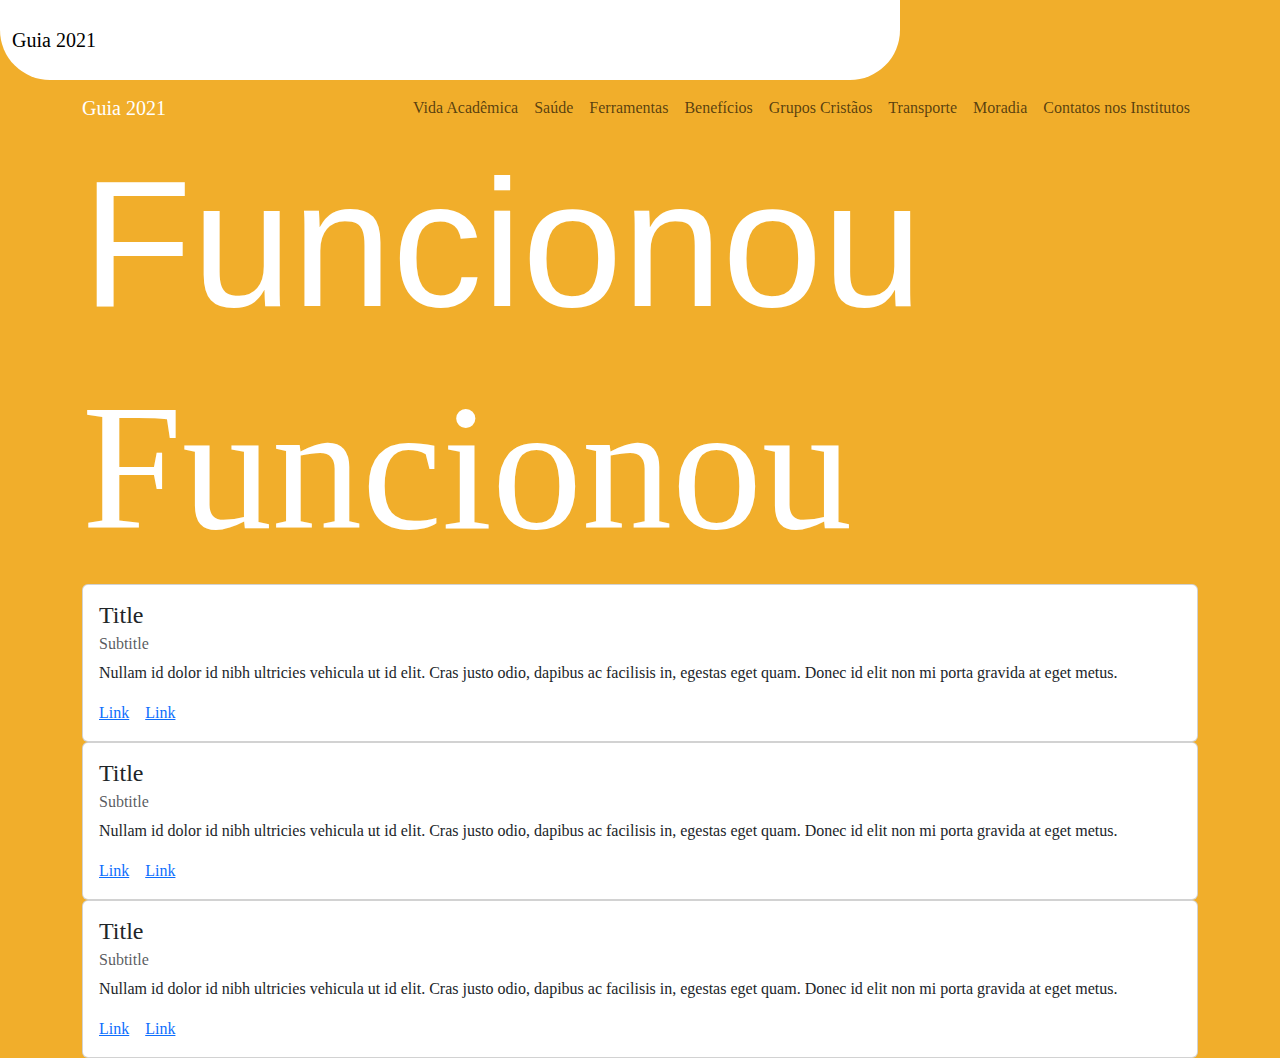
<file: pagina.html>
<!DOCTYPE html>
<html lang="en" style="background: var(--bs-gray-100);">
    <head>
        <meta charset="utf-8"><meta name="viewport" content="width=device-width, initial-scale=1.0, shrink-to-fit=no">
        <title>GuiaDoBixo</title>
        
        <link rel="stylesheet" href="https://cdn.jsdelivr.net/npm/bootstrap@5.1.3/dist/css/bootstrap.min.css">
        <link rel="stylesheet" href="./assets/css/navbar.css" >
        <link rel="stylesheet" href="./assets/css/main.css" >
        <link rel="stylesheet" href="./assets/css/wrapper.css" >
        <link rel="stylesheet" href="./assets/css/titulo.css" >
        <link rel="stylesheet" href="./assets/css/body.css" >

        <script src="./assets/js/navbar-li-dividers.js"></script>
        
        <script src="https://cdn.jsdelivr.net/npm/bootstrap@5.1.3/dist/js/bootstrap.bundle.min.js"></script>
        <script src="https://ajax.googleapis.com/ajax/libs/jquery/3.5.1/jquery.min.js"></script>
    </head>
    <body>
        <header>
            <!-- Start: Navigation Clean -->
            <nav class="navbar navbar-light navbar-expand-lg navigation-clean" id="navbar">
                <div class="container">
                    <a class="navbar-brand" href="#">Guia 2021</a>
                    <button onclick="callNavbarDividers()" data-bs-toggle="collapse" class="navbar-toggler" data-bs-target="#navcol-1">
                        <span class="visually-hidden">Toggle navigation</span>
                        <span>Menu&nbsp;&nbsp;</span>
                        <span class="navbar-toggler-icon"></span>
                    </button>
                    <div class="collapse navbar-collapse" id="navcol-1">
                        <ul class="navbar-nav ms-auto">
                            <li class="nav-item">
                                <a class="nav-link" href="#">Vida Acadêmica<br></a>
                            </li>
                            <li class="nav-item">
                                <a class="nav-link" href="#">Saúde</a>
                            </li>
                            <li class="nav-item">
                                <a class="nav-link" href="#">Ferramentas</a>
                            </li>
                            <li class="nav-item">
                                <a class="nav-link" href="#">Benefícios</a>
                            </li>
                            <li class="nav-item">
                                <a class="nav-link" href="#">Grupos Cristãos</a>
                            </li>
                            <li class="nav-item">
                                <a class="nav-link" href="#">Transporte</a>
                            </li>
                            <li class="nav-item">
                                <a class="nav-link" href="#">Moradia</a>
                            </li>
                            <li class="nav-item">
                                <a class="nav-link" href="#">Contatos nos Institutos</a>
                            </li>
                        </ul>
                    </div>
                </div>
            </nav>
            <!-- End: Navigation Clean -->
        </header>
        <header>
            <nav class="navbar navbar-light navbar-expand-lg navigation-clean" id="navbar2">
                <div class="container">
                    <a class="navbar-brand" href="#" style="color:white">Guia 2021</a>
                    <button onclick="callNavbarDividers()" data-bs-toggle="collapse" class="navbar-toggler" data-bs-target="#navcol-1">
                        <span class="visually-hidden">Toggle navigation</span>
                        <span>Menu&nbsp;&nbsp;</span>
                        <span class="navbar-toggler-icon"></span>
                    </button>
                    <div class="collapse navbar-collapse" id="navcol-1">
                        <ul class="navbar-nav ms-auto">
                            <li class="nav-item">
                                <a class="nav-link" href="#">Vida Acadêmica<br></a>
                            </li>
                            <li class="nav-item">
                                <a class="nav-link" href="#">Saúde</a>
                            </li>
                            <li class="nav-item">
                                <a class="nav-link" href="#">Ferramentas</a>
                            </li>
                            <li class="nav-item">
                                <a class="nav-link" href="#">Benefícios</a>
                            </li>
                            <li class="nav-item">
                                <a class="nav-link" href="#">Grupos Cristãos</a>
                            </li>
                            <li class="nav-item">
                                <a class="nav-link" href="#">Transporte</a>
                            </li>
                            <li class="nav-item">
                                <a class="nav-link" href="#">Moradia</a>
                            </li>
                            <li class="nav-item">
                                <a class="nav-link" href="#">Contatos nos Institutos</a>
                            </li>
                        </ul>
                    </div>
                </div>
            </nav>
            <!-- End: Navigation Clean -->
        </header>
        <main id="wrapper" class="container-fluid">
            <div class="container">
                <div>
                    <h1 id="titulo">
                        Funcionou
                    </h1>
                </div>
                <div>
                    <h1 id="titulo" style="font-family:Knewave">
                        Funcionou
                    </h1>
                </div>
                <div class="card">
                    <div class="card-body">
                        <h4 class="card-title">Title</h4>
                        <h6 class="text-muted card-subtitle mb-2">Subtitle</h6>
                        <p class="card-text">Nullam id dolor id nibh ultricies vehicula ut id elit. Cras justo odio, dapibus ac facilisis in, egestas eget quam. Donec id elit non mi porta gravida at eget metus.</p><a class="card-link" href="#">Link</a><a class="card-link" href="#">Link</a>
                    </div>
                </div>
                <div class="card">
                    <div class="card-body">
                        <h4 class="card-title">Title</h4>
                        <h6 class="text-muted card-subtitle mb-2">Subtitle</h6>
                        <p class="card-text">Nullam id dolor id nibh ultricies vehicula ut id elit. Cras justo odio, dapibus ac facilisis in, egestas eget quam. Donec id elit non mi porta gravida at eget metus.</p><a class="card-link" href="#">Link</a><a class="card-link" href="#">Link</a>
                    </div>
                </div>
                <div class="card">
                    <div class="card-body">
                        <h4 class="card-title">Title</h4>
                        <h6 class="text-muted card-subtitle mb-2">Subtitle</h6>
                        <p class="card-text">Nullam id dolor id nibh ultricies vehicula ut id elit. Cras justo odio, dapibus ac facilisis in, egestas eget quam. Donec id elit non mi porta gravida at eget metus.</p><a class="card-link" href="#">Link</a><a class="card-link" href="#">Link</a>
                    </div>
                </div>
            </div>
        </main>
    </body>
</html>
</file>
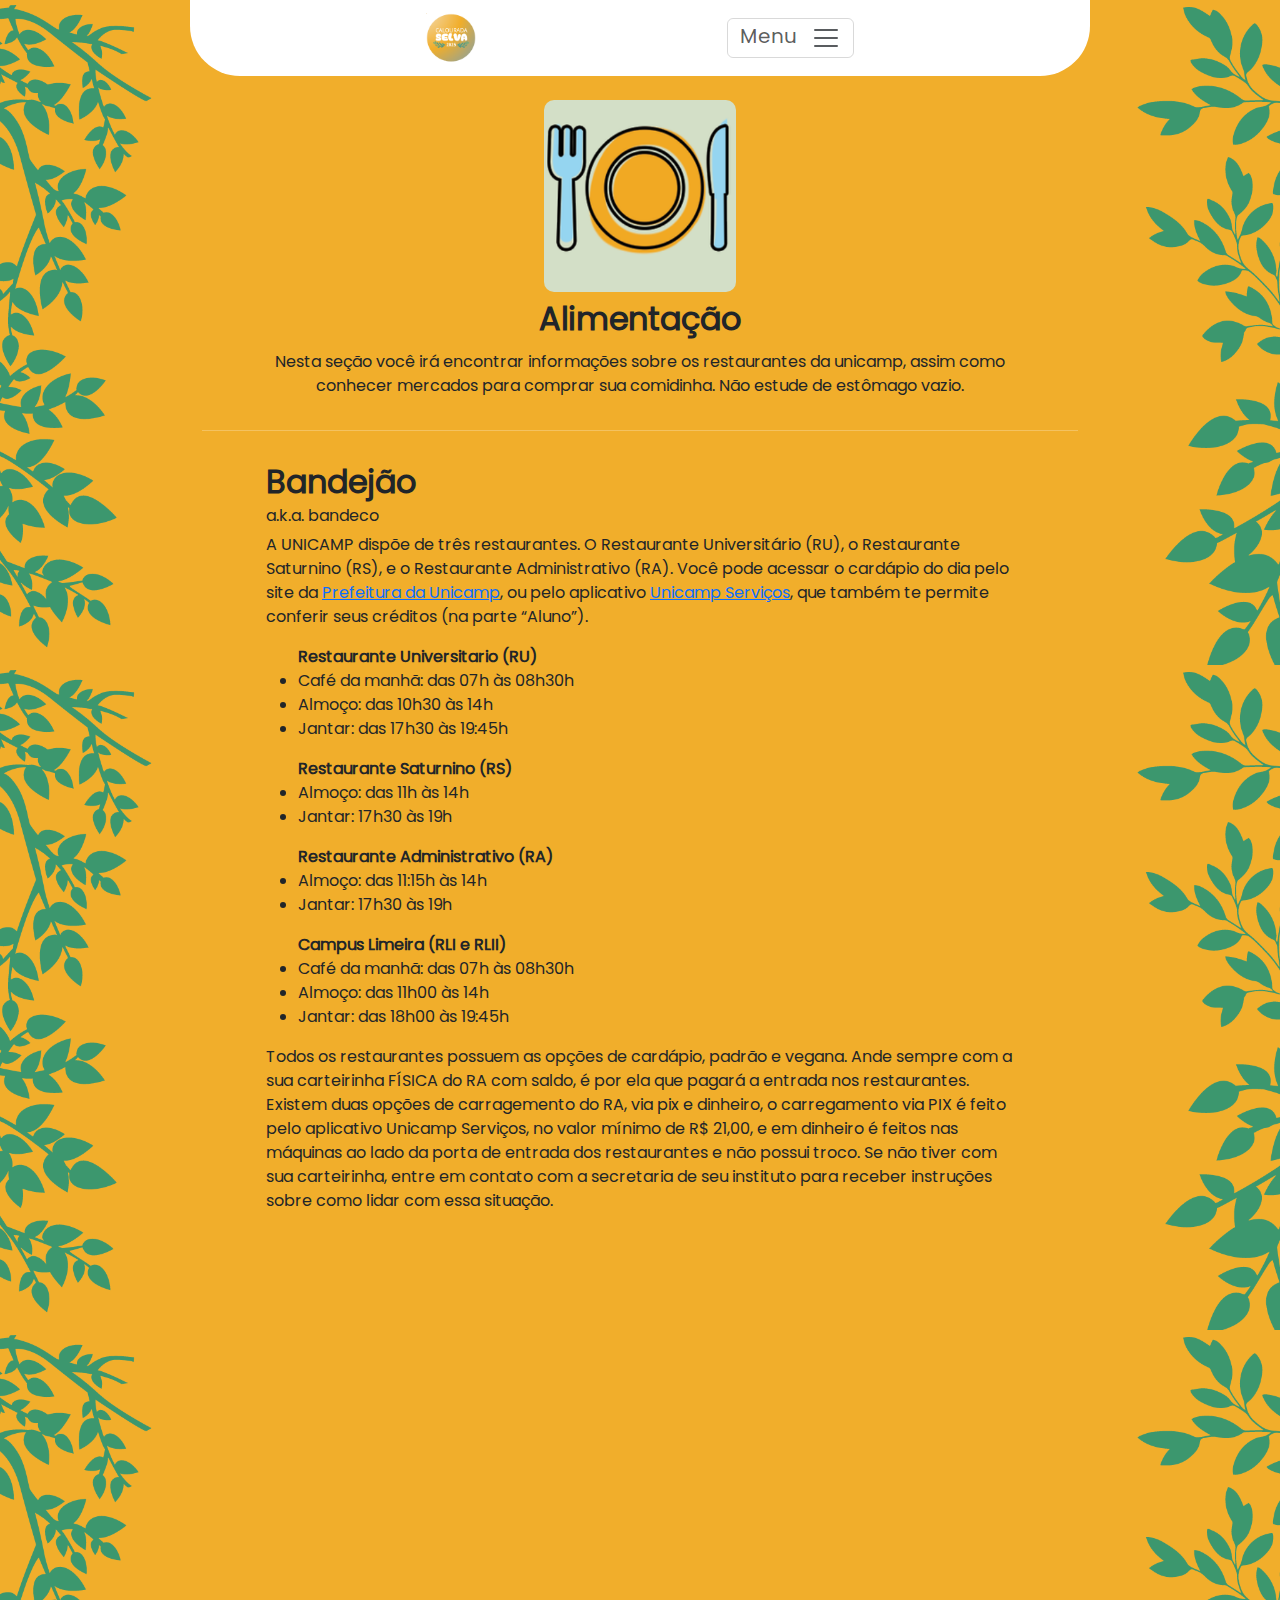
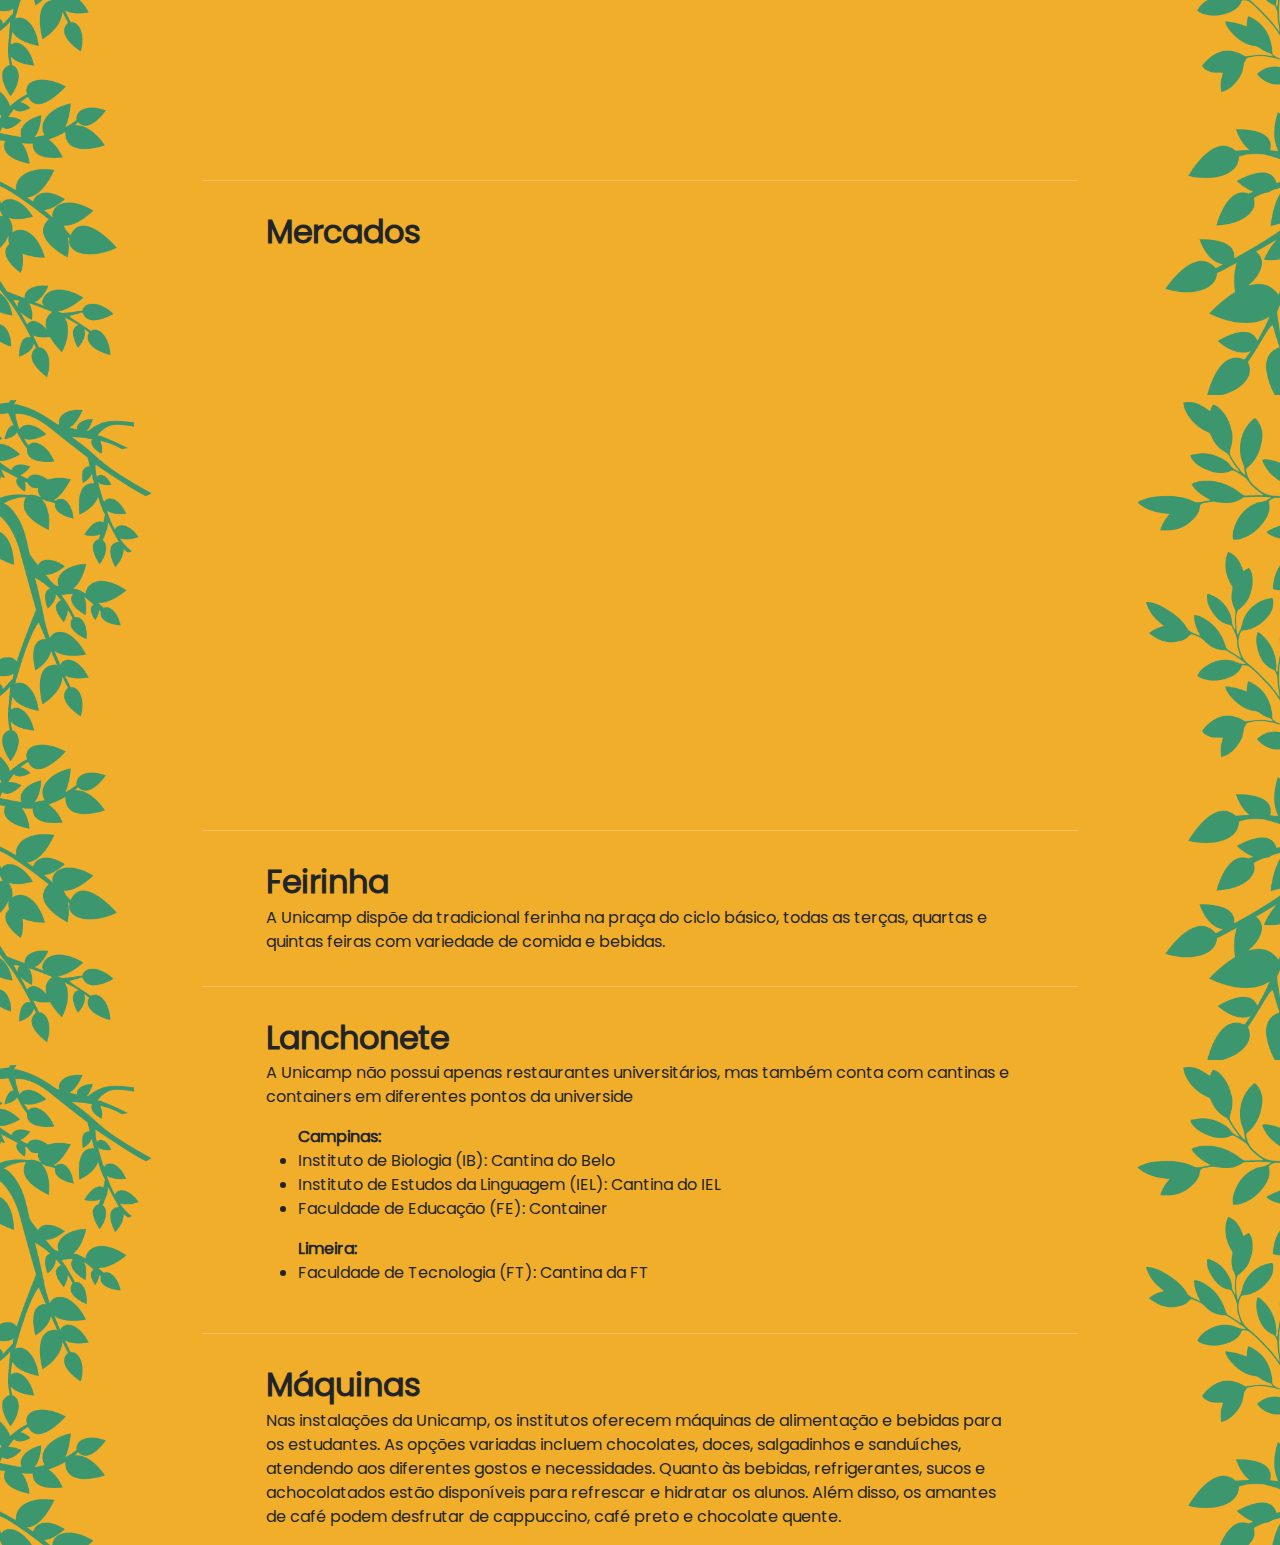
<file: content/alimentacao.html>
<!DOCTYPE html>
<html>
    <head>
        <meta charset="utf-8"><meta name="viewport" content="width=device-width, initial-scale=1.0, shrink-to-fit=no">
        <title>GuiaDoBixo</title>
        
        <link rel="stylesheet" href="https://cdn.jsdelivr.net/npm/bootstrap@5.1.3/dist/css/bootstrap.min.css">

        <link rel="stylesheet" href="../assets/css/navbar.css" >
        <link rel="stylesheet" href="../assets/css/main.css" >
        <link rel="stylesheet" href="../assets/css/wrapper.css" >
        <link rel="stylesheet" href="../assets/css/body.css" >
        <link rel="stylesheet" href="../assets/css/menu.css" >
        <link rel="stylesheet" href="../assets/css/card-content.css" >
        <link rel="stylesheet" href="../assets/css/logo.css" >
        <link rel="stylesheet" href="../assets/css/mapa.css" >
        <link rel="stylesheet" href="../assets/css/geral.css" >
        
        <script src="https://cdn.jsdelivr.net/npm/bootstrap@5.1.3/dist/js/bootstrap.bundle.min.js"></script>
        <script src="https://ajax.googleapis.com/ajax/libs/jquery/3.5.1/jquery.min.js"></script>
    </head>
    <body>
        <div id="wrapper-principal">
            <header id="wrapper-header">
                <nav id="navbar" class="navbar navbar-light navigation-clean mx-auto">
                    <div class="navbar-margin"></div>
                    <a class="navbar-brand" href="../index.html">
                        <img src="../assets/img/logo.png" id="logo-minimal"/>
                    </a>
                    <button data-bs-toggle="collapse" class="navbar-toggler" data-bs-target="#menu">
                        <span class="visually-hidden">Toggle navigation</span>
                        <span>Menu&nbsp;&nbsp;</span>
                        <span class="navbar-toggler-icon"></span>
                    </button>
                    <div class="navbar-margin"></div>
                    <div id="menu" class="collapse navbar-collapse list-group list-group-flush mb-2">
                        <a href="./vida-academica.html" class="list-group-item list-group-item-action text-center">Vida Acadêmica</a>
                        <a href="./siglas_telefones.html" class="list-group-item list-group-item-action text-center">Siglas e Telefones</a>
                        <a href="./saude.html" class="list-group-item list-group-item-action text-center">Saúde</a>
                        <a href="./alimentacao.html" class="list-group-item list-group-item-action text-center">Alimentação</a>
                        <a href="./transporte.html" class="list-group-item list-group-item-action text-center">Transporte</a>
                        <a href="./ferramentas.html" class="list-group-item list-group-item-action text-center">Ferramentas Úteis</a>
                        <a href="./beneficios.html" class="list-group-item list-group-item-action text-center">Benefícios por ser Aluno</a>
                        <a href="./moradia.html" class="list-group-item list-group-item-action text-center">Moradia</a>
                        <a href="./gruposcristaos.html" class="list-group-item list-group-item-action text-center">Grupos Cristãos</a>
                        <a href="./contatosinstitutos.html" class="list-group-item list-group-item-action text-center">Contatos nos Institutos</a>
                    </div>
                </nav>
            </header>
            <main id="wrapper-main-principal" class="mx-auto">
                <div class="container-fluid">
                    <div class="row m-0 p-0">
                        <div class="col my-0 mx-5 p-0">
                            <div class="card bg-transparent border-success card-content">
                                <div class="card-body">
                                    <div class="d-flex justify-content-center">
                                        <img class="session-header-logo m-2" src="../assets/img/bandecologo.png" />
                                    </div>
                                    <div class="d-flex justify-content-center">
                                        <h2 class="card-title text-center fw-bolder">Alimentação</h2>
                                    </div>
                                    <h6 class="card-subtitle mb-2"></h6>
                                    <p class="card-text text-center">
                                        Nesta seção você irá encontrar informações sobre os restaurantes da unicamp, assim como conhecer mercados para comprar sua comidinha. Não estude de estômago vazio.
                                    </p>
                                </div>
                            </div>
                        </div>
                    </div>
                    <hr />
                    <div class="row m-0 p-0">
                        <div class="col my-0 mx-5 p-0">
                            <div class="card bg-transparent border-success card-content">
                                <div class="card-body">
                                    <h2 class="card-title fw-bolder fs-2">Bandejão</h2>
                                    <h6 class="card-subtitle mb-2">a.k.a. bandeco</h6>
                                    <p class="card-text">
                                        A UNICAMP dispõe de três restaurantes. O Restaurante Universitário (RU), o Restaurante Saturnino (RS), e o Restaurante Administrativo (RA). Você pode acessar o cardápio do dia pelo site da <a href="https://www.prefeitura.unicamp.br/cardapio/">Prefeitura da Unicamp</a>, ou pelo aplicativo <a href="https://play.google.com/store/apps/details?id=br.unicamp.ccuec.unicampservicos">Unicamp Serviços</a>, que também te permite conferir seus créditos (na parte “Aluno”).
                                        <ul>
                                            <span class="fw-bold">
                                            Restaurante Universitario (RU)
                                            </span>
                                            <li>
                                                Café da manhã: das 07h às 08h30h
                                            </li>
                                            <li>
                                                Almoço: das 10h30 às 14h
                                            </li>
                                            <li>    
                                                Jantar: das 17h30 às 19:45h
                                            </li>
                                        </ul>
                                        <ul>
                                            <span class="fw-bold">
                                                Restaurante Saturnino (RS)
                                            </span>
                                            <li>
                                                Almoço: das 11h às 14h
                                            </li>
                                            <li>    
                                                Jantar: 17h30 às 19h
                                            </li>
                                        </ul>
                                        <ul>
                                            <span class="fw-bold">
                                            Restaurante Administrativo (RA)
                                            </span>
                                            <li>
                                                Almoço: das 11:15h às 14h
                                            </li>
                                            <li>
                                                Jantar: 17h30 às 19h
                                            </li>
                                        </ul>
                                        <ul>
                                            <span class="fw-bold">
                                            Campus Limeira (RLI e RLII)
                                            </span>
                                            <li>
                                                Café da manhã: das 07h às 08h30h
                                            </li>
                                            <li>
                                                Almoço: das 11h00 às 14h
                                            </li>
                                            <li>
                                                Jantar: das 18h00 às 19:45h
                                            </li>
                                        </ul>
                                        Todos os restaurantes possuem as opções de cardápio, padrão e vegana. Ande sempre com a sua carteirinha FÍSICA do RA com saldo, é por ela que pagará a entrada nos restaurantes. Existem duas opções de carragemento do RA, via pix e dinheiro, o carregamento via PIX é feito pelo aplicativo Unicamp Serviços, no valor mínimo de R$ 21,00, e em dinheiro é feitos nas máquinas ao lado da porta de entrada dos restaurantes e não possui troco. Se não tiver com sua carteirinha, entre em contato com a secretaria de seu instituto para receber instruções sobre como lidar com essa situação.
                                    </p>
                                    <div>
                                        <iframe class="mapa" src="https://www.google.com/maps/d/u/0/embed?mid=1sHr9vVT7v39_9WzVl54QKBYoVqT3dP6Z&ehbc=2E312F"></iframe>
                                    </div>
                                </div>
                            </div>
                        </div>
                    </div>
                    <hr />
                    <div class="row m-0 p-0">
                        <div class="col my-0 mx-5 p-0">
                            <div class="card bg-transparent border-success card-content">
                                <div class="card-body">
                                    <h2 class="card-title fw-bolder fs-2">Mercados</h2>
                                    <h6 class="card-subtitle mb-2"></h6>
                                    <p class="card-text">
                                        <div>
                                            <iframe class="mapa" src="https://www.google.com/maps/d/u/0/embed?mid=1xZekP8Vv6x70lY4DexGYdQYNgfvIBeaf&ehbc=2E312F"></iframe>
                                        </div>
                                    </p>
                                </div>
                            </div>
                        </div>
                    </div>
                    <hr />
                    <div class="row m-0 p-0">
                        <div class="col my-0 mx-5 p-0">
                            <div class="card bg-transparent border-success card-content">
                                <div class="card-body">
                                    <h2 class="card-title fw-bolder fs-2">Feirinha</h2>
                                    <h6 class="card-subtitle mb-2"></h6>
                                    <p class="card-text">
                                        A Unicamp dispõe da tradicional ferinha na praça do ciclo básico, todas as terças, quartas e quintas feiras com variedade de comida e bebidas.  
                                    </p>
                                </div>
                            </div>
                        </div>
                    </div>
                    <hr />
                    <div class="row m-0 p-0">
                        <div class="col my-0 mx-5 p-0">
                            <div class="card bg-transparent border-success card-content">
                                <div class="card-body">
                                    <h2 class="card-title fw-bolder fs-2">Lanchonete</h2>
                                    <h6 class="card-subtitle mb-2"></h6>
                                    <p class="card-text">
                                        A Unicamp não possui apenas restaurantes universitários, mas também conta com cantinas e containers em diferentes pontos da universide

                                        <ul>
                                            <span class="fw-bold">
                                                Campinas: 
                                            </span>
                                            <li>
                                                Instituto de Biologia (IB): Cantina do Belo
                                            </li>
                                            <li>
                                                Instituto de Estudos da Linguagem (IEL): Cantina do IEL
                                            </li>
                                            <li>
                                                Faculdade de Educação (FE): Container
                                            </li>
                                        </ul>
                                        <ul>
                                            <span class="fw-bold">
                                                Limeira: 
                                            </span>
                                            <li>
                                                Faculdade de Tecnologia (FT): Cantina da FT
                                            </li>
                                        </ul>
                                    </p>
                                </div>
                            </div>
                        </div>
                    </div>
                    <hr />
                    <div class="row m-0 p-0">
                        <div class="col my-0 mx-5 p-0">
                            <div class="card bg-transparent border-success card-content">
                                <div class="card-body">
                                    <h2 class="card-title fw-bolder fs-2">Máquinas</h2>
                                    <h6 class="card-subtitle mb-2"></h6>
                                    <p class="card-text">
                                        Nas instalações da Unicamp, os institutos oferecem máquinas de alimentação e bebidas para os estudantes. As opções variadas incluem chocolates, doces, salgadinhos e sanduíches, atendendo aos diferentes gostos e necessidades. Quanto às bebidas, refrigerantes, sucos e achocolatados estão disponíveis para refrescar e hidratar os alunos. Além disso, os amantes de café podem desfrutar de cappuccino, café preto e chocolate quente.
                                    </p>
                                </div>
                            </div>
                        </div>
                    </div>
                </div>
            </main>
        </div> 
    </body>
</html>
</file>
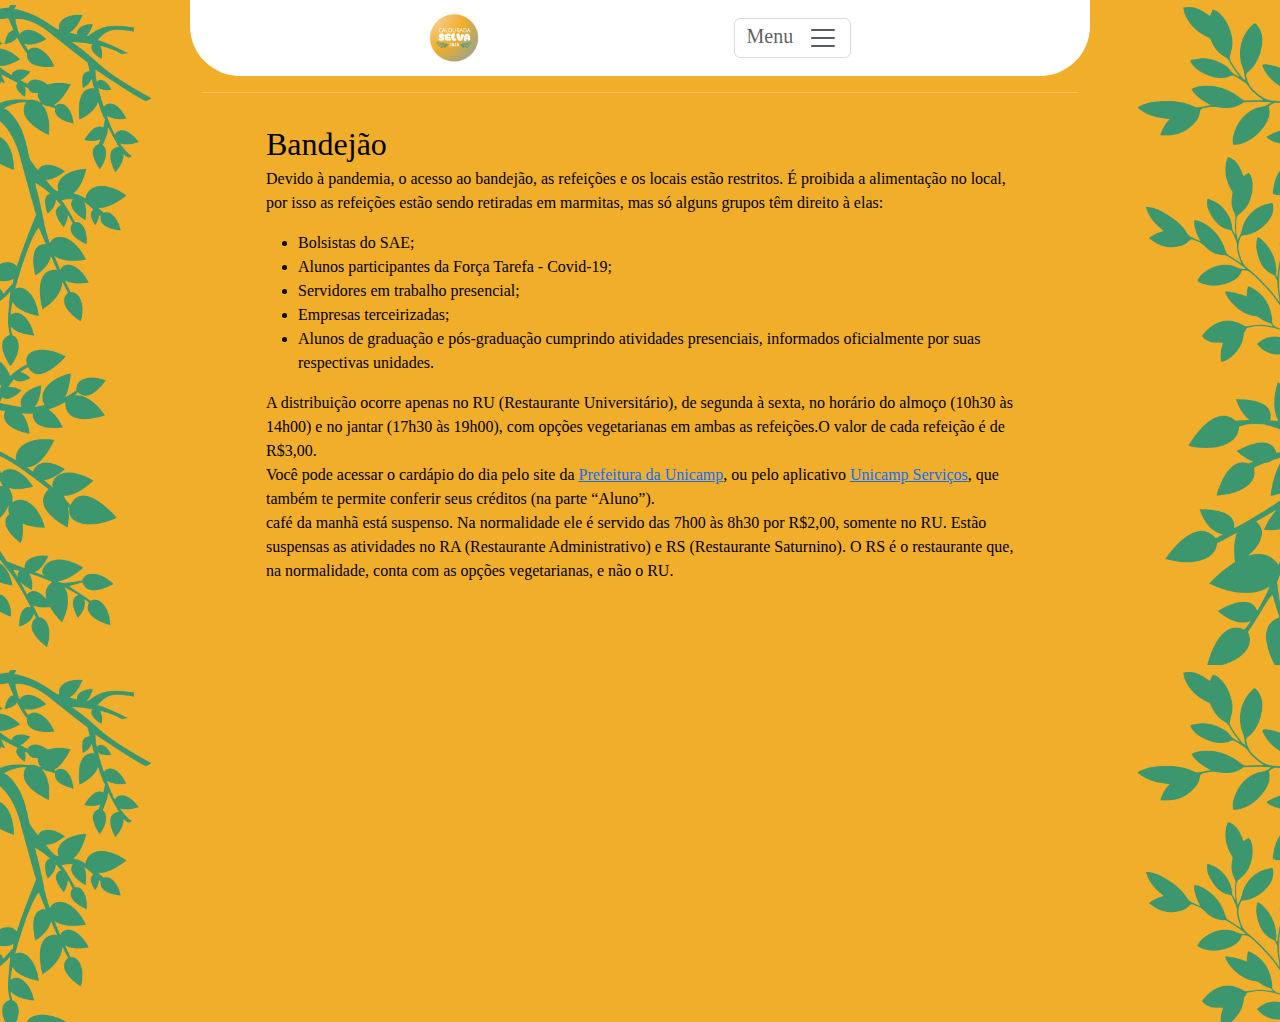
<file: content/bandejao.html>
<!DOCTYPE html>
<html>
    <head>
        <meta charset="utf-8"><meta name="viewport" content="width=device-width, initial-scale=1.0, shrink-to-fit=no">
        <title>GuiaDoBixo</title>
        
        <link rel="stylesheet" href="https://cdn.jsdelivr.net/npm/bootstrap@5.1.3/dist/css/bootstrap.min.css">

        <link rel="stylesheet" href="../assets/css/navbar.css" >
        <link rel="stylesheet" href="../assets/css/main.css" >
        <link rel="stylesheet" href="../assets/css/wrapper.css" >
        <link rel="stylesheet" href="../assets/css/body.css" >
        <link rel="stylesheet" href="../assets/css/menu.css" >
        <link rel="stylesheet" href="../assets/css/card-content.css" >
        <link rel="stylesheet" href="../assets/css/logo.css" >
        
        <script src="https://cdn.jsdelivr.net/npm/bootstrap@5.1.3/dist/js/bootstrap.bundle.min.js"></script>
        <script src="https://ajax.googleapis.com/ajax/libs/jquery/3.5.1/jquery.min.js"></script>
    </head>
    <body>
        <div id="wrapper-principal">
            <header id="wrapper-header">
                <nav id="navbar" class="navbar navbar-light navigation-clean mx-auto">
                    <div class="navbar-margin"></div>
                    <a class="navbar-brand" href="../index.html">
                        <img src="../assets/img/logo.png" id="logo-minimal"/>
                    </a>
                    <button data-bs-toggle="collapse" class="navbar-toggler" data-bs-target="#menu">
                        <span class="visually-hidden">Toggle navigation</span>
                        <span>Menu&nbsp;&nbsp;</span>
                        <span class="navbar-toggler-icon"></span>
                    </button>
                    <div class="navbar-margin"></div>
                    <div id="menu" class="collapse navbar-collapse list-group list-group-flush mb-2">
                        <a href="./vida-academica.html" class="list-group-item list-group-item-action text-center">Vida Acadêmica</a>
                        <a href="./saude.html" class="list-group-item list-group-item-action text-center">Saúde</a>
                        <a href="./bandejao.html" class="list-group-item list-group-item-action text-center">Bandejão</a>
                        <a href="./transporte.html" class="list-group-item list-group-item-action text-center">Transporte</a>
                        <a href="./infos-dicas.html" class="list-group-item list-group-item-action text-center">Informações e Dicas</a>
                        <a href="./moradia.html" class="list-group-item list-group-item-action text-center">Moradia</a>
                        <a href="#" class="list-group-item list-group-item-action text-center">Grupos Cristãos</a>
                        <a href="#" class="list-group-item list-group-item-action text-center">Contatos nos Institutos</a>
                    </div>
                </nav>
            </header>
            <main id="wrapper-main-principal" class="mx-auto">
                <div class="container-fluid">
                    <hr />
                    <div class="row m-0 p-0">
                        <div class="col my-0 mx-5 p-0">
                            <div class="card text-black bg-transparent border-success card-content">
                                <div class="card-body">
                                    <h2 class="card-title">Bandejão</h2>
                                    <h6 class="card-subtitle mb-2"></h6>
                                    <p class="card-text">
                                        Devido à pandemia, o acesso ao bandejão, as refeições e os locais estão restritos. É proibida a alimentação no local, por isso as refeições estão sendo retiradas em marmitas, mas só alguns grupos têm direito à elas:
                                        <ul>
                                            <li>Bolsistas do SAE;</li>
                                            <li>Alunos participantes da Força Tarefa - Covid-19;</li>
                                            <li>Servidores em trabalho presencial;</li>
                                            <li>Empresas terceirizadas;</li>
                                            <li>Alunos de graduação e pós-graduação cumprindo atividades presenciais, informados oficialmente por suas respectivas unidades.</li>
                                        </ul>
                                        A distribuição ocorre apenas no RU (Restaurante Universitário), de segunda à sexta, no horário do almoço (10h30 às 14h00) e no jantar (17h30 às 19h00), com opções vegetarianas em ambas as refeições.O valor de cada refeição é de R$3,00.
                                        <br />
                                        Você pode acessar o cardápio do dia pelo site da <a href="https://www.canva.com/link?target=https%3A%2F%2Fwww.prefeitura.unicamp.br%2Fservicos%2Fdivisao-de-alimentacao%2Fcardapio-dos-restaurantes&design=DAEXGfkl0qs">Prefeitura da Unicamp</a>, ou pelo aplicativo <a href="https://www.canva.com/link?target=https%3A%2F%2Fplay.google.com%2Fstore%2Fapps%2Fdetalis%3Fid%3Dbr.unicamp.ccuec.unicampservicos&design=DAEXGfkl0qs">Unicamp Serviços</a>, que também te permite conferir seus créditos (na parte “Aluno”).
                                        <br />
                                        café da manhã está suspenso. Na normalidade ele é servido das 7h00 às 8h30 por R$2,00, somente no RU. Estão suspensas as atividades no RA (Restaurante Administrativo) e RS (Restaurante Saturnino). O RS é o restaurante que, na normalidade, conta com as opções vegetarianas, e não o RU.
                                    </p>
                                </div>
                            </div>
                        </div>
                    </div>
                    <div>
                        <iframe width="100%" height="400vh" src="https://www.google.com/maps/d/u/0/embed?mid=13tVdnNuMlQjIxJ6NjOcej_jaEaglhjZO&ehbc=2E312F"></iframe>
                    </div>
                </div>
            </main>
        </div> 
    </body>
</html>
</file>
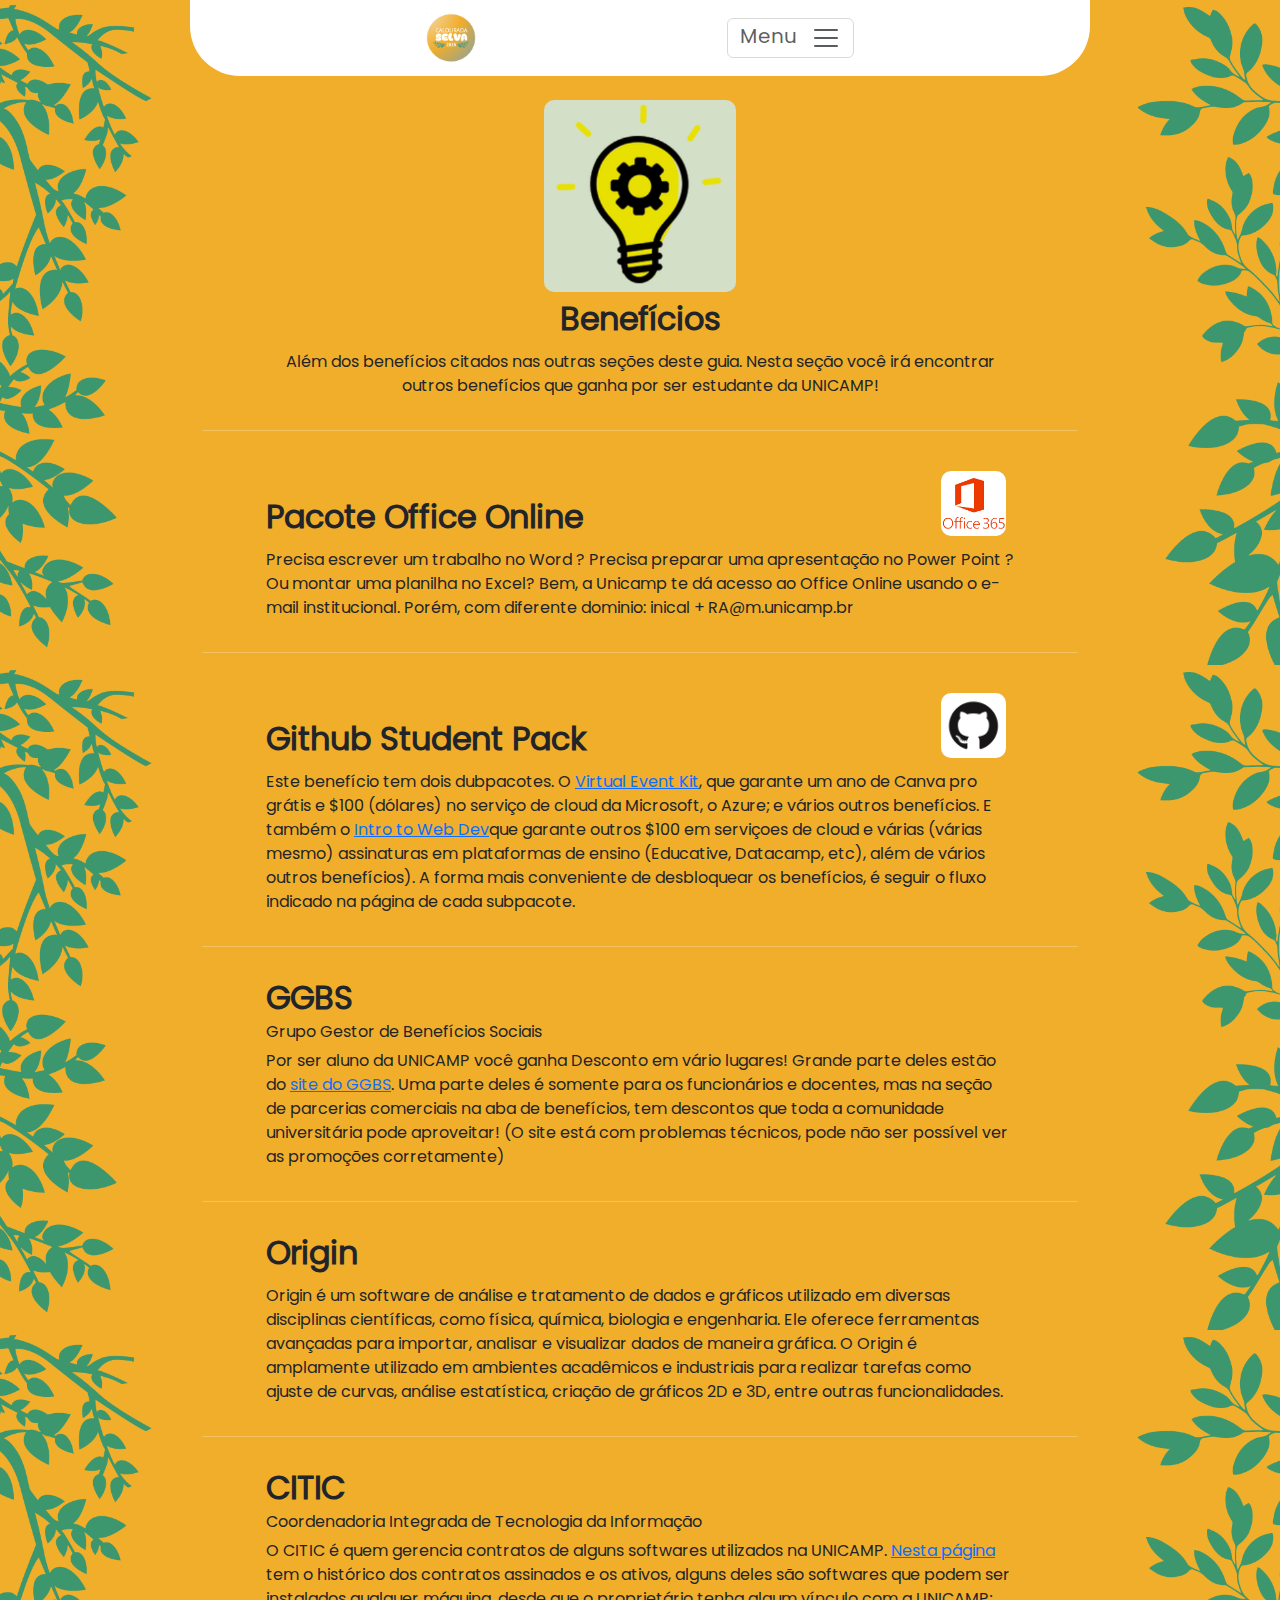
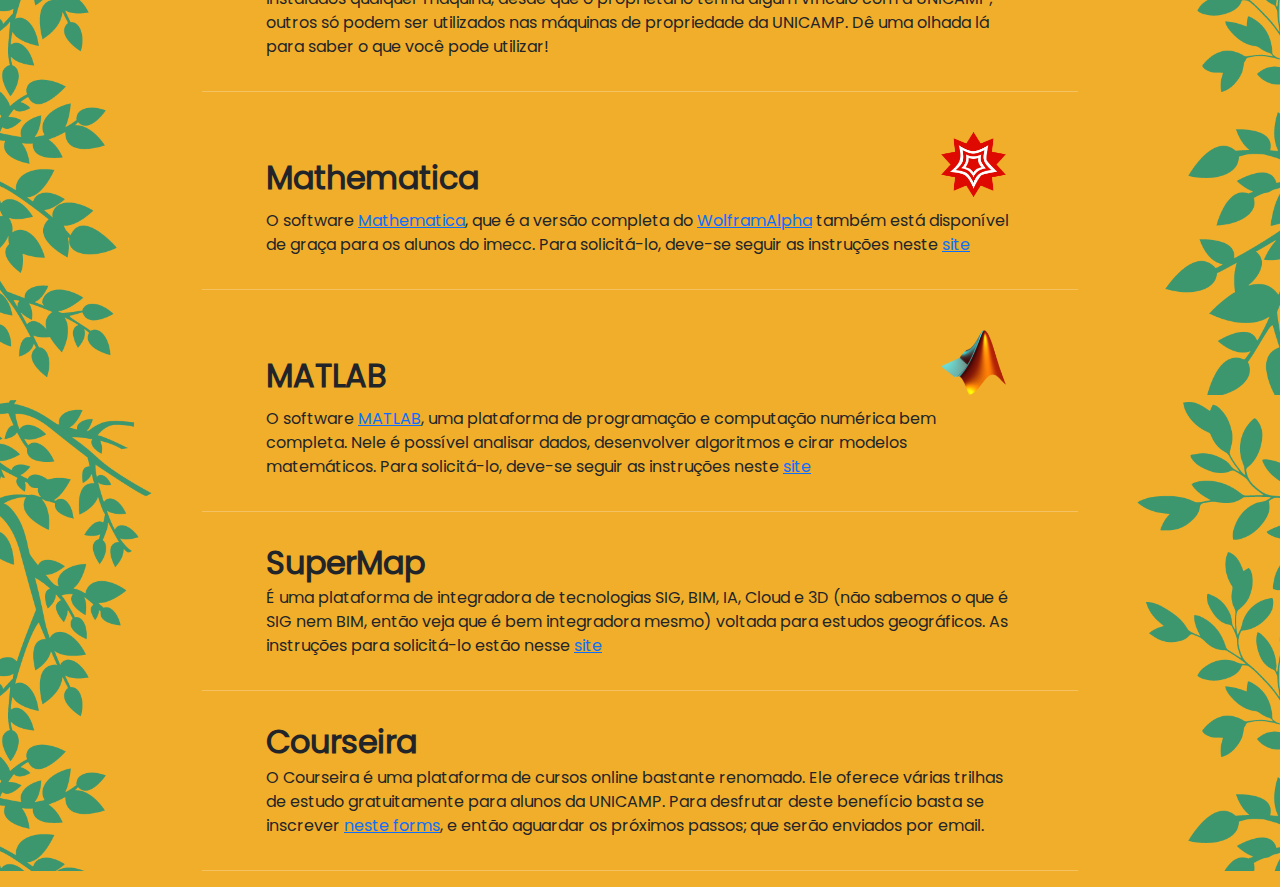
<file: content/beneficios.html>
<!DOCTYPE html>
<html>
    <head>
        <meta charset="utf-8"><meta name="viewport" content="width=device-width, initial-scale=1.0, shrink-to-fit=no">
        <title>GuiaDoBixo</title>
        
        <link rel="stylesheet" href="https://cdn.jsdelivr.net/npm/bootstrap@5.1.3/dist/css/bootstrap.min.css">

        <link rel="stylesheet" href="../assets/css/navbar.css" >
        <link rel="stylesheet" href="../assets/css/main.css" >
        <link rel="stylesheet" href="../assets/css/wrapper.css" >
        <link rel="stylesheet" href="../assets/css/body.css" >
        <link rel="stylesheet" href="../assets/css/menu.css" >
        <link rel="stylesheet" href="../assets/css/card-content.css" >
        <link rel="stylesheet" href="../assets/css/logo.css" >
        <link rel="stylesheet" href="../assets/css/mapa.css" >
        <link rel="stylesheet" href="../assets/css/geral.css" >
        
        <script src="https://cdn.jsdelivr.net/npm/bootstrap@5.1.3/dist/js/bootstrap.bundle.min.js"></script>
        <script src="https://ajax.googleapis.com/ajax/libs/jquery/3.5.1/jquery.min.js"></script>
    </head>
    <body>
        <div id="wrapper-principal">
            <header id="wrapper-header">
                <nav id="navbar" class="navbar navbar-light navigation-clean mx-auto">
                    <div class="navbar-margin"></div>
                    <a class="navbar-brand" href="../index.html">
                        <img src="../assets/img/logo.png" id="logo-minimal"/>
                    </a>
                    <button data-bs-toggle="collapse" class="navbar-toggler" data-bs-target="#menu">
                        <span class="visually-hidden">Toggle navigation</span>
                        <span>Menu&nbsp;&nbsp;</span>
                        <span class="navbar-toggler-icon"></span>
                    </button>
                    <div class="navbar-margin"></div>
                    <div id="menu" class="collapse navbar-collapse list-group list-group-flush mb-2">
                        <a href="./vida-academica.html" class="list-group-item list-group-item-action text-center">Vida Acadêmica</a>
                        <a href="./siglas_telefones.html" class="list-group-item list-group-item-action text-center">Siglas e Telefones</a>
                        <a href="./saude.html" class="list-group-item list-group-item-action text-center">Saúde</a>
                        <a href="./alimentacao.html" class="list-group-item list-group-item-action text-center">Alimentação</a>
                        <a href="./transporte.html" class="list-group-item list-group-item-action text-center">Transporte</a>
                        <a href="./ferramentas.html" class="list-group-item list-group-item-action text-center">Ferramentas Úteis</a>
                        <a href="./beneficios.html" class="list-group-item list-group-item-action text-center">Benefícios por ser Aluno</a>
                        <a href="./moradia.html" class="list-group-item list-group-item-action text-center">Moradia</a>
                        <a href="./gruposcristaos.html" class="list-group-item list-group-item-action text-center">Grupos Cristãos</a>
                        <a href="./contatosinstitutos.html" class="list-group-item list-group-item-action text-center">Contatos nos Institutos</a>
                    </div>
                </nav>
            </header>
            <main id="wrapper-main-principal" class="mx-auto">
                <div class="container-fluid">
                    <div class="row m-0 p-0">
                        <div class="col my-0 mx-5 p-0">
                            <div class="card bg-transparent border-success card-content">
                                <div class="card-body">
                                    <div class="d-flex justify-content-center">
                                        <img class="session-header-logo m-2" src="../assets/img/discaslogo.png" />
                                    </div>
                                    <div class="d-flex justify-content-center">
                                        <h2 class="card-title text-center fw-bolder fs-2">Benefícios</h2>
                                    </div>
                                    <h6 class="card-subtitle mb-2"></h6>
                                    <p class="card-text text-center">
                                        Além dos benefícios citados nas outras seções deste guia. Nesta seção você irá encontrar outros benefícios que ganha por ser estudante da UNICAMP!
                                    </p>
                                </div>
                            </div>
                        </div>
                    </div>
                    <hr />
                    <div class="row m-0 p-0">
                        <div class="col my-0 mx-5 p-0">
                            <div class="card bg-transparent border-success card-content">
                                <div class="card-body">
                                    <div class="d-flex justify-content-between align-items-end">
                                        <h2 class="card-title fw-bolder fs-2">Pacote Office Online</h2>
                                        <img class="m-2 logo-brand" src="../assets/img/officelogo.png" />
                                    </div>
                                    <h6 class="card-subtitle mb-2"></h6>
                                    <p class="card-text">
                                        Precisa escrever um trabalho no Word ? Precisa preparar uma apresentação no Power Point ? Ou montar uma planilha no Excel? Bem, a Unicamp te dá acesso ao  Office Online usando o e-mail institucional. Porém, com diferente dominio: inical + RA@m.unicamp.br
                                    </p>
                                </div>
                            </div>
                        </div>
                    </div>
                    <hr />
                    <div class="row m-0 p-0">
                        <div class="col my-0 mx-5 p-0">
                            <div class="card bg-transparent border-success card-content">
                                <div class="card-body">
                                    <div class="d-flex justify-content-between align-items-end">
                                        <h2 class="card-title fw-bolder fs-2">Github Student Pack</h2>
                                        <img class="m-2 logo-brand" src="../assets/img/githublogo.png" />
                                    </div>
                                    <h6 class="card-subtitle mb-2"></h6>
                                    <p class="card-text">
                                        Este benefício tem dois dubpacotes. O <a href="https://education.github.com/experiences/virtual_event_kit">Virtual Event Kit</a>, que garante um ano de Canva pro grátis e $100 (dólares) no serviço de cloud da Microsoft, o Azure; e vários outros benefícios. E também o <a href="https://education.github.com/experiences/intro_to_web_dev">Intro to Web Dev</a>que garante outros $100 em serviçoes de cloud e várias (várias mesmo) assinaturas em plataformas de ensino (Educative, Datacamp, etc), além de vários outros benefícios). A forma mais conveniente de desbloquear os benefícios, é seguir o fluxo indicado na página de cada subpacote.
                                    </p>
                                </div>
                            </div>
                        </div>
                    </div>
                    <hr />
                    <div class="row m-0 p-0">
                        <div class="col my-0 mx-5 p-0">
                            <div class="card bg-transparent border-success card-content">
                                <div class="card-body">
                                    <div class="d-flex justify-content-between align-items-end">
                                        <h2 class="card-title fw-bolder fs-2">GGBS</h2>
                                        <!--<img class="m-2 logo-brand" src="../assets/img/ggbslogo.png" />-->
                                    </div>
                                    <h6 class="card-subtitle mb-2">Grupo Gestor de Benefícios Sociais</h6>
                                    <p class="card-text">
                                        Por ser aluno da UNICAMP você ganha Desconto em vário lugares! Grande parte deles estão do <a href="https://www.ggbs.gr.unicamp.br/index.php">site do GGBS</a>. Uma parte deles é somente para os funcionários e docentes, mas na seção de parcerias comerciais na aba de benefícios, tem descontos que toda a comunidade universitária pode aproveitar! (O site está com problemas técnicos, pode não ser possível ver as promoções corretamente)
                                    </p>
                                </div>
                            </div>
                        </div>
                    </div>
                    <hr />
                    <div class="row m-0 p-0">
                        <div class="col my-0 mx-5 p-0">
                            <div class="card bg-transparent border-success card-content">
                                <div class="card-body">
                                    <div class="d-flex justify-content-between align-items-end">
                                        <h2 class="card-title fw-bolder fs-2">Origin</h2>
                                        <!--<img class="m-2 logo-brand" src="../assets/img/ggbslogo.png" />-->
                                    </div>
                                    <h6 class="card-subtitle mb-2"></h6>
                                    <p class="card-text">
                                        Origin é um software de análise e tratamento de dados e gráficos utilizado em diversas disciplinas científicas, como física, química, biologia e engenharia. Ele oferece ferramentas avançadas para importar, analisar e visualizar dados de maneira gráfica. O Origin é amplamente utilizado em ambientes acadêmicos e industriais para realizar tarefas como ajuste de curvas, análise estatística, criação de gráficos 2D e 3D, entre outras funcionalidades.
                                    </p>
                                </div>
                            </div>
                        </div>
                    </div>
                    <hr />
                    <div class="row m-0 p-0">
                        <div class="col my-0 mx-5 p-0">
                            <div class="card bg-transparent border-success card-content">
                                <div class="card-body">
                                    <div class="d-flex justify-content-between align-items-end">
                                        <h2 class="card-title fw-bolder fs-2">CITIC</h2>
                                        <!--<img class="m-2 logo-brand" src="../assets/img/ggbslogo.png" />-->
                                    </div>
                                    <h6 class="card-subtitle mb-2">Coordenadoria Integrada de Tecnologia da Informação</h6>
                                    <p class="card-text">
                                        O CITIC é quem gerencia contratos de alguns softwares utilizados na UNICAMP. <a href="https://www.citic.unicamp.br/softwares">Nesta página</a> tem o histórico dos contratos assinados e os ativos, alguns deles são softwares que podem ser instalados qualquer máquina, desde que o proprietário tenha algum vínculo com a UNICAMP; outros só podem ser utilizados nas máquinas de propriedade da UNICAMP. Dê uma olhada lá para saber o que você pode utilizar!
                                    </p>
                                </div>
                            </div>
                        </div>
                    </div>
                    <hr />
                    <div class="row m-0 p-0">
                        <div class="col my-0 mx-5 p-0">
                            <div class="card bg-transparent border-success card-content">
                                <div class="card-body">
                                    <div class="d-flex justify-content-between align-items-end">
                                        <h2 class="card-title fw-bolder fs-2">Mathematica</h2>
                                        <img class="m-2 logo-brand" src="../assets/img/mathematicalogo.png" />
                                    </div>
                                    <h6 class="card-subtitle mb-2"></h6>
                                    <p class="card-text">
                                        O software <a href="https://www.wolfram.com/mathematica/">Mathematica</a>, que é a versão completa do <a href="https://www.wolframalpha.com/">WolframAlpha</a> também está disponível de graça para os alunos do imecc. Para solicitá-lo, deve-se seguir as instruções neste <a href="https://www.citic.unicamp.br/mathematica">site</a>
                                    </p>
                                </div>
                            </div>
                        </div>
                    </div>
                    <hr />
                    <div class="row m-0 p-0">
                        <div class="col my-0 mx-5 p-0">
                            <div class="card bg-transparent border-success card-content">
                                <div class="card-body">
                                    <div class="d-flex justify-content-between align-items-end">
                                        <h2 class="card-title fw-bolder fs-2">MATLAB</h2>
                                        <img class="m-2 logo-brand" src="../assets/img/matlablogo.png" />
                                    </div>
                                    <h6 class="card-subtitle mb-2"></h6>
                                    <p class="card-text">
                                        O software <a href="https://www.mathworks.com/products/matlab.html">MATLAB</a>, uma plataforma de programação e computação numérica bem completa. Nele é possível analisar dados, desenvolver algoritmos e cirar modelos matemáticos. Para solicitá-lo, deve-se seguir as instruções neste <a href="https://www.citic.unicamp.br/matlab">site</a>
                                    </p>
                                </div>
                            </div>
                        </div>
                    </div>
                    <hr />
                    <div class="row m-0 p-0">
                        <div class="col my-0 mx-5 p-0">
                            <div class="card bg-transparent border-success card-content">
                                <div class="card-body">
                                    <h2 class="card-title fw-bolder fs-2">SuperMap</h2>
                                    <h6 class="card-subtitle mb-2"></h6>
                                    <p class="card-text">
                                        É uma plataforma de integradora de tecnologias SIG, BIM, IA, Cloud e 3D (não sabemos o que é SIG nem BIM, então veja que é bem integradora mesmo) voltada para estudos geográficos. As instruções para solicitá-lo estão nesse <a href=" https://www.citic.unicamp.br/SuperMap">site</a>
                                    </p>
                                </div>
                            </div>
                        </div>
                    </div>
                    <hr />
                    <div class="row m-0 p-0">
                        <div class="col my-0 mx-5 p-0">
                            <div class="card bg-transparent border-success card-content">
                                <div class="card-body">
                                    <h2 class="card-title fw-bolder fs-2">Courseira</h2>
                                    <h6 class="card-subtitle mb-2"></h6>
                                    <p class="card-text">
                                        O Courseira é uma plataforma de cursos online bastante renomado. Ele oferece várias trilhas de estudo gratuitamente para alunos da UNICAMP. Para desfrutar deste benefício basta se inscrever <a href="https://forms.gle/ErmNKsXonUSFMJcp8">neste forms</a>, e então aguardar os próximos passos; que serão enviados por email.
                                    </p>
                                </div>
                            </div>
                        </div>
                    </div>
                    <hr />
                </div>
            </main>
        </div> 
    </body>
</html>
</file>
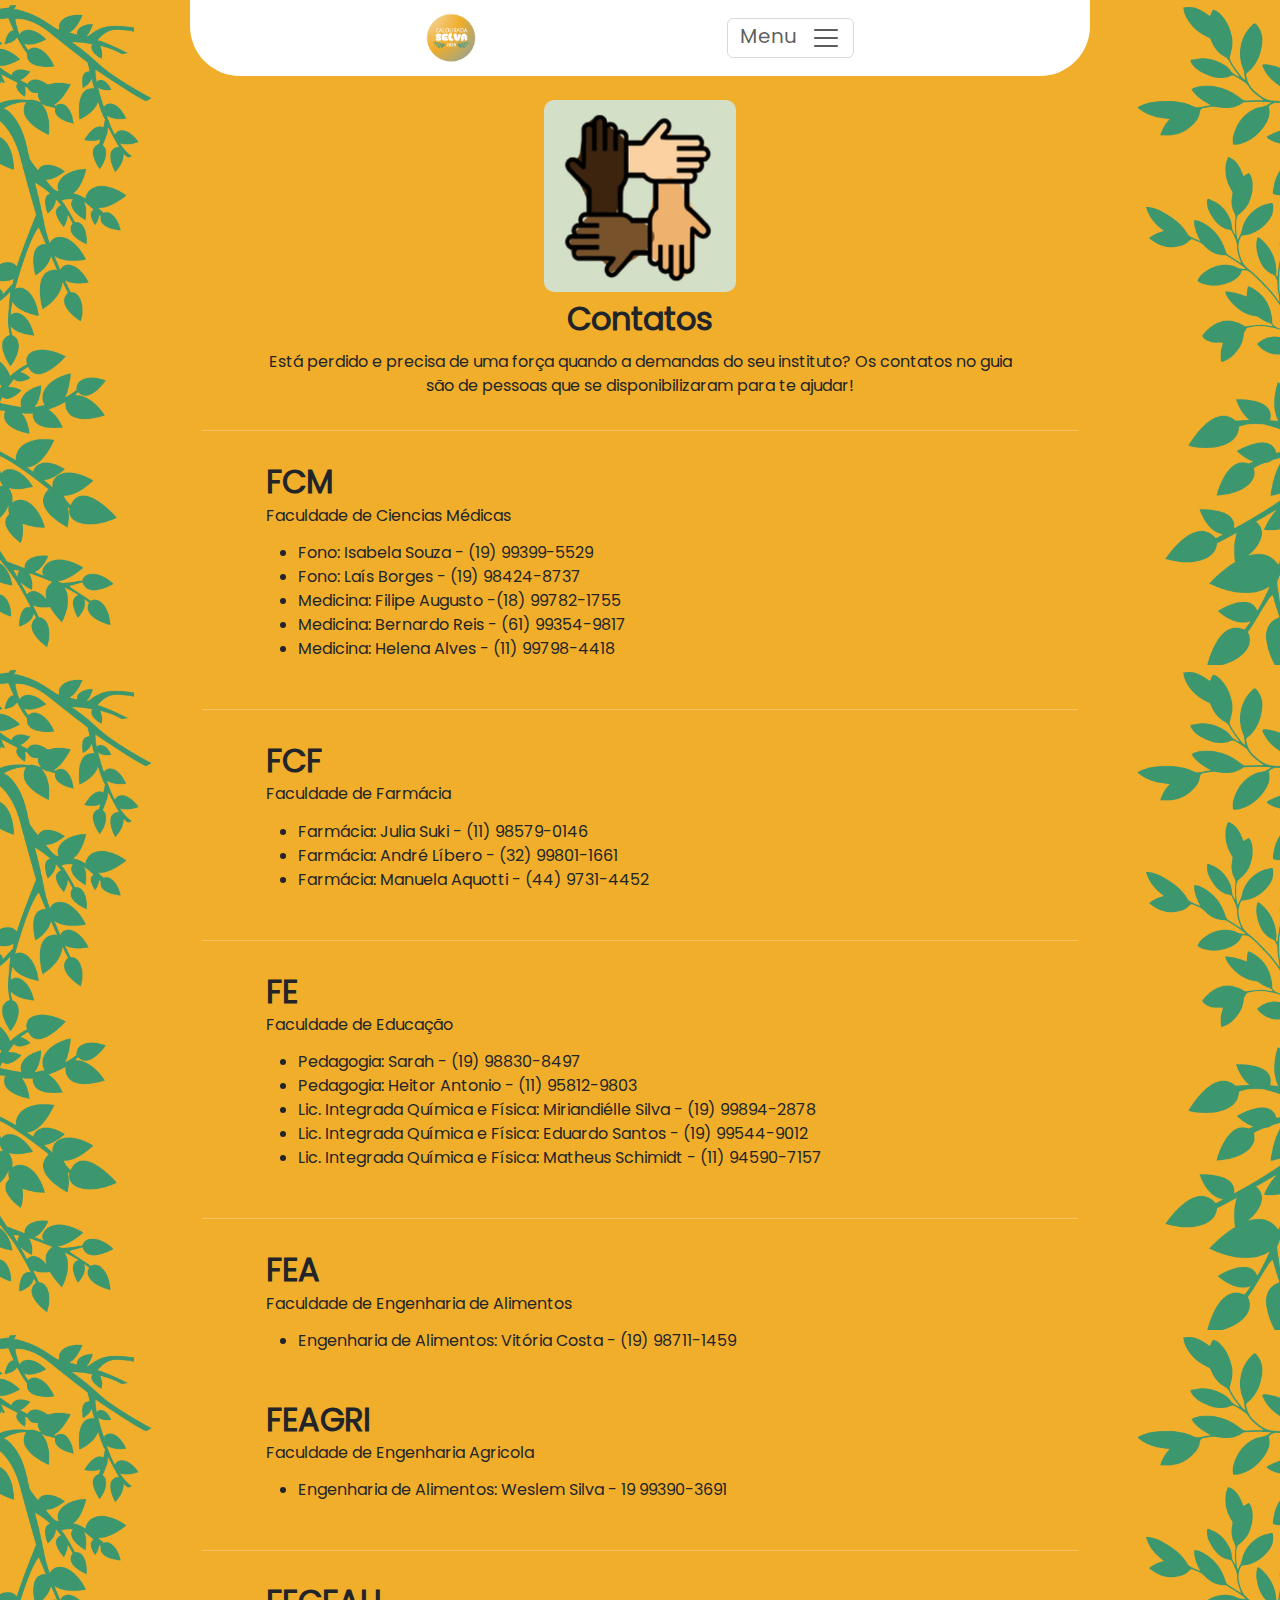
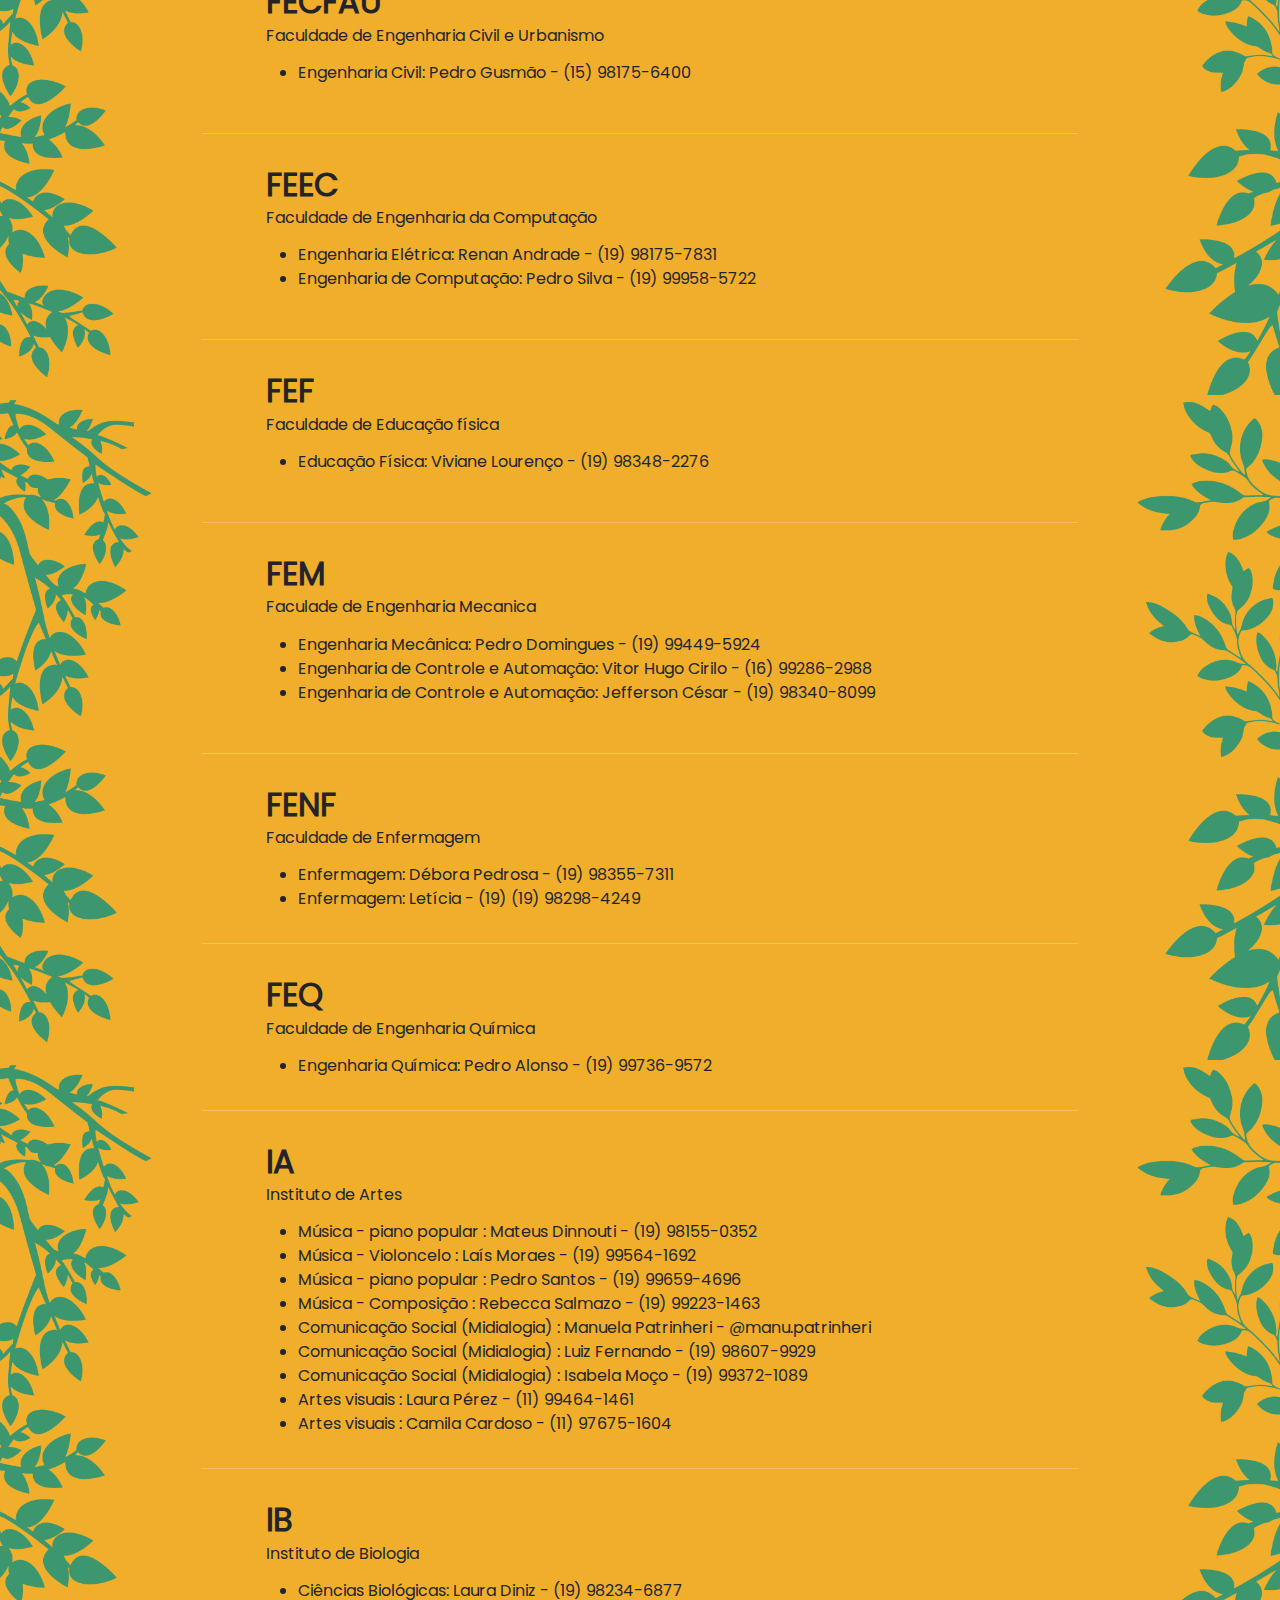
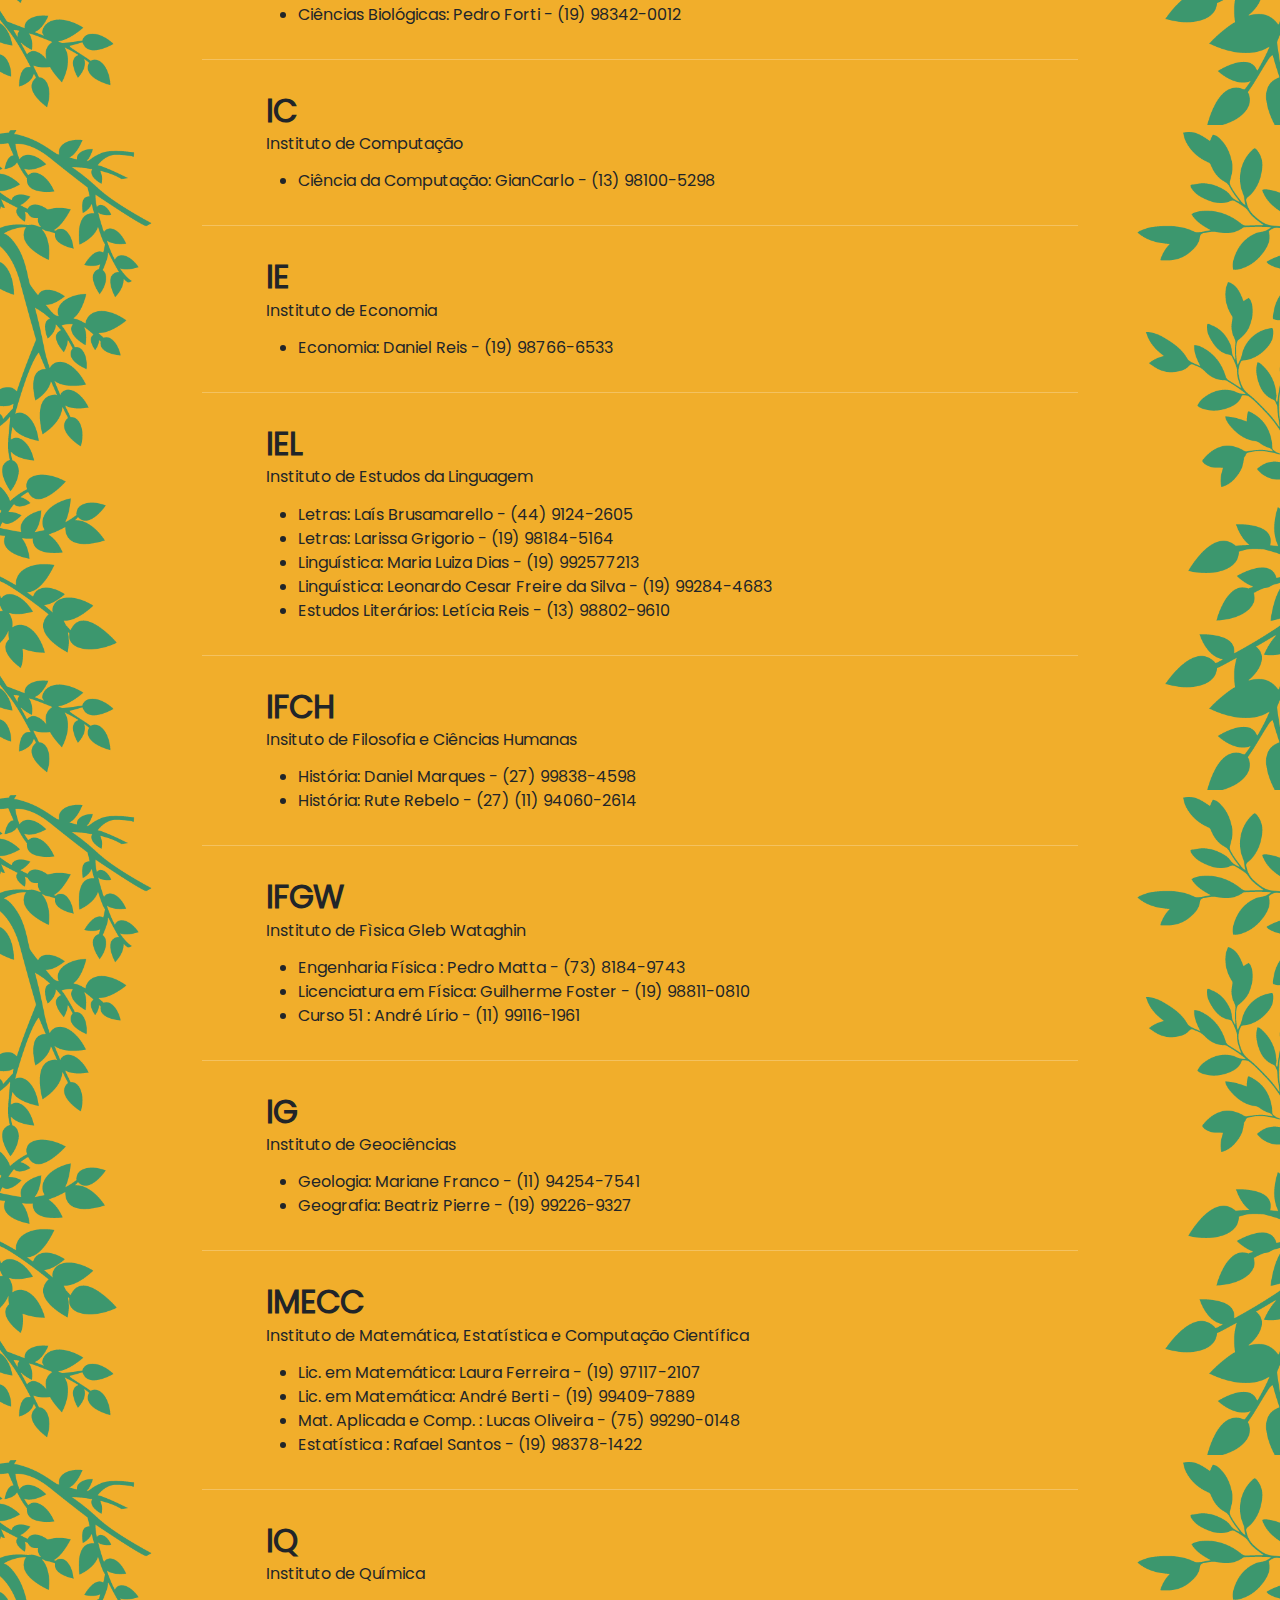
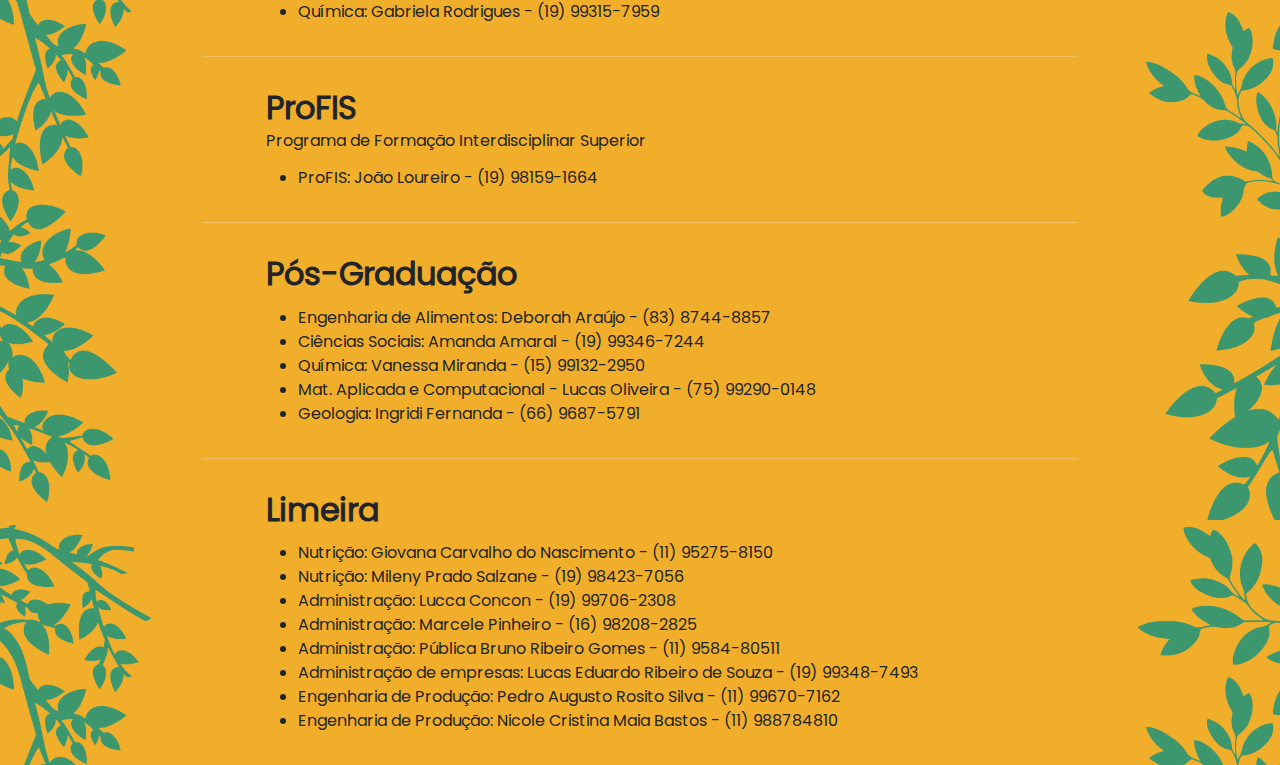
<file: content/contatosinstitutos.html>
<!DOCTYPE html>
<html>
    <head>
        <meta charset="utf-8"><meta name="viewport" content="width=device-width, initial-scale=1.0, shrink-to-fit=no">
        <title>GuiaDoBixo</title>
        
        <link rel="stylesheet" href="https://cdn.jsdelivr.net/npm/bootstrap@5.1.3/dist/css/bootstrap.min.css">

        <link rel="stylesheet" href="../assets/css/navbar.css" >
        <link rel="stylesheet" href="../assets/css/main.css" >
        <link rel="stylesheet" href="../assets/css/wrapper.css" >
        <link rel="stylesheet" href="../assets/css/body.css" >
        <link rel="stylesheet" href="../assets/css/menu.css" >
        <link rel="stylesheet" href="../assets/css/card-content.css" >
        <link rel="stylesheet" href="../assets/css/logo.css" >
        <link rel="stylesheet" href="../assets/css/mapa.css" >
        <link rel="stylesheet" href="../assets/css/geral.css" >
        
        <script src="https://cdn.jsdelivr.net/npm/bootstrap@5.1.3/dist/js/bootstrap.bundle.min.js"></script>
        <script src="https://ajax.googleapis.com/ajax/libs/jquery/3.5.1/jquery.min.js"></script>
    </head>
    <body>
        <div id="wrapper-principal">
            <header id="wrapper-header">
                <nav id="navbar" class="navbar navbar-light navigation-clean mx-auto">
                    <div class="navbar-margin"></div>
                    <a class="navbar-brand" href="../index.html">
                        <img src="../assets/img/logo.png" id="logo-minimal"/>
                    </a>
                    <button data-bs-toggle="collapse" class="navbar-toggler" data-bs-target="#menu">
                        <span class="visually-hidden">Toggle navigation</span>
                        <span>Menu&nbsp;&nbsp;</span>
                        <span class="navbar-toggler-icon"></span>
                    </button>
                    <div class="navbar-margin"></div>
                    <div id="menu" class="collapse navbar-collapse list-group list-group-flush mb-2">
                        <a href="./vida-academica.html" class="list-group-item list-group-item-action text-center">Vida Acadêmica</a>
                        <a href="./siglas_telefones.html" class="list-group-item list-group-item-action text-center">Siglas e Telefones</a>
                        <a href="./saude.html" class="list-group-item list-group-item-action text-center">Saúde</a>
                        <a href="./alimentacao.html" class="list-group-item list-group-item-action text-center">Alimentação</a>
                        <a href="./transporte.html" class="list-group-item list-group-item-action text-center">Transporte</a>
                        <a href="./ferramentas.html" class="list-group-item list-group-item-action text-center">Ferramentas Úteis</a>
                        <a href="./beneficios.html" class="list-group-item list-group-item-action text-center">Benefícios por ser Aluno</a>
                        <a href="./moradia.html" class="list-group-item list-group-item-action text-center">Moradia</a>
                        <a href="./gruposcristaos.html" class="list-group-item list-group-item-action text-center">Grupos Cristãos</a>
                        <a href="./contatosinstitutos.html" class="list-group-item list-group-item-action text-center">Contatos nos Institutos</a>
                    </div>
                </nav>
            </header>
            <main id="wrapper-main-principal" class="mx-auto">
                <div class="container-fluid">
                    <div class="row m-0 p-0">
                        <div class="col my-0 mx-5 p-0">
                            <div class="card bg-transparent border-success card-content">
                                <div class="card-body">
                                    <div class="d-flex justify-content-center">
                                        <img class="session-header-logo m-2" src="../assets/img/contatoslogo.png" />
                                    </div>
                                    <div class="d-flex justify-content-center">
                                        <h2 class="card-title text-center fw-bolder fs-2">Contatos</h2>
                                    </div>
                                    <h6 class="card-subtitle mb-2"></h6>
                                    <p class="card-text text-center">
                                        Está perdido e precisa de uma força quando a demandas do seu instituto? Os contatos no guia são de pessoas que se disponibilizaram para te ajudar!
                                    </p>
                                </div>
                            </div>
                        </div>
                    </div>
                    <hr />
                    <div class="row m-0 p-0">
                        <div class="col my-0 mx-5 p-0">
                            <div class="card bg-transparent border-success card-content">
                                <div class="card-body">
                                    <h2 class="card-title fw-bolder fs-2">FCM</h2>
                                    <h6 class="card-subtitle mb-2">Faculdade de Ciencias Médicas</h6>
                                    <p class="card-text">
                                        <ul>
                                            <li>
                                                Fono: Isabela Souza - (19) 99399-5529
                                            </li>
                                            <li>
                                                Fono: Laís Borges - (19) 98424-8737
                                            </li>
                                            <li>
                                                Medicina: Filipe Augusto -(18) 99782-1755
                                            </li>
                                            <li>
                                                Medicina: Bernardo Reis - (61) 99354-9817
                                            </li>
                                            <li>
                                                Medicina: Helena Alves - (11) 99798-4418
                                            </li>
                                        </ul>
                                    </p>
                                </div>
                            </div>
                        </div>
                    </div>
                    <hr />
                    <div class="row m-0 p-0">
                        <div class="col my-0 mx-5 p-0">
                            <div class="card bg-transparent border-success card-content">
                                <div class="card-body">
                                    <h2 class="card-title fw-bolder fs-2">FCF</h2>
                                    <h6 class="card-subtitle mb-2">Faculdade de Farmácia</h6>
                                    <p class="card-text">
                                        <ul>
                                            <li>
                                                Farmácia: Julia Suki - (11) 98579-0146
                                            </li>
                                            <li>
                                                Farmácia: André Líbero - (32) 99801-1661
                                            </li>
                                            <li>
                                                Farmácia: Manuela Aquotti - (44) 9731-4452
                                            </li>
                                        </ul>
                                    </p>
                                </div>
                            </div>
                        </div>
                    </div>
                    <hr />
                    <div class="row m-0 p-0">
                        <div class="col my-0 mx-5 p-0">
                            <div class="card bg-transparent border-success card-content">
                                <div class="card-body">
                                    <h2 class="card-title fw-bolder fs-2">FE</h2>
                                    <h6 class="card-subtitle mb-2">Faculdade de Educação</h6>
                                    <p class="card-text">
                                        <ul>
                                            <li>
                                                Pedagogia: Sarah - (19) 98830-8497
                                            </li>
                                            <li>
                                                Pedagogia: Heitor Antonio - (11) 95812-9803
                                            </li>
                                            <li>
                                                Lic. Integrada Química e Física: Miriandiélle Silva - (19) 99894-2878
                                            </li>
                                            <li>
                                                Lic. Integrada Química e Física: Eduardo Santos - (19) 99544-9012
                                            </li>
                                            <li>
                                                Lic. Integrada Química e Física: Matheus Schimidt - (11) 94590-7157
                                            </li>
                                        </ul>
                                    </p>
                                </div>
                            </div>
                        </div>
                    </div>
                    <hr />
                    <div class="row m-0 p-0">
                        <div class="col my-0 mx-5 p-0">
                            <div class="card bg-transparent border-success card-content">
                                <div class="card-body">
                                    <h2 class="card-title fw-bolder fs-2">FEA</h2>
                                    <h6 class="card-subtitle mb-2">Faculdade de Engenharia de Alimentos</h6>
                                    <p class="card-text">
                                        <ul>
                                            <li>
                                                Engenharia de Alimentos: Vitória Costa - (19) 98711-1459
                                            </li>
                                        </ul>
                                    </p>
                                </div>
                            </div>
                        </div>
                    </div>
                    <div class="row m-0 p-0">
                        <div class="col my-0 mx-5 p-0">
                            <div class="card bg-transparent border-success card-content">
                                <div class="card-body">
                                    <h2 class="card-title fw-bolder fs-2">FEAGRI</h2>
                                    <h6 class="card-subtitle mb-2">Faculdade de Engenharia Agricola</h6>
                                    <p class="card-text">
                                        <ul>
                                            <li>
                                                Engenharia de Alimentos: Weslem Silva -  19 99390-3691
                                            </li>
                                        </ul>
                                    </p>
                                </div>
                            </div>
                        </div>
                    </div>
                    <hr />
                    <div class="row m-0 p-0">
                        <div class="col my-0 mx-5 p-0">
                            <div class="card bg-transparent border-success card-content">
                                <div class="card-body">
                                    <h2 class="card-title fw-bolder fs-2">FECFAU</h2>
                                    <h6 class="card-subtitle mb-2">Faculdade de Engenharia Civil e Urbanismo</h6>
                                    <p class="card-text">
                                        <ul>
                                            <li>
                                                Engenharia Civil: Pedro Gusmão - (15) 98175-6400
                                            </li>
                                        </ul>
                                    </p>
                                </div>
                            </div>
                        </div>
                    </div>
                    <hr />
                    <div class="row m-0 p-0">
                        <div class="col my-0 mx-5 p-0">
                            <div class="card bg-transparent border-success card-content">
                                <div class="card-body">
                                    <h2 class="card-title fw-bolder fs-2">FEEC</h2>
                                    <h6 class="card-subtitle mb-2">Faculdade de Engenharia da Computação</h6>
                                    <p class="card-text">
                                        <ul>
                                            <li>
                                                Engenharia Elétrica: Renan Andrade - (19) 98175-7831
                                            </li>
                                            <li>
                                                Engenharia de Computação: Pedro Silva - (19) 99958-5722
                                            </li>
                                        </ul>
                                    </p>
                                </div>
                            </div>
                        </div>
                    </div>
                    <hr />
                    <div class="row m-0 p-0">
                        <div class="col my-0 mx-5 p-0">
                            <div class="card bg-transparent border-success card-content">
                                <div class="card-body">
                                    <h2 class="card-title fw-bolder fs-2">FEF</h2>
                                    <h6 class="card-subtitle mb-2">Faculdade de Educação física</h6>
                                    <p class="card-text">
                                        <ul>
                                            <li>
                                                Educação Física: Viviane Lourenço - (19) 98348-2276
                                            </li>
                                        </ul>
                                    </p>
                                </div>
                            </div>
                        </div>
                    </div>
                    <hr />
                    <div class="row m-0 p-0">
                        <div class="col my-0 mx-5 p-0">
                            <div class="card bg-transparent border-success card-content">
                                <div class="card-body">
                                    <h2 class="card-title fw-bolder fs-2">FEM</h2>
                                    <h6 class="card-subtitle mb-2">Faculade de Engenharia Mecanica</h6>
                                    <p class="card-text">
                                        <ul>
                                            <li>
                                                Engenharia Mecânica: Pedro Domingues - (19) 99449-5924
                                            </li>
                                            <li>
                                                Engenharia de Controle e Automação: Vitor Hugo Cirilo - (16) 99286-2988
                                            </li>
                                            <li>
                                                Engenharia de Controle e Automação: Jefferson César -  (19) 98340-8099
                                            </li>
                                        </ul>
                                    </p>
                                </div>
                            </div>
                        </div>
                    </div>
                    <hr />
                    <div class="row m-0 p-0">
                        <div class="col my-0 mx-5 p-0">
                            <div class="card bg-transparent border-success card-content">
                                <div class="card-body">
                                    <h2 class="card-title fw-bolder fs-2">FENF</h2>
                                    <h6 class="card-subtitle mb-2">Faculdade de Enfermagem</h6>
                                    <p class="card-text">
                                        <ul>
                                            <li>
                                                Enfermagem: Débora Pedrosa - (19) 98355-7311
                                            </li>
                                            <li>
                                                Enfermagem: Letícia - (19) (19) 98298-4249
                                            </li>
                                        </ul>
                                    </p>
                                </div>
                            </div>
                        </div>
                    <hr />
                    <div class="row m-0 p-0">
                        <div class="col my-0 mx-5 p-0">
                            <div class="card bg-transparent border-success card-content">
                                <div class="card-body">
                                    <h2 class="card-title fw-bolder fs-2">FEQ</h2>
                                    <h6 class="card-subtitle mb-2">Faculdade de Engenharia Química</h6>
                                    <p class="card-text">
                                        <ul>
                                            <li>
                                                Engenharia Química: Pedro Alonso - (19) 99736-9572
                                            </li>
                                        </ul>
                                    </p>
                                </div>
                            </div>
                        </div>
                    <hr />
                    <div class="row m-0 p-0">
                        <div class="col my-0 mx-5 p-0">
                            <div class="card bg-transparent border-success card-content">
                                <div class="card-body">
                                    <h2 class="card-title fw-bolder fs-2">IA</h2>
                                    <h6 class="card-subtitle mb-2">Instituto de Artes</h6>
                                    <p class="card-text">
                                        <ul>
                                            <li>
                                                Música - piano popular : Mateus Dinnouti - (19) 98155-0352
                                            </li>
                                            <li>
                                                Música - Violoncelo : Laís Moraes - (19) 99564-1692
                                            </li>
                                            <li>
                                                Música - piano popular : Pedro Santos - (19) 99659-4696
                                            </li>
                                            <li>
                                                Música - Composição : Rebecca Salmazo - (19) 99223-1463
                                            </li>
                                            <li>
                                                Comunicação Social (Midialogia) : Manuela Patrinheri - @manu.patrinheri
                                            </li>
                                            <li>
                                                Comunicação Social (Midialogia) : Luiz Fernando - (19) 98607-9929
                                            </li>
                                            <li>
                                                Comunicação Social (Midialogia) : Isabela Moço - (19) 99372-1089
                                            </li>
                                            <li>
                                                Artes visuais : Laura Pérez - (11) 99464-1461
                                            </li>
                                            <li>
                                                Artes visuais : Camila Cardoso - (11) 97675-1604
                                            </li>
                                        </ul>
                                    </p>
                                </div>
                            </div>
                        </div>
                    <hr />
                    <div class="row m-0 p-0">
                        <div class="col my-0 mx-5 p-0">
                            <div class="card bg-transparent border-success card-content">
                                <div class="card-body">
                                    <h2 class="card-title fw-bolder fs-2">IB</h2>
                                    <h6 class="card-subtitle mb-2">Instituto de Biologia</h6>
                                    <p class="card-text">
                                        <ul>
                                            <li>
                                                Ciências Biológicas: Laura Diniz - (19) 98234-6877
                                            </li>
                                            <li>
                                                Ciências Biológicas: Pedro Forti - (19) 98342-0012
                                            </li>
                                        </ul>
                                    </p>
                                </div>
                            </div>
                        </div>
                    <hr />
                    <div class="row m-0 p-0">
                        <div class="col my-0 mx-5 p-0">
                            <div class="card bg-transparent border-success card-content">
                                <div class="card-body">
                                    <h2 class="card-title fw-bolder fs-2">IC</h2>
                                    <h6 class="card-subtitle mb-2">Instituto de Computação</h6>
                                    <p class="card-text">
                                        <ul>
                                            <li>
                                                Ciência da Computação: GianCarlo - (13) 98100-5298
                                            </li>
                                        </ul>
                                    </p>
                                </div>
                            </div>
                        </div>
                    <hr /> 
                    <div class="row m-0 p-0">
                        <div class="col my-0 mx-5 p-0">
                            <div class="card bg-transparent border-success card-content">
                                <div class="card-body">
                                    <h2 class="card-title fw-bolder fs-2">IE</h2>
                                    <h6 class="card-subtitle mb-2">Instituto de Economia</h6>
                                    <p class="card-text">
                                        <ul>
                                            <li>
                                                Economia: Daniel Reis - (19) 98766-6533
                                            </li>
                                        </ul>
                                    </p>
                                </div>
                            </div>
                        </div>
                    <hr />
                    <div class="row m-0 p-0">
                        <div class="col my-0 mx-5 p-0">
                            <div class="card bg-transparent border-success card-content">
                                <div class="card-body">
                                    <h2 class="card-title fw-bolder fs-2">IEL</h2>
                                    <h6 class="card-subtitle mb-2">Instituto de Estudos da Linguagem</h6>
                                    <p class="card-text">
                                        <ul>
                                            <li>
                                                Letras: Laís Brusamarello - (44) 9124-2605
                                            </li>
                                            <li>
                                                Letras: Larissa Grigorio - (19) 98184-5164
                                            </li>
                                            <li>
                                                Linguística: Maria Luiza Dias - (19) 992577213
                                            </li>
                                            <li>
                                                Linguística: Leonardo Cesar Freire da Silva - (19) 99284-4683
                                            </li>
                                            <li>
                                                Estudos Literários: Letícia Reis - (13) 98802-9610
                                            </li>
                                        </ul>
                                    </p>
                                </div>
                            </div>
                        </div>
                    </div>
                    <hr />
                    <div class="row m-0 p-0">
                        <div class="col my-0 mx-5 p-0">
                            <div class="card bg-transparent border-success card-content">
                                <div class="card-body">
                                    <h2 class="card-title fw-bolder fs-2">IFCH</h2>
                                    <h6 class="card-subtitle mb-2">Insituto de Filosofia e Ciências Humanas</h6>
                                    <p class="card-text">
                                        <ul>
                                            <li>
                                                História: Daniel Marques - (27) 99838-4598
                                            </li>
                                            <li>
                                                História: Rute Rebelo - (27) (11) 94060-2614
                                            </li>
                                        </ul>
                                    </p>
                                </div>
                            </div>
                        </div>
                    </div>
                    <hr />
                    <div class="row m-0 p-0">
                        <div class="col my-0 mx-5 p-0">
                            <div class="card bg-transparent border-success card-content">
                                <div class="card-body">
                                    <h2 class="card-title fw-bolder fs-2">IFGW</h2>
                                    <h6 class="card-subtitle mb-2">Instituto de Fìsica Gleb Wataghin </h6>
                                    <p class="card-text">
                                        <ul>
                                            <li>
                                                Engenharia Física : Pedro Matta - (73) 8184-9743
                                            </li>
                                            <li>
                                                Licenciatura em Física: Guilherme Foster - (19) 98811-0810
                                            </li>
                                            <li>
                                                Curso 51 : André Lírio - (11) 99116-1961
                                            </li>
                                        </ul>
                                    </p>
                                </div>
                            </div>
                        </div>
                    </div>
                    <hr />
                    <div class="row m-0 p-0">
                        <div class="col my-0 mx-5 p-0">
                            <div class="card bg-transparent border-success card-content">
                                <div class="card-body">
                                    <h2 class="card-title fw-bolder fs-2">IG</h2>
                                    <h6 class="card-subtitle mb-2">Instituto de Geociências</h6>
                                    <p class="card-text">
                                        <ul>
                                            <li>
                                                Geologia: Mariane Franco - (11) 94254-7541
                                            </li>
                                            <li>
                                                Geografia: Beatriz Pierre - (19) 99226-9327
                                            </li>
                                        </ul>
                                    </p>
                                </div>
                            </div>
                        </div>
                    </div>
                    <hr />
                    <div class="row m-0 p-0">
                        <div class="col my-0 mx-5 p-0">
                            <div class="card bg-transparent border-success card-content">
                                <div class="card-body">
                                    <h2 class="card-title fw-bolder fs-2">IMECC</h2>
                                    <h6 class="card-subtitle mb-2">Instituto de Matemática, Estatística e Computação Científica</h6>
                                    <p class="card-text">
                                        <ul>
                                            <li>
                                                Lic. em Matemática: Laura Ferreira - (19) 97117-2107
                                            </li>
                                            <li>
                                                Lic. em Matemática: André Berti - (19) 99409-7889
                                            </li>
                                            <li>
                                                Mat. Aplicada e Comp. : Lucas Oliveira - (75) 99290-0148
                                            </li>
                                            <li>
                                                Estatística : Rafael Santos - (19) 98378-1422
                                            </li>
                                        </ul>
                                    </p>
                                </div>
                            </div>
                        </div>
                    </div>
                    <hr />
                    <div class="row m-0 p-0">
                        <div class="col my-0 mx-5 p-0">
                            <div class="card bg-transparent border-success card-content">
                                <div class="card-body">
                                    <h2 class="card-title fw-bolder fs-2">IQ</h2>
                                    <h6 class="card-subtitle mb-2">Instituto de Química</h6>
                                    <p class="card-text">
                                        <ul>
                                            <li>
                                                Química: Gabriela Rodrigues - (19) 99315-7959
                                            </li>
                                        </ul>
                                    </p>
                                </div>
                            </div>
                        </div>
                    </div>
                    <hr />
                    <div class="row m-0 p-0">
                        <div class="col my-0 mx-5 p-0">
                            <div class="card bg-transparent border-success card-content">
                                <div class="card-body">
                                    <h2 class="card-title fw-bolder fs-2">ProFIS</h2>
                                    <h6 class="card-subtitle mb-2"> Programa de Formação Interdisciplinar Superior</h6>
                                    <p class="card-text">
                                        <ul>
                                            <li>
                                                ProFIS: João Loureiro - (19) 98159-1664
                                            </li>
                                        </ul>
                                    </p>
                                </div>
                            </div>
                        </div>
                    </div>
                    <hr />
                    <div class="row m-0 p-0">
                        <div class="col my-0 mx-5 p-0">
                            <div class="card bg-transparent border-success card-content">
                                <div class="card-body">
                                    <h2 class="card-title fw-bolder fs-2">Pós-Graduação</h2>
                                    <h6 class="card-subtitle mb-2"></h6>
                                    <p class="card-text">
                                        <ul>
                                            <li>
                                                Engenharia de Alimentos: Deborah Araújo - (83) 8744-8857
                                            </li>
                                            <li>
                                                Ciências Sociais: Amanda Amaral - (19) 99346-7244
                                            </li>
                                            <li>
                                                Química: Vanessa Miranda - (15) 99132-2950
                                            </li>
                                            <li>
                                                Mat. Aplicada e Computacional - Lucas Oliveira - (75) 99290-0148
                                            </li>
                                            <li>
                                                Geologia: Ingridi Fernanda - (66) 9687-5791
                                            </li>
                                        </ul>
                                    </p>
                                </div>
                            </div>
                        </div>
                    </div>
                    <hr />
                    <div class="row m-0 p-0">
                        <div class="col my-0 mx-5 p-0">
                            <div class="card bg-transparent border-success card-content">
                                <div class="card-body">
                                    <h2 class="card-title fw-bolder fs-2">Limeira</h2>
                                    <h6 class="card-subtitle mb-2"></h6>
                                    <p class="card-text">
                                        <ul>
                                            <li>
                                                Nutrição: Giovana Carvalho do Nascimento - (11) 95275-8150
                                            </li>
                                            <li>
                                                Nutrição: Mileny Prado Salzane - (19) 98423-7056
                                            </li>
                                            <li>
                                                Administração: Lucca Concon - (19) 99706-2308
                                            </li>
                                            <li>
                                                Administração: Marcele Pinheiro  - (16) 98208-2825
                                            </li>
                                            <li>
                                                Administração: Pública Bruno Ribeiro Gomes - (11) 9584-80511
                                            </li>
                                            <li>
                                                Administração de empresas: Lucas Eduardo Ribeiro de Souza  - (19) 99348-7493
                                            </li>
                                            <li>
                                                Engenharia de Produção: Pedro Augusto Rosito Silva - (11) 99670-7162
                                            </li>
                                            <li>
                                                Engenharia de Produção: Nicole Cristina Maia Bastos - (11) 988784810
                                            </li>
                                        </ul>
                                    </p>
                                </div>
                            </div>
                        </div>
                    </div>
                </div>
            </main>
        </div> 
    </body>

</html>
</file>
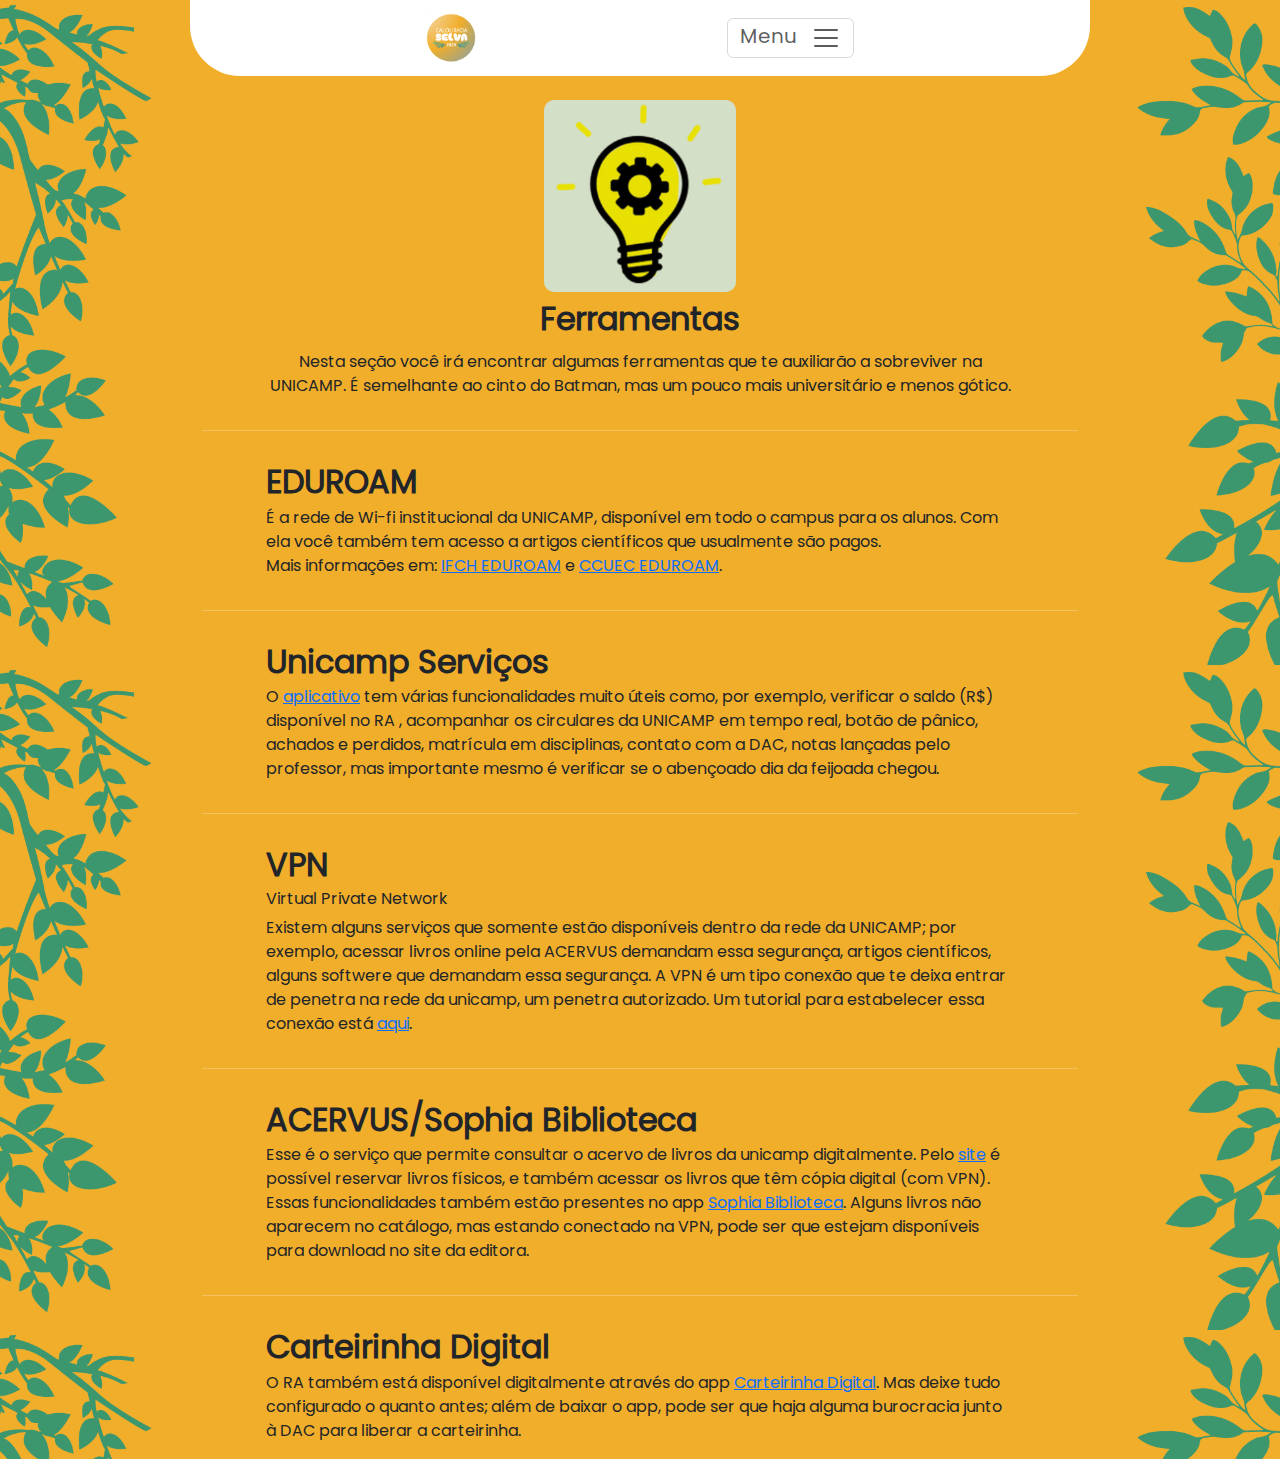
<file: content/ferramentas.html>
<!DOCTYPE html>
<html>
    <head>
        <meta charset="utf-8"><meta name="viewport" content="width=device-width, initial-scale=1.0, shrink-to-fit=no">
        <title>GuiaDoBixo</title>
        
        <link rel="stylesheet" href="https://cdn.jsdelivr.net/npm/bootstrap@5.1.3/dist/css/bootstrap.min.css">

        <link rel="stylesheet" href="../assets/css/navbar.css" >
        <link rel="stylesheet" href="../assets/css/main.css" >
        <link rel="stylesheet" href="../assets/css/wrapper.css" >
        <link rel="stylesheet" href="../assets/css/body.css" >
        <link rel="stylesheet" href="../assets/css/menu.css" >
        <link rel="stylesheet" href="../assets/css/card-content.css" >
        <link rel="stylesheet" href="../assets/css/logo.css" >
        <link rel="stylesheet" href="../assets/css/geral.css" >
        
        <script src="https://cdn.jsdelivr.net/npm/bootstrap@5.1.3/dist/js/bootstrap.bundle.min.js"></script>
        <script src="https://ajax.googleapis.com/ajax/libs/jquery/3.5.1/jquery.min.js"></script>
    </head>
    <body>
        <div id="wrapper-principal">
            <header id="wrapper-header">
                <nav id="navbar" class="navbar navbar-light navigation-clean mx-auto">
                    <div class="navbar-margin"></div>
                    <a class="navbar-brand" href="../index.html">
                        <img src="../assets/img/logo.png" id="logo-minimal"/>
                    </a>
                    <button data-bs-toggle="collapse" class="navbar-toggler" data-bs-target="#menu">
                        <span class="visually-hidden">Toggle navigation</span>
                        <span>Menu&nbsp;&nbsp;</span>
                        <span class="navbar-toggler-icon"></span>
                    </button>
                    <div class="navbar-margin"></div>
                    <div id="menu" class="collapse navbar-collapse list-group list-group-flush mb-2">
                        <a href="./vida-academica.html" class="list-group-item list-group-item-action text-center">Vida Acadêmica</a>
                        <a href="./siglas_telefones.html" class="list-group-item list-group-item-action text-center">Siglas e Telefones</a>
                        <a href="./saude.html" class="list-group-item list-group-item-action text-center">Saúde</a>
                        <a href="./alimentacao.html" class="list-group-item list-group-item-action text-center">Alimentação</a>
                        <a href="./transporte.html" class="list-group-item list-group-item-action text-center">Transporte</a>
                        <a href="./ferramentas.html" class="list-group-item list-group-item-action text-center">Ferramentas Úteis</a>
                        <a href="./beneficios.html" class="list-group-item list-group-item-action text-center">Benefícios por ser Aluno</a>
                        <a href="./moradia.html" class="list-group-item list-group-item-action text-center">Moradia</a>
                        <a href="./gruposcristaos.html" class="list-group-item list-group-item-action text-center">Grupos Cristãos</a>
                        <a href="./contatosinstitutos.html" class="list-group-item list-group-item-action text-center">Contatos nos Institutos</a>
                    </div>
                </nav>
            </header>
            <main id="wrapper-main-principal" class="mx-auto">
                <div class="container-fluid">
                    <div class="row m-0 p-0">
                        <div class="col my-0 mx-5 p-0">
                            <div class="card bg-transparent border-success card-content">
                                <div class="card-body">
                                    <div class="d-flex justify-content-center">
                                        <img class="session-header-logo m-2" src="../assets/img/discaslogo.png" />
                                    </div>
                                    <div class="d-flex justify-content-center">
                                        <h2 class="card-title text-center fw-bolder fs-2">Ferramentas</h2>
                                    </div>
                                    <h6 class="card-subtitle mb-2"></h6>
                                    <p class="card-text text-center">
                                        Nesta seção você irá encontrar algumas ferramentas que te auxiliarão a sobreviver na UNICAMP. É semelhante ao cinto do Batman, mas um pouco mais universitário e menos gótico. 
                                    </p>
                                </div>
                            </div>
                        </div>
                    </div>
                    <hr />
                    <div class="row m-0 p-0">
                        <div class="col my-0 mx-5 p-0">
                            <div class="card bg-transparent border-success card-content">
                                <div class="card-body">
                                    <h2 class="card-title fw-bolder fs-2">EDUROAM</h2>
                                    <h6 class="card-subtitle mb-2"></h6>
                                    <p class="card-text">
                                        É a rede de Wi-fi institucional da UNICAMP, disponível em todo o campus para os alunos. Com ela você também tem acesso a artigos científicos que usualmente são pagos. 
                                        <br />
                                        Mais informações em: <a href="https://www.ifch.unicamp.br/ifch/manuais/wi-fi/instrucoes-configuracao-rede-sem-fio-eduroam">IFCH EDUROAM</a> e <a href="https://www.ccuec.unicamp.br/ccuec/servicos/rede_sem_fio_eduroam">CCUEC EDUROAM</a>.
                                    </p>
                                </div>
                            </div>
                        </div>
                    </div>
                    <hr />
                    <div class="row m-0 p-0">
                        <div class="col my-0 mx-5 p-0">
                            <div class="card bg-transparent border-success card-content">
                                <div class="card-body">
                                    <h2 class="card-title fw-bolder fs-2">Unicamp Serviços</h2>
                                    <h6 class="card-subtitle mb-2"></h6>
                                    <p class="card-text">
                                        O <a href="https://play.google.com/store/apps/details?id=br.unicamp.ccuec.unicampservicos">aplicativo</a> tem várias funcionalidades muito úteis como, por exemplo, verificar o saldo (R$) disponível no RA , acompanhar os circulares da UNICAMP em tempo real, botão de pânico, achados e perdidos, matrícula em disciplinas, contato com a DAC, notas lançadas pelo professor, mas importante mesmo é verificar se o abençoado dia da feijoada chegou.
                                    </p>
                                </div>
                            </div>
                        </div>
                    </div>
                    <hr />
                    <div class="row m-0 p-0">
                        <div class="col my-0 mx-5 p-0">
                            <div class="card bg-transparent border-success card-content">
                                <div class="card-body">
                                    <h2 class="card-title fw-bolder fs-2">VPN</h2>
                                    <h6 class="card-subtitle mb-2">Virtual Private Network</h6>
                                    <p class="card-text">
                                        Existem alguns serviços que somente estão disponíveis dentro da rede da UNICAMP; por exemplo, acessar livros online pela ACERVUS demandam essa segurança, artigos científicos, alguns softwere que demandam essa segurança. A VPN é um tipo conexão que te deixa entrar de penetra na rede da unicamp, um penetra autorizado. Um tutorial para estabelecer essa conexão está <a href="https://www.ccuec.unicamp.br/ccuec/servicos/acesso_remoto_vpn">aqui</a>.
                                    </p>
                                </div>
                            </div>
                        </div>
                    </div>
                    <hr />
                    <div class="row m-0 p-0">
                        <div class="col my-0 mx-5 p-0">
                            <div class="card bg-transparent border-success card-content">
                                <div class="card-body">
                                    <h2 class="card-title fw-bolder fs-2">ACERVUS/Sophia Biblioteca</h2>
                                    <h6 class="card-subtitle mb-2"></h6>
                                    <p class="card-text">
                                        Esse é o serviço que permite consultar o acervo de livros da unicamp digitalmente. Pelo <a href="http://acervus.unicamp.br/">site</a> é possível reservar livros físicos, e também acessar os livros que têm cópia digital (com VPN). Essas funcionalidades também estão presentes no app <a href="https://play.google.com/store/apps/details?id=br.com.prima.sb.twmobile&hl=pt_BR&gl=US">Sophia Biblioteca</a>. Alguns livros não aparecem no catálogo, mas estando conectado na VPN, pode ser que estejam disponíveis para download no site da editora.     
                                    </p>
                                </div>
                            </div>
                        </div>
                    </div>
                    <hr />
                    <div class="row m-0 p-0">
                        <div class="col my-0 mx-5 p-0">
                            <div class="card bg-transparent border-success card-content">
                                <div class="card-body">
                                    <h2 class="card-title fw-bolder fs-2">Carteirinha Digital</h2>
                                    <h6 class="card-subtitle mb-2"></h6>
                                    <p class="card-text">
                                        O RA também está disponível digitalmente através do app <a href="https://play.google.com/store/apps/details?id=com.inovatecnologia.carteirinha&hl=pt_BR&gl=US">Carteirinha Digital</a>. Mas deixe tudo configurado o quanto antes; além de baixar o app, pode ser que haja alguma burocracia junto à DAC para liberar a carteirinha.
                                    </p>
                                </div>
                            </div>
                        </div>
                    </div>
                </div>
            </main>
        </div> 
    </body>
</html>
</file>
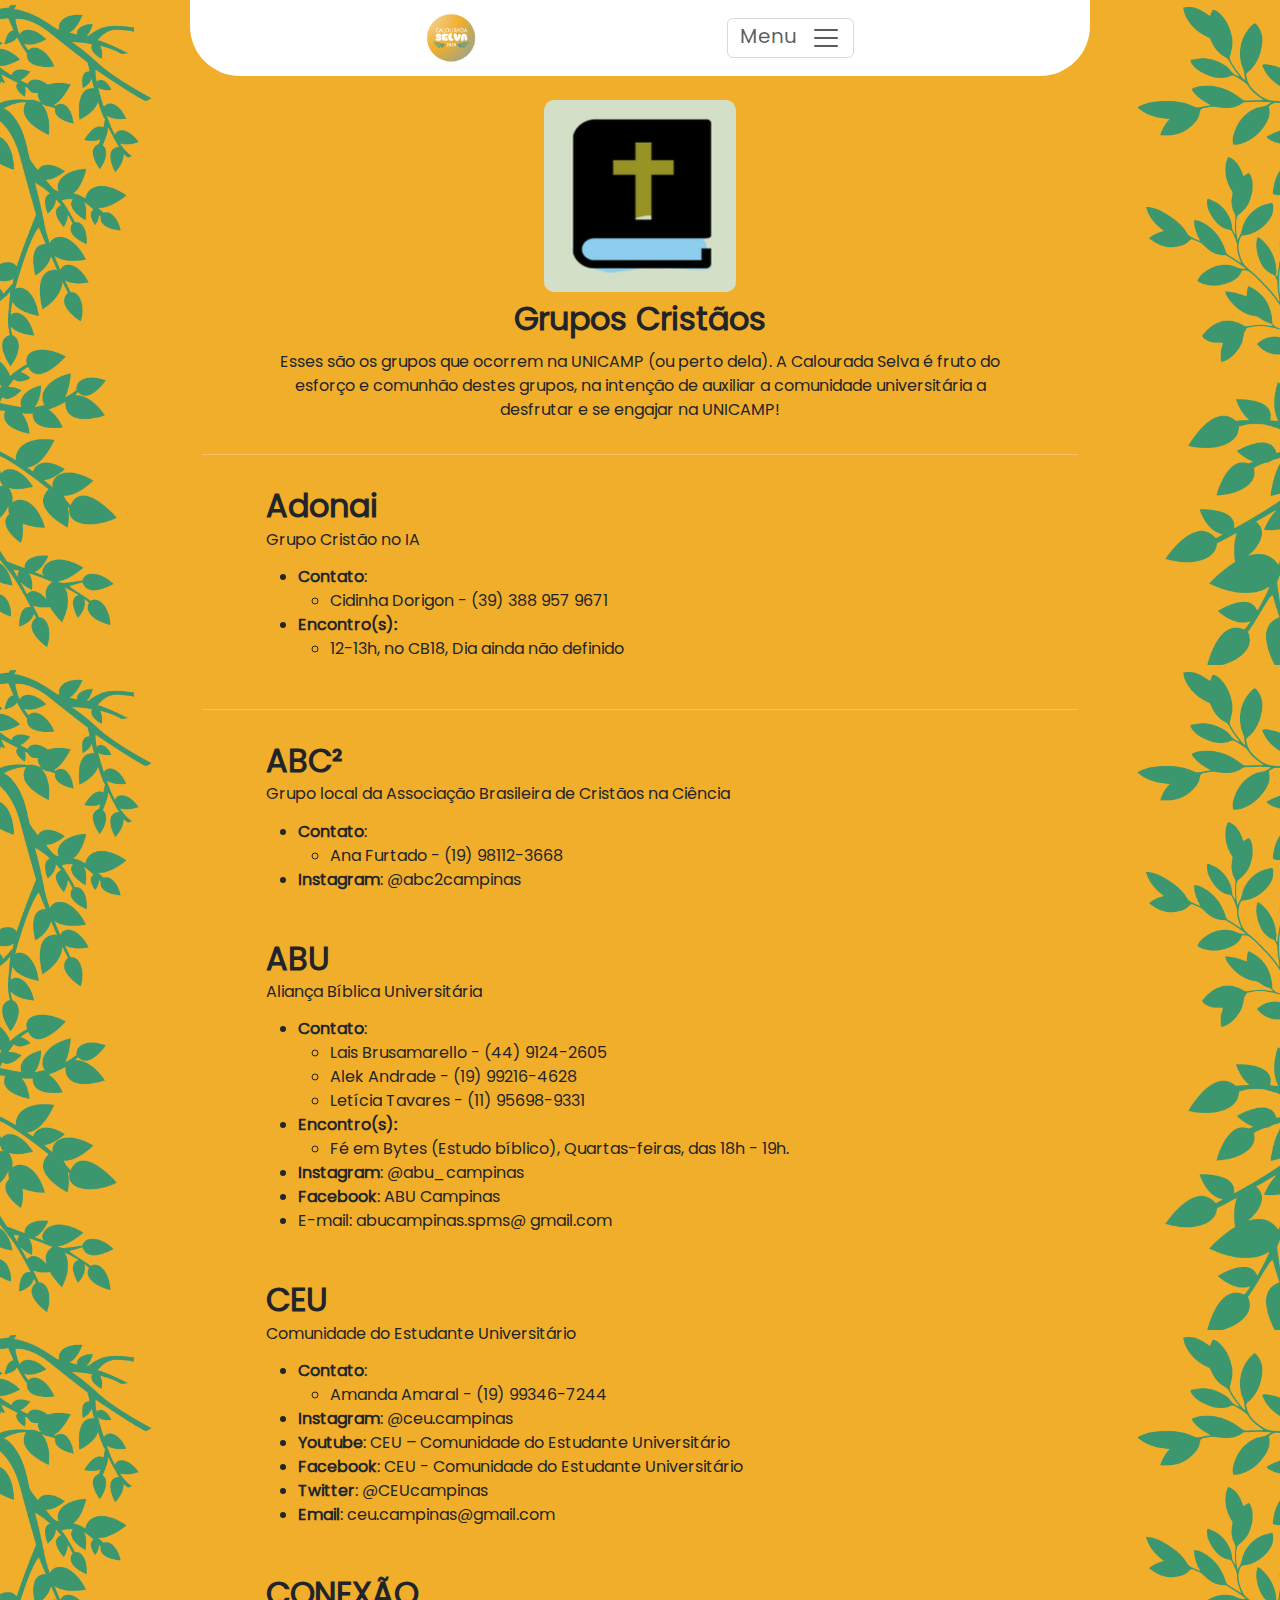
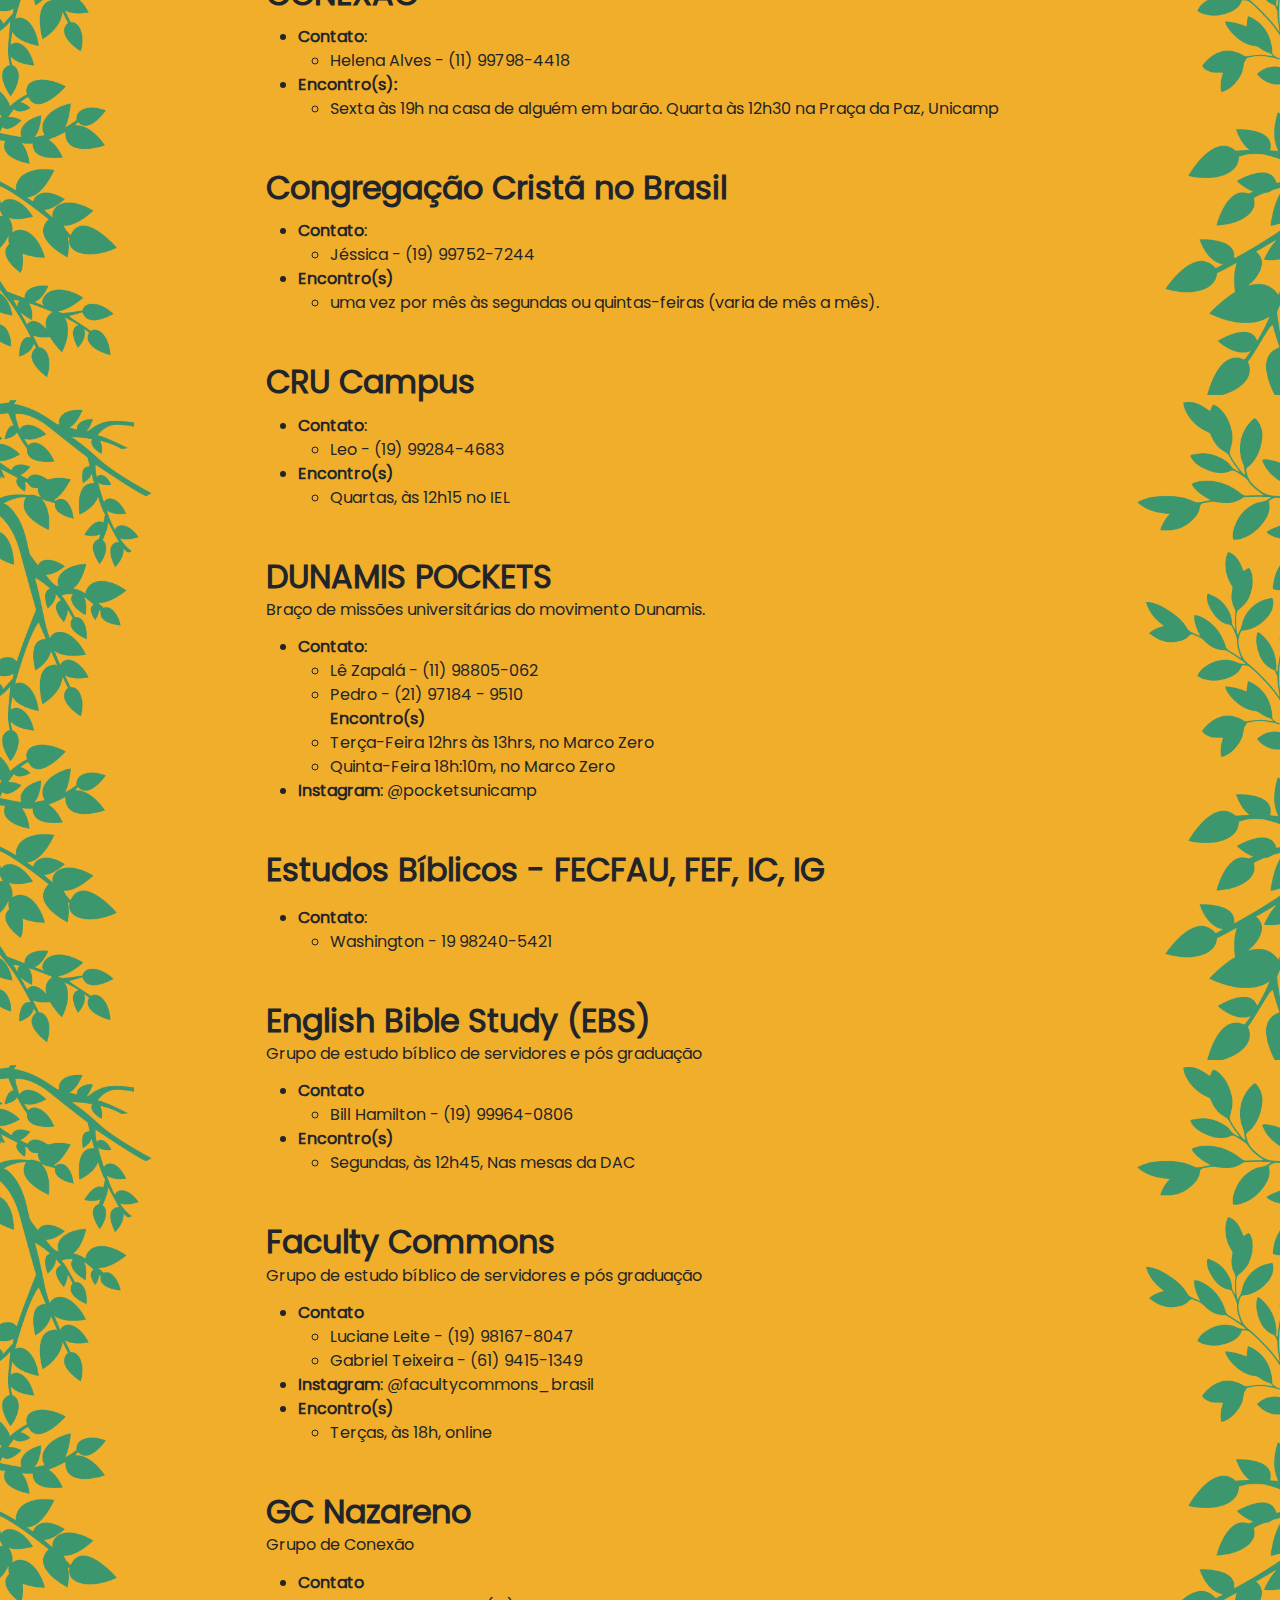
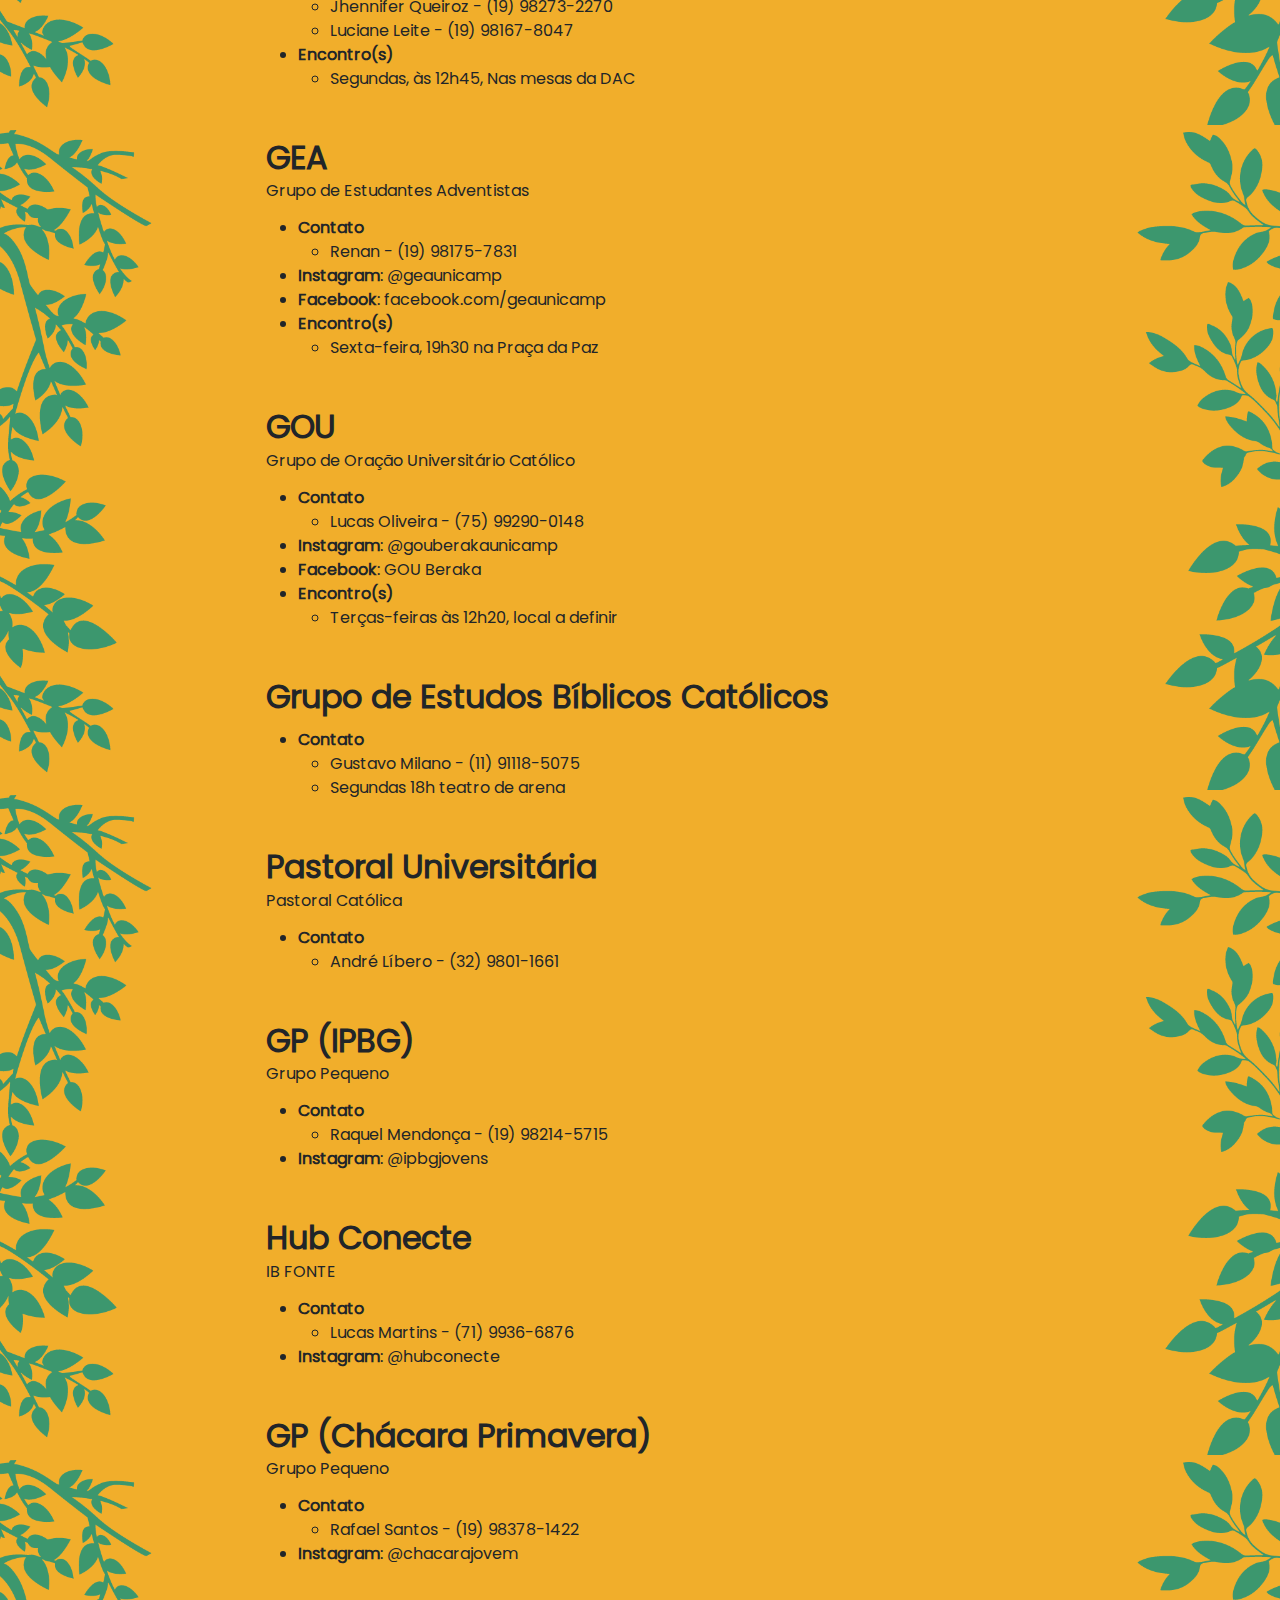
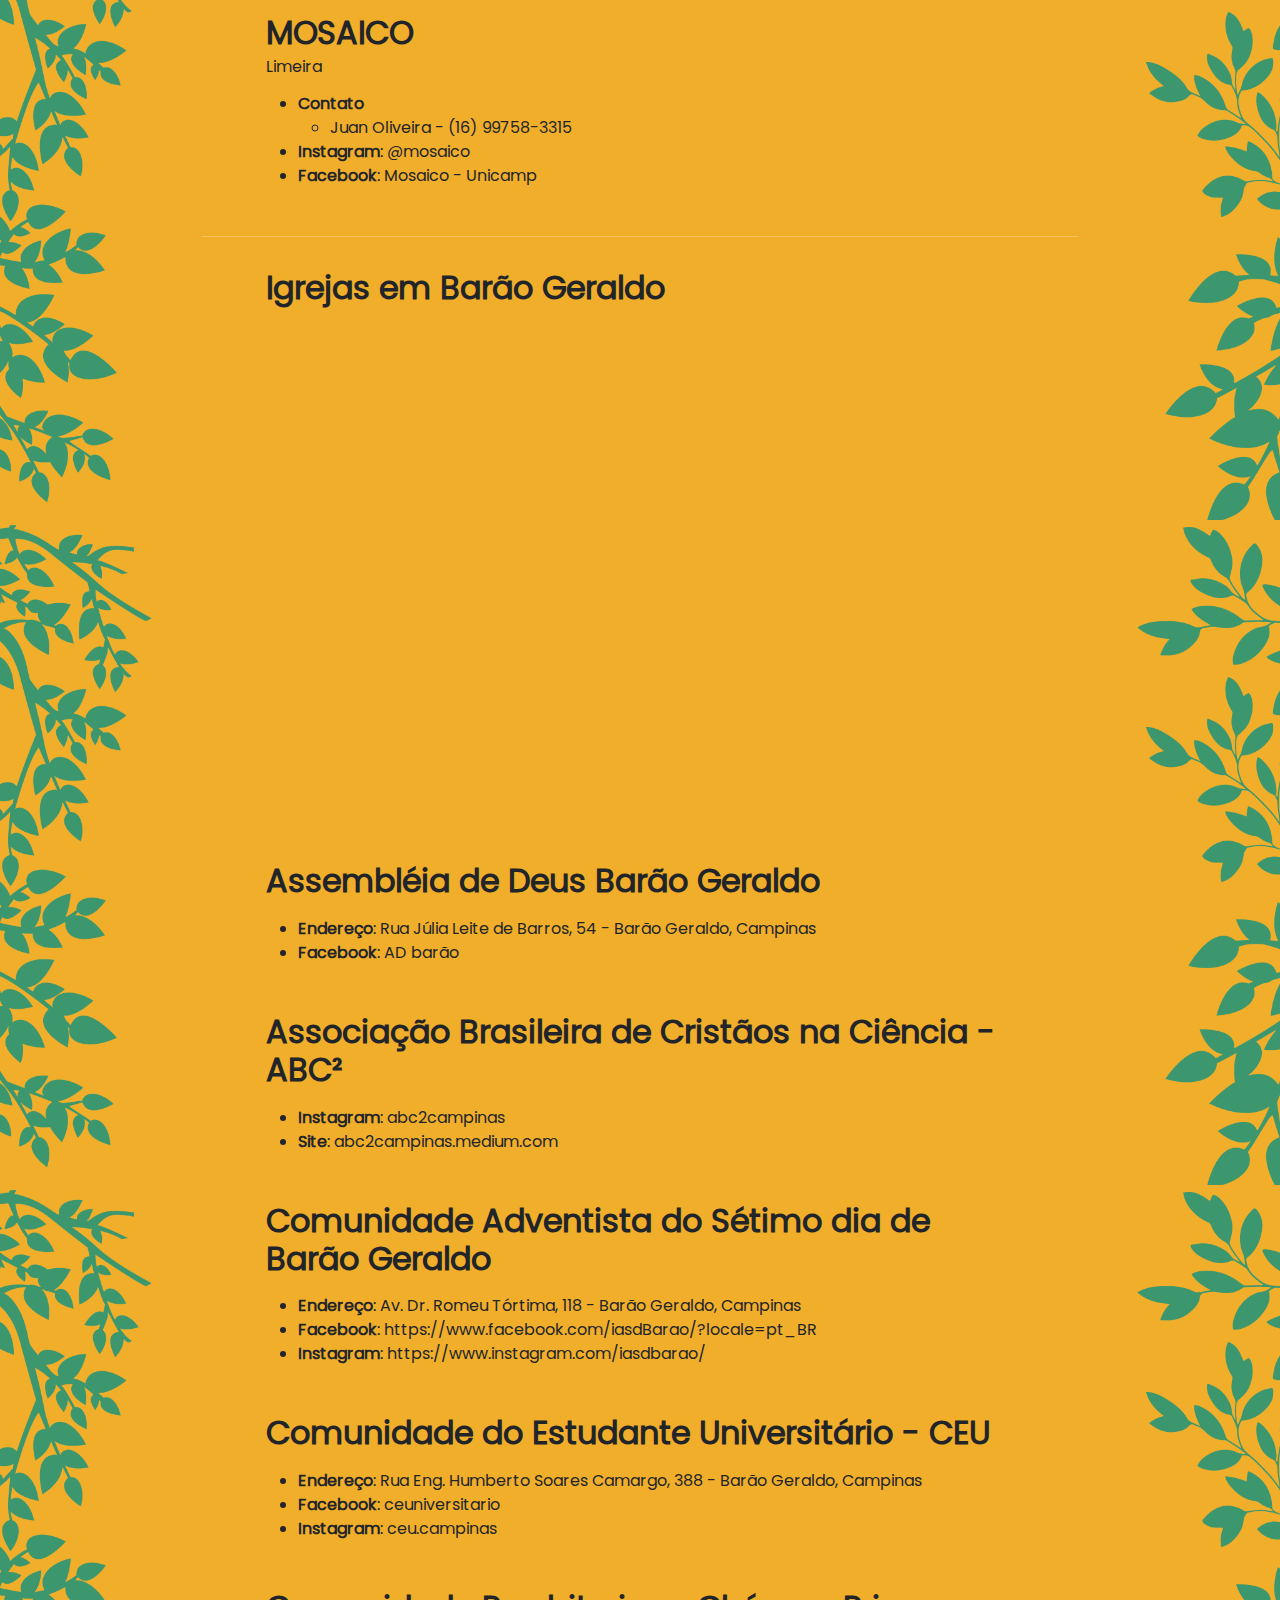
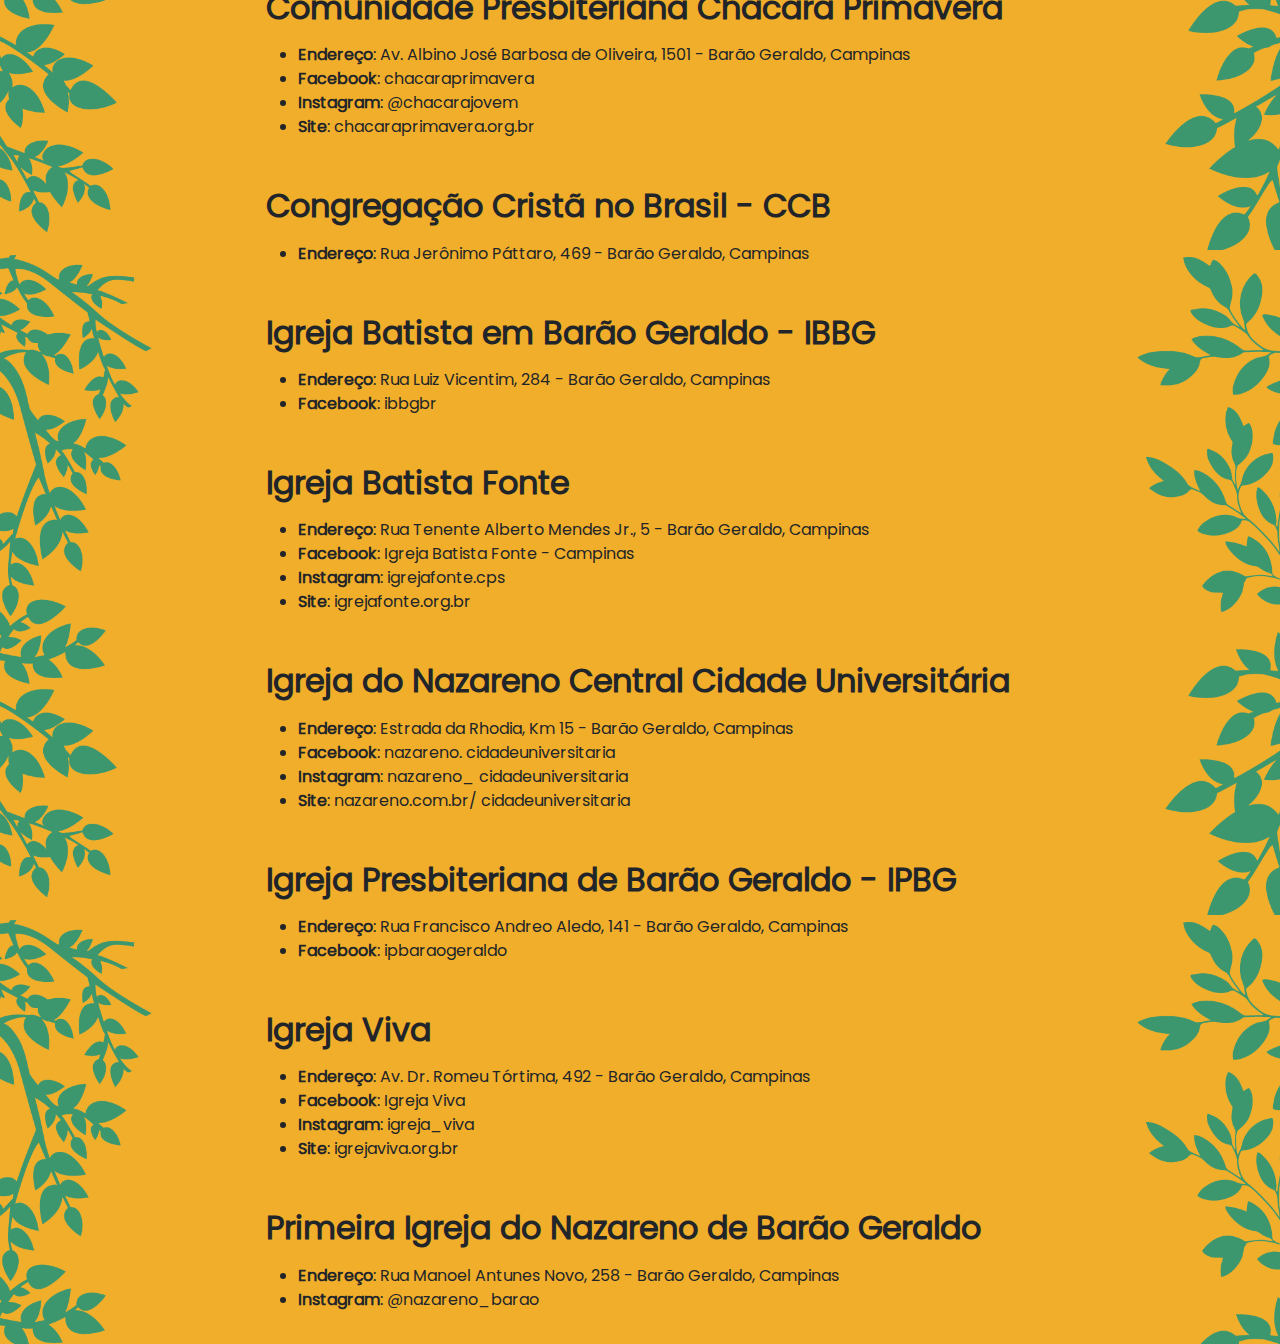
<file: content/gruposcristaos.html>
<!DOCTYPE html>
<html>
    <head>
        <meta charset="utf-8"><meta name="viewport" content="width=device-width, initial-scale=1.0, shrink-to-fit=no">
        <title>GuiaDoBixo</title>
        
        <link rel="stylesheet" href="https://cdn.jsdelivr.net/npm/bootstrap@5.1.3/dist/css/bootstrap.min.css">

        <link rel="stylesheet" href="../assets/css/navbar.css" >
        <link rel="stylesheet" href="../assets/css/main.css" >
        <link rel="stylesheet" href="../assets/css/wrapper.css" >
        <link rel="stylesheet" href="../assets/css/body.css" >
        <link rel="stylesheet" href="../assets/css/menu.css" >
        <link rel="stylesheet" href="../assets/css/card-content.css" >
        <link rel="stylesheet" href="../assets/css/logo.css" >
        <link rel="stylesheet" href="../assets/css/mapa.css" >
        <link rel="stylesheet" href="../assets/css/geral.css" >
        
        <script src="https://cdn.jsdelivr.net/npm/bootstrap@5.1.3/dist/js/bootstrap.bundle.min.js"></script>
        <script src="https://ajax.googleapis.com/ajax/libs/jquery/3.5.1/jquery.min.js"></script>
    </head>
    <body>
        <div id="wrapper-principal">
            <header id="wrapper-header">
                <nav id="navbar" class="navbar navbar-light navigation-clean mx-auto">
                    <div class="navbar-margin"></div>
                    <a class="navbar-brand" href="../index.html">
                        <img src="../assets/img/logo.png" id="logo-minimal"/>
                    </a>
                    <button data-bs-toggle="collapse" class="navbar-toggler" data-bs-target="#menu">
                        <span class="visually-hidden">Toggle navigation</span>
                        <span>Menu&nbsp;&nbsp;</span>
                        <span class="navbar-toggler-icon"></span>
                    </button>
                    <div class="navbar-margin"></div>
                    <div id="menu" class="collapse navbar-collapse list-group list-group-flush mb-2">
                        <a href="./vida-academica.html" class="list-group-item list-group-item-action text-center">Vida Acadêmica</a>
                        <a href="./siglas_telefones.html" class="list-group-item list-group-item-action text-center">Siglas e Telefones</a>
                        <a href="./saude.html" class="list-group-item list-group-item-action text-center">Saúde</a>
                        <a href="./alimentacao.html" class="list-group-item list-group-item-action text-center">Alimentação</a>
                        <a href="./transporte.html" class="list-group-item list-group-item-action text-center">Transporte</a>
                        <a href="./ferramentas.html" class="list-group-item list-group-item-action text-center">Ferramentas Úteis</a>
                        <a href="./beneficios.html" class="list-group-item list-group-item-action text-center">Benefícios por ser Aluno</a>
                        <a href="./moradia.html" class="list-group-item list-group-item-action text-center">Moradia</a>
                        <a href="./gruposcristaos.html" class="list-group-item list-group-item-action text-center">Grupos Cristãos</a>
                        <a href="./contatosinstitutos.html" class="list-group-item list-group-item-action text-center">Contatos nos Institutos</a>
                    </div>
                </nav>
            </header>
            <main id="wrapper-main-principal" class="mx-auto">
                <div class="container-fluid">
                    <div class="row m-0 p-0">
                        <div class="col my-0 mx-5 p-0">
                            <div class="card bg-transparent border-success card-content">
                                <div class="card-body">
                                    <div class="d-flex justify-content-center">
                                        <img class="session-header-logo m-2" src="../assets/img/cristaoslogo.png" />
                                    </div>
                                    <div class="d-flex justify-content-center">
                                        <h2 class="card-title text-center fw-bolder fs-2">Grupos Cristãos</h2>
                                    </div>
                                    <h6 class="card-subtitle mb-2"></h6>
                                    <p class="card-text text-center">
                                        Esses são os grupos que ocorrem na UNICAMP (ou perto dela). A Calourada Selva é fruto do esforço e comunhão destes grupos, na intenção de auxiliar a comunidade universitária a desfrutar e se engajar na UNICAMP!
                                    </p>
                                </div>
                            </div>
                        </div>
                    </div>
                    <hr />
                    <div class="row m-0 p-0">
                        <div class="col my-0 mx-5 p-0">
                            <div class="card bg-transparent border-success card-content">
                                <div class="card-body">
                                    <h5 class="card-title fw-bolder fs-2">Adonai</h5>
                                    <h6 class="card-subtitle mb-2">Grupo Cristão no IA</h6>
                                    <p class="card-text">
                                        <ul>
                                            <li><b>Contato</b>:
                                                <ul>
                                                    <li>
                                                        Cidinha Dorigon - (39) 388 957 9671
                                                    </li>
                                                </ul>
                                            </li>
                                            <li><b>Encontro(s):</b>
                                                <ul>
                                                    <li>
                                                        12-13h, no CB18, Dia ainda não definido
                                                    </li>
                                                </ul>
                                            </li>
                                        </ul>
                                    </p>
                                </div>
                            </div>
                        </div>
                    </div>
                    <hr />
                    <div class="row m-0 p-0">
                        <div class="col my-0 mx-5 p-0">
                            <div class="card bg-transparent border-success card-content">
                                <div class="card-body">
                                    <h5 class="card-title fw-bolder fs-2">ABC²</h5>
                                    <h6 class="card-subtitle mb-2">Grupo local da Associação Brasileira de Cristãos na Ciência</h6>
                                    <p class="card-text">
                                        <ul>
                                            <li><b>Contato</b>:
                                                <ul>
                                                    <li>
                                                        Ana Furtado - (19) 98112-3668
                                                    </li>
                                                </ul>
                                            </li>
                                            <li><b>Instagram</b>: @abc2campinas </li>
                                        </ul>
                                    </p>
                                </div>
                            </div>
                        </div>
                    </div>
                    <div class="row m-0 p-0">
                        <div class="col my-0 mx-5 p-0">
                            <div class="card bg-transparent border-success card-content">
                                <div class="card-body">
                                    <h5 class="card-title fw-bolder fs-2">ABU</h5>
                                    <h6 class="card-subtitle mb-2">Aliança Bíblica Universitária</h6>
                                    <p class="card-text">
                                        <ul>
                                            <li><b>Contato</b>:
                                                <ul>
                                                    <li>
                                                        Lais Brusamarello - (44) 9124-2605
                                                    </li>
                                                    <li>
                                                        Alek Andrade - (19) 99216-4628
                                                    </li>
                                                    <li>
                                                        ⁠Letícia Tavares - (11) 95698-9331
                                                    </li>
                                                </ul>
                                            <li><b>Encontro(s):</b>
                                                <ul>
                                                    <li>
                                                        Fé em Bytes (Estudo bíblico), Quartas-feiras, das 18h - 19h.
                                                    </li>
                                                </ul>
                                            </li>
                                            <li><b>Instagram</b>: @abu_campinas </li>
                                            <li><b>Facebook</b>: ABU Campinas </li>
                                            <li>E-mail: abucampinas.spms@ gmail.com</li>
                                        </ul>
                                    </p>
                                </div>
                            </div>
                        </div>
                    </div>
                    <div class="row m-0 p-0">
                        <div class="col my-0 mx-5 p-0">
                            <div class="card bg-transparent border-success card-content">
                                <div class="card-body">
                                    <h5 class="card-title fw-bolder fs-2">CEU</h5>
                                    <h6 class="card-subtitle mb-2">Comunidade do Estudante Universitário</h6>
                                    <p class="card-text">
                                        <ul>
                                            <li><b>Contato</b>: 
                                                <ul>
                                                    <li>
                                                        Amanda Amaral - (19) 99346-7244</li>
                                                    </li>
                                                </ul>
                                            <li><b>Instagram</b>: @ceu.campinas</li>
                                            <li><b>Youtube</b>: CEU – Comunidade do Estudante Universitário</li>
                                            <li><b>Facebook</b>: CEU - Comunidade do Estudante Universitário</li>
                                            <li><b>Twitter</b>: @CEUcampinas</li>
                                            <li><b>Email</b>: ceu.campinas@gmail.com</li>
                                        </ul>
                                    </p>
                                </div>
                            </div>
                        </div>
                    </div>
                    <div class="row m-0 p-0">
                        <div class="col my-0 mx-5 p-0">
                            <div class="card bg-transparent border-success card-content">
                                <div class="card-body">
                                    <h5 class="card-title fw-bolder fs-2">CONEXÃO</h5>
                                    <h6 class="card-subtitle mb-2"></h6>
                                    <p class="card-text">
                                        <ul>
                                            <li><b>Contato</b>: 
                                                <ul>
                                                    <li>
                                                        Helena Alves - (11) 99798-4418
                                                    </li>
                                                </ul>
                                            </li>
                                            <li><b>Encontro(s):</b>
                                                <ul>
                                                    <li>
                                                        Sexta às 19h na casa de alguém em barão. Quarta às 12h30 na Praça da Paz, Unicamp

                                                    </li>
                                                </ul>
                                            </li>
                                        </ul>
                                    </p>
                                </div>
                            </div>
                        </div>
                    </div>
                    <div class="row m-0 p-0">
                        <div class="col my-0 mx-5 p-0">
                            <div class="card bg-transparent border-success card-content">
                                <div class="card-body">
                                    <h5 class="card-title fw-bolder fs-2">Congregação Cristã no Brasil</h5>
                                    <h6 class="card-subtitle mb-2"></h6>
                                    <p class="card-text">
                                        <ul>
                                            <li><b>Contato</b>: 
                                                <ul>
                                                    <li>
                                                        Jéssica - (19) 99752-7244
                                                    </li>
                                                </ul>
                                            </li>
                                            <li><b>Encontro(s)</b>
                                                <ul>
                                                    <li>
                                                        uma vez por mês às segundas ou quintas-feiras (varia de mês a mês). 
                                                    </li>
                                                </ul>
                                            </li>
                                        </ul>
                                    </p>
                                </div>
                            </div>
                        </div>
                    </div>
                    <div class="row m-0 p-0">
                        <div class="col my-0 mx-5 p-0">
                            <div class="card bg-transparent border-success card-content">
                                <div class="card-body">
                                    <h5 class="card-title fw-bolder fs-2">CRU Campus</h5>
                                    <h6 class="card-subtitle mb-2"></h6>
                                    <p class="card-text">
                                        <ul>
                                            <li><b>Contato</b>:
                                                <ul>
                                                    <li>
                                                        Leo - (19) 99284-4683
                                                    </li>
                                                </ul>                                      
                                            </li>
                                            <li><b>Encontro(s)</b>
                                                <ul>
                                                    <li>
                                                        Quartas, às 12h15 no IEL
                                                    </li>
                                                </ul>
                                            </li>
                                        </ul>
                                    </p>
                                </div>
                            </div>
                        </div>
                    </div>
                    <div class="row m-0 p-0">
                        <div class="col my-0 mx-5 p-0">
                            <div class="card bg-transparent border-success card-content">
                                <div class="card-body">
                                    <h5 class="card-title fw-bolder fs-2">DUNAMIS POCKETS</h5>
                                    <h6 class="card-subtitle mb-2">Braço de missões universitárias do movimento Dunamis.</h6>
                                    <p class="card-text">
                                        <ul>
                                            <li>
                                                <b>Contato</b>:
                                                <ul> 
                                                    <li>
                                                        Lê Zapalá - (11) 98805-062
                                                    </li>
                                                    <li>
                                                        Pedro - (21) 97184 - 9510
                                                    </li>
                                                </ul>
                                            </li>
                                            <ul><b>Encontro(s)</b>
                                                <li>
                                                    Terça-Feira 12hrs às 13hrs, no Marco Zero
                                                </li>
                                                <li>
                                                    Quinta-Feira 18h:10m, no Marco Zero
                                                </li>
                                            </ul>
	                                        <li><b>Instagram</b>: @pocketsunicamp </li>
                                        </ul>
                                    </p>
                                </div>
                            </div>
                        </div>
                    </div>
                    <div class="row m-0 p-0">
                        <div class="col my-0 mx-5 p-0">
                            <div class="card bg-transparent border-success card-content">
                                <div class="card-body">
                                    <h5 class="card-title fw-bolder fs-2">Estudos Bíblicos - FECFAU, FEF, IC, IG</h5>
                                    <p class="card-text">
                                        <ul>
                                            <li>
                                                <b>Contato</b>:
                                                <ul> 
                                                    <li>
                                                        Washington - 19 98240-5421
                                                    </li>
                                                </ul>
                                            </li>
                                        </ul>
                                    </p>
                                </div>
                            </div>
                        </div>
                    </div>
                    <div class="row m-0 p-0">
                        <div class="col my-0 mx-5 p-0">
                            <div class="card bg-transparent border-success card-content">
                                <div class="card-body">
                                    <h5 class="card-title fw-bolder fs-2">English Bible Study (EBS)</h5>
                                    <h6 class="card-subtitle mb-2">Grupo de estudo bíblico de servidores e pós graduação</h6>
                                    <p class="card-text">
                                        <ul>
                                            <li><b>Contato</b>
                                                <ul>
                                                    <li>
                                                        Bill Hamilton - (19) 99964-0806
                                                    </li>
                                                </ul>
                                            </li>
                                            <li><b>Encontro(s)</b>
                                                <ul>
                                                    <li>
                                                        Segundas, às 12h45, Nas mesas da DAC
                                                    </li>
                                                </ul>
                                            </li>
                                        </ul>
                                    </p>
                                </div>
                            </div>
                        </div>
                    </div>
                    <div class="row m-0 p-0">
                        <div class="col my-0 mx-5 p-0">
                            <div class="card bg-transparent border-success card-content">
                                <div class="card-body">
                                    <h5 class="card-title fw-bolder fs-2">Faculty Commons</h5>
                                    <h6 class="card-subtitle mb-2">Grupo de estudo bíblico de servidores e pós graduação</h6>
                                    <p class="card-text">
                                        <ul>
                                            <li><b>Contato</b>
                                                <ul>
                                                    <li>
                                                        Luciane Leite - (19) 98167-8047
                                                    </li>
                                                    <li>
                                                        Gabriel Teixeira - (61) 9415-1349
                                                    </li>
                                                </ul>
                                            </li>
                                            <li><b>Instagram</b>: @facultycommons_brasil</li>
                                            <li><b>Encontro(s)</b>
                                                <ul>
                                                    <li>
                                                        Terças, às 18h, online
                                                    </li>
                                                </ul>
                                            </li>
                                        </ul>
                                    </p>
                                </div>
                            </div>
                        </div>
                    </div>
		            <div class="row m-0 p-0">
                        <div class="col my-0 mx-5 p-0">
                            <div class="card bg-transparent border-success card-content">
                                <div class="card-body">
                                    <h5 class="card-title fw-bolder fs-2">GC Nazareno</h5>
                                    <h6 class="card-subtitle mb-2">Grupo de Conexão</h6>
                                    <p class="card-text">
                                        <ul>
                                            <li><b>Contato</b>
                                                <ul>
                                                    <li>
                                                        Jhennifer Queiroz - (19) 98273-2270
                                                    </li>
                                                    <li>
                                                        Luciane Leite - (19) 98167-8047
                                                    </li>
                                                </ul>
                                            </li>
                                            <li><b>Encontro(s)</b>
                                                <ul>
                                                    <li>
                                                        Segundas, às 12h45, Nas mesas da DAC
                                                    </li>
                                                </ul>
                                            </li>
                                        </ul>
                                    </p>
                                </div>
                            </div>
                        </div>
                    </div>
                    <div class="row m-0 p-0">
                        <div class="col my-0 mx-5 p-0">
                            <div class="card bg-transparent border-success card-content">
                                <div class="card-body">
                                    <h5 class="card-title fw-bolder fs-2">GEA</h5>
                                    <h6 class="card-subtitle mb-2">Grupo de Estudantes Adventistas</h6>
                                    <p class="card-text">
                                        <ul>
                                            <li><b>Contato</b>
                                                <ul>
                                                    <li>
                                                        Renan - (19) 98175-7831
                                                    </li>
                                                </ul>
                                            </li>
                                            <li><b>Instagram</b>: @geaunicamp</li>
                                            <li><b>Facebook</b>: facebook.com/geaunicamp </li>
                                            <li><b>Encontro(s)</b>
                                                <ul>
                                                    <li>
                                                        Sexta-feira, 19h30 na Praça da Paz
                                                    </li>
                                                </ul>
                                            </li>
                                        </ul>
                                    </p>
                                </div>
                            </div>
                        </div>
                    </div>
                    <div class="row m-0 p-0">
                        <div class="col my-0 mx-5 p-0">
                            <div class="card bg-transparent border-success card-content">
                                <div class="card-body">
                                    <h5 class="card-title fw-bolder fs-2">GOU</h5>
                                    <h6 class="card-subtitle mb-2">Grupo de Oração Universitário Católico</h6>
                                    <p class="card-text">
                                        <ul>
                                            <li><b>Contato</b>
                                                <ul>
                                                    <li>
                                                        Lucas Oliveira - (75) 99290-0148
                                                    </li>
                                                </ul>
                                            </li>
                                            <li><b>Instagram</b>: @gouberakaunicamp</li>
                                            <li><b>Facebook</b>: GOU Beraka </li>
                                            <li><b>Encontro(s)</b>
                                                <ul>
                                                    <li>
                                                        Terças-feiras às 12h20, local a definir
                                                    </li>
                                                </ul>
                                            </li>
                                        </ul>
                                    </p>
                                </div>
                            </div>
                        </div>
                    </div>
                    <div class="row m-0 p-0">
                        <div class="col my-0 mx-5 p-0">
                            <div class="card bg-transparent border-success card-content">
                                <div class="card-body">
                                    <h5 class="card-title fw-bolder fs-2">Grupo de Estudos Bíblicos Católicos</h5>
                                    <h6 class="card-subtitle mb-2"></h6>
                                    <p class="card-text">
                                        <ul>
                                            <li><b>Contato</b>
                                                <ul>
                                                    <li>
                                                        Gustavo Milano - (11) 91118-5075
                                                    </li>
                                                </ul>
                                            </li>
                                            <ul>
                                                <li>
                                                    Segundas 18h teatro de arena
                                                </li>
                                            </ul>
                                        </ul>
                                    </p>
                                </div>
                            </div>
                        </div>
                    </div>
                    <div class="row m-0 p-0">
                        <div class="col my-0 mx-5 p-0">
                            <div class="card bg-transparent border-success card-content">
                                <div class="card-body">
                                    <h5 class="card-title fw-bolder fs-2">Pastoral Universitária</h5>
                                    <h6 class="card-subtitle mb-2">Pastoral Católica</h6>
                                    <p class="card-text">
                                        <ul>
                                            <li><b>Contato</b>
                                                <ul>
                                                    <li>
                                                        André Líbero - (32) 9801-1661
                                                    </li>
                                                </ul>
                                            </li>
                                        </ul>
                                    </p>
                                </div>
                            </div>
                        </div>
                    </div>
                    <div class="row m-0 p-0">
                        <div class="col my-0 mx-5 p-0">
                            <div class="card bg-transparent border-success card-content">
                                <div class="card-body">
                                    <h5 class="card-title fw-bolder fs-2">GP (IPBG)</h5>
                                    <h6 class="card-subtitle mb-2">Grupo Pequeno</h6>
                                    <p class="card-text">
                                        <ul>
                                            <li><b>Contato</b>
                                                <ul>
                                                    <li>
                                                        Raquel Mendonça - (19) 98214-5715
                                                    </li>
                                                </ul>
                                            </li>
                                            <li><b>Instagram</b>: @ipbgjovens</li>
                                        </ul>
                                    </p>
                                </div>
                            </div>
                        </div>
                    </div>
                    <div class="row m-0 p-0">
                        <div class="col my-0 mx-5 p-0">
                            <div class="card bg-transparent border-success card-content">
                                <div class="card-body">
                                    <h5 class="card-title fw-bolder fs-2">Hub Conecte</h5>
                                    <h6 class="card-subtitle mb-2">IB FONTE</h6>
                                    <p class="card-text">
                                        <ul>
                                            <li><b>Contato</b>
                                                <ul>
                                                    <li>
                                                        Lucas Martins - (71) 9936-6876
                                                    </li>
                                                </ul>
                                            </li>
                                            <li>
                                                <b>Instagram</b>: @hubconecte
                                            </li>
                                        </ul>
                                    </p>
                                </div>
                            </div>
                        </div>
                    </div>
                    <div class="row m-0 p-0">
                        <div class="col my-0 mx-5 p-0">
                            <div class="card bg-transparent border-success card-content">
                                <div class="card-body">
                                    <h5 class="card-title fw-bolder fs-2">GP (Chácara Primavera)</h5>
                                    <h6 class="card-subtitle mb-2">Grupo Pequeno</h6>
                                    <p class="card-text">
                                        <ul>
                                            <li><b>Contato</b>
                                                <ul>
                                                    <li>
                                                        Rafael Santos - (19) 98378-1422
                                                    </li>
                                                </ul>
                                            </li>
                                            <li><b>Instagram</b>: @chacarajovem</li>
                                        </ul>
                                    </p>
                                </div>
                            </div>
                        </div>
                    </div>
                    <div class="row m-0 p-0">
                        <div class="col my-0 mx-5 p-0">
                            <div class="card bg-transparent border-success card-content">
                                <div class="card-body">
                                    <h5 class="card-title fw-bolder fs-2">MOSAICO</h5>
                                    <h6 class="card-subtitle mb-2">Limeira</h6>
                                    <p class="card-text">
                                        <ul>
                                            <li><b>Contato</b>
                                                <ul>
                                                    <li>
                                                        Juan Oliveira - (16) 99758-3315
                                                    </li>
                                                </ul>
                                            </li>
                                            <li><b>Instagram</b>: @mosaico</li>
                                            <li><b>Facebook</b>: Mosaico - Unicamp</li>
                                        </ul>
                                    </p>
                                </div>
                            </div>
                        </div>
                    </div>
                    <hr />
                    <div class="row m-0 p-0">
                        <div class="col my-0 mx-5 p-0">
                            <div class="card bg-transparent border-success card-content">
                                <div class="card-body">
                                    <h2 class="card-title fw-bolder fs-2">Igrejas em Barão Geraldo</h2>
                                    <h6 class="card-subtitle mb-2"></h6>
                                    <p class="card-text">
                                    </p>
                                </div>
                            </div>
                        </div>
                    </div>
                    <div >
                        <iframe class="mapa" src="https://www.google.com/maps/d/embed?mid=10lrn6IvPth6qUEpG3h3Ax_67uR3bnjEw&ehbc=2E312F"></iframe>
                    </div>
                    <div class="row m-0 p-0">
                        <div class="col my-0 mx-5 p-0">
                            <div class="card bg-transparent border-success card-content">
                                <div class="card-body">
                                    <h5 class="card-title fw-bolder fs-2">Assembléia de Deus Barão Geraldo</h5>
                                    <p class="card-text">
                                        <ul>
                                            <li><b>Endereço</b>: Rua Júlia Leite de Barros, 54 - Barão Geraldo, Campinas</li>
                                            <li><b>Facebook</b>: AD barão</li>
                                        </ul>
                                    </p>
                                </div>
                            </div>
                        </div>
                    </div>
                    <div class="row m-0 p-0">
                        <div class="col my-0 mx-5 p-0">
                            <div class="card bg-transparent border-success card-content">
                                <div class="card-body">
                                    <h5 class="card-title fw-bolder fs-2">Associação Brasileira de Cristãos na Ciência - ABC²</h5>
                                    <p class="card-text">
                                        <ul>
                                            <li><b>Instagram</b>: abc2campinas</li>
                                            <li><b>Site</b>: abc2campinas.medium.com </li>
                                        </ul>
                                    </p>
                                </div>
                            </div>
                        </div>
                    </div>
                    <div class="row m-0 p-0">
                        <div class="col my-0 mx-5 p-0">
                            <div class="card bg-transparent border-success card-content">
                                <div class="card-body">
                                    <h5 class="card-title fw-bolder fs-2">Comunidade Adventista do Sétimo dia de Barão Geraldo</h5>
                                    <p class="card-text">
                                        <ul>
                                            <li><b>Endereço</b>: Av. Dr. Romeu Tórtima, 118 - Barão Geraldo, Campinas</li>
                                            <li><b>Facebook</b>: https://www.facebook.com/iasdBarao/?locale=pt_BR</li>
                                            <li><b>Instagram</b>: https://www.instagram.com/iasdbarao/</li>
                                        </ul>
                                    </p>
                                </div>
                            </div>
                        </div>
                    </div>
                    <div class="row m-0 p-0">
                        <div class="col my-0 mx-5 p-0">
                            <div class="card bg-transparent border-success card-content">
                                <div class="card-body">
                                    <h5 class="card-title fw-bolder fs-2">Comunidade do Estudante Universitário - CEU</h5>
                                    <p class="card-text">
                                        <ul>
                                            <li><b>Endereço</b>: Rua Eng. Humberto Soares Camargo, 388 - Barão Geraldo, Campinas</li>
                                            <li><b>Facebook</b>: ceuniversitario</li>
                                            <li><b>Instagram</b>: ceu.campinas</li>
                                        </ul>
                                    </p>
                                </div>
                            </div>
                        </div>
                    </div>
                    <div class="row m-0 p-0">
                        <div class="col my-0 mx-5 p-0">
                            <div class="card bg-transparent border-success card-content">
                                <div class="card-body">
                                    <h5 class="card-title fw-bolder fs-2">Comunidade Presbiteriana Chácara Primavera</h5>
                                    <p class="card-text">
                                        <ul>
                                            <li><b>Endereço</b>: Av. Albino José Barbosa de Oliveira, 1501 - Barão Geraldo, Campinas</li>
                                            <li><b>Facebook</b>: chacaraprimavera</li>
                                            <li><b>Instagram</b>: @chacarajovem </li>
                                            <li><b>Site</b>: chacaraprimavera.org.br </li>
                                        </ul>
                                    </p>
                                </div>
                            </div>
                        </div>
                    </div>
                    <div class="row m-0 p-0">
                        <div class="col my-0 mx-5 p-0">
                            <div class="card bg-transparent border-success card-content">
                                <div class="card-body">
                                    <h5 class="card-title fw-bolder fs-2">Congregação Cristã no Brasil - CCB</h5>
                                    <p class="card-text">
                                        <ul>
                                            <li><b>Endereço</b>: Rua Jerônimo Páttaro, 469 - Barão Geraldo, Campinas</li>
                                        </ul>
                                    </p>
                                </div>
                            </div>
                        </div>
                    </div>
                    <div class="row m-0 p-0">
                        <div class="col my-0 mx-5 p-0">
                            <div class="card bg-transparent border-success card-content">
                                <div class="card-body">
                                    <h5 class="card-title fw-bolder fs-2">Igreja Batista em Barão Geraldo - IBBG</h5>
                                    <p class="card-text">
                                        <ul>
                                            <li><b>Endereço</b>: Rua Luiz Vicentim, 284 - Barão Geraldo, Campinas</li>
                                            <li><b>Facebook</b>: ibbgbr</li>
                                        </ul>
                                    </p>
                                </div>
                            </div>
                        </div>
                    </div>
                    <div class="row m-0 p-0">
                        <div class="col my-0 mx-5 p-0">
                            <div class="card bg-transparent border-success card-content">
                                <div class="card-body">
                                    <h5 class="card-title fw-bolder fs-2">Igreja Batista Fonte</h5>
                                    <p class="card-text">
                                        <ul>
                                            <li><b>Endereço</b>: Rua Tenente Alberto Mendes Jr., 5 - Barão Geraldo, Campinas</li>
                                            <li><b>Facebook</b>: Igreja Batista Fonte - Campinas </li>
                                            <li><b>Instagram</b>: igrejafonte.cps </li>
                                            <li><b>Site</b>: igrejafonte.org.br </li>
                                        </ul>
                                    </p>
                                </div>
                            </div>
                        </div>
                    </div>
                    <div class="row m-0 p-0">
                        <div class="col my-0 mx-5 p-0">
                            <div class="card bg-transparent border-success card-content">
                                <div class="card-body">
                                    <h5 class="card-title fw-bolder fs-2">Igreja do Nazareno Central Cidade Universitária</h5>
                                    <p class="card-text">
                                        <ul>
                                            <li><b>Endereço</b>: Estrada da Rhodia, Km 15 - Barão Geraldo, Campinas</li>
                                            <li><b>Facebook</b>: nazareno. cidadeuniversitaria</li>
                                            <li><b>Instagram</b>: nazareno_ cidadeuniversitaria</li>
                                            <li><b>Site</b>: nazareno.com.br/ cidadeuniversitaria</li>
                                        </ul>
                                    </p>
                                </div>
                            </div>
                        </div>
                    </div>
                    <div class="row m-0 p-0">
                        <div class="col my-0 mx-5 p-0">
                            <div class="card bg-transparent border-success card-content">
                                <div class="card-body">
                                    <h5 class="card-title fw-bolder fs-2">Igreja Presbiteriana de Barão Geraldo - IPBG</h5>
                                    <p class="card-text">
                                        <ul>
                                            <li><b>Endereço</b>: Rua Francisco Andreo Aledo, 141 - Barão Geraldo, Campinas</li>
                                            <li><b>Facebook</b>: ipbaraogeraldo</li>
                                        </ul>
                                    </p>
                                </div>
                            </div>
                        </div>
                    </div>
                    <div class="row m-0 p-0">
                        <div class="col my-0 mx-5 p-0">
                            <div class="card bg-transparent border-success card-content">
                                <div class="card-body">
                                    <h5 class="card-title fw-bolder fs-2">Igreja Viva</h5>
                                    <p class="card-text">
                                        <ul>
                                            <li><b>Endereço</b>: Av. Dr. Romeu Tórtima, 492 - Barão Geraldo, Campinas</li>
                                            <li><b>Facebook</b>: Igreja Viva</li>
                                            <li><b>Instagram</b>: igreja_viva </li>
                                            <li><b>Site</b>: igrejaviva.org.br</li>
                                        </ul>
                                    </p>
                                </div>
                            </div>
                        </div>
                    </div>
                    <div class="row m-0 p-0">
                        <div class="col my-0 mx-5 p-0">
                            <div class="card bg-transparent border-success card-content">
                                <div class="card-body">
                                    <h5 class="card-title fw-bolder fs-2">Primeira Igreja do Nazareno de Barão Geraldo </h5>
                                    <p class="card-text">
                                        <ul>
                                            <li><b>Endereço</b>: Rua Manoel Antunes Novo, 258 - Barão Geraldo, Campinas</li>
                                            <li><b>Instagram</b>: @nazareno_barao</li>
                                        </ul>
                                    </p>
                                </div>
                            </div>
                        </div>
                    </div>
                </div>
            </main>
        </div> 
    </body>
</html>
</file>
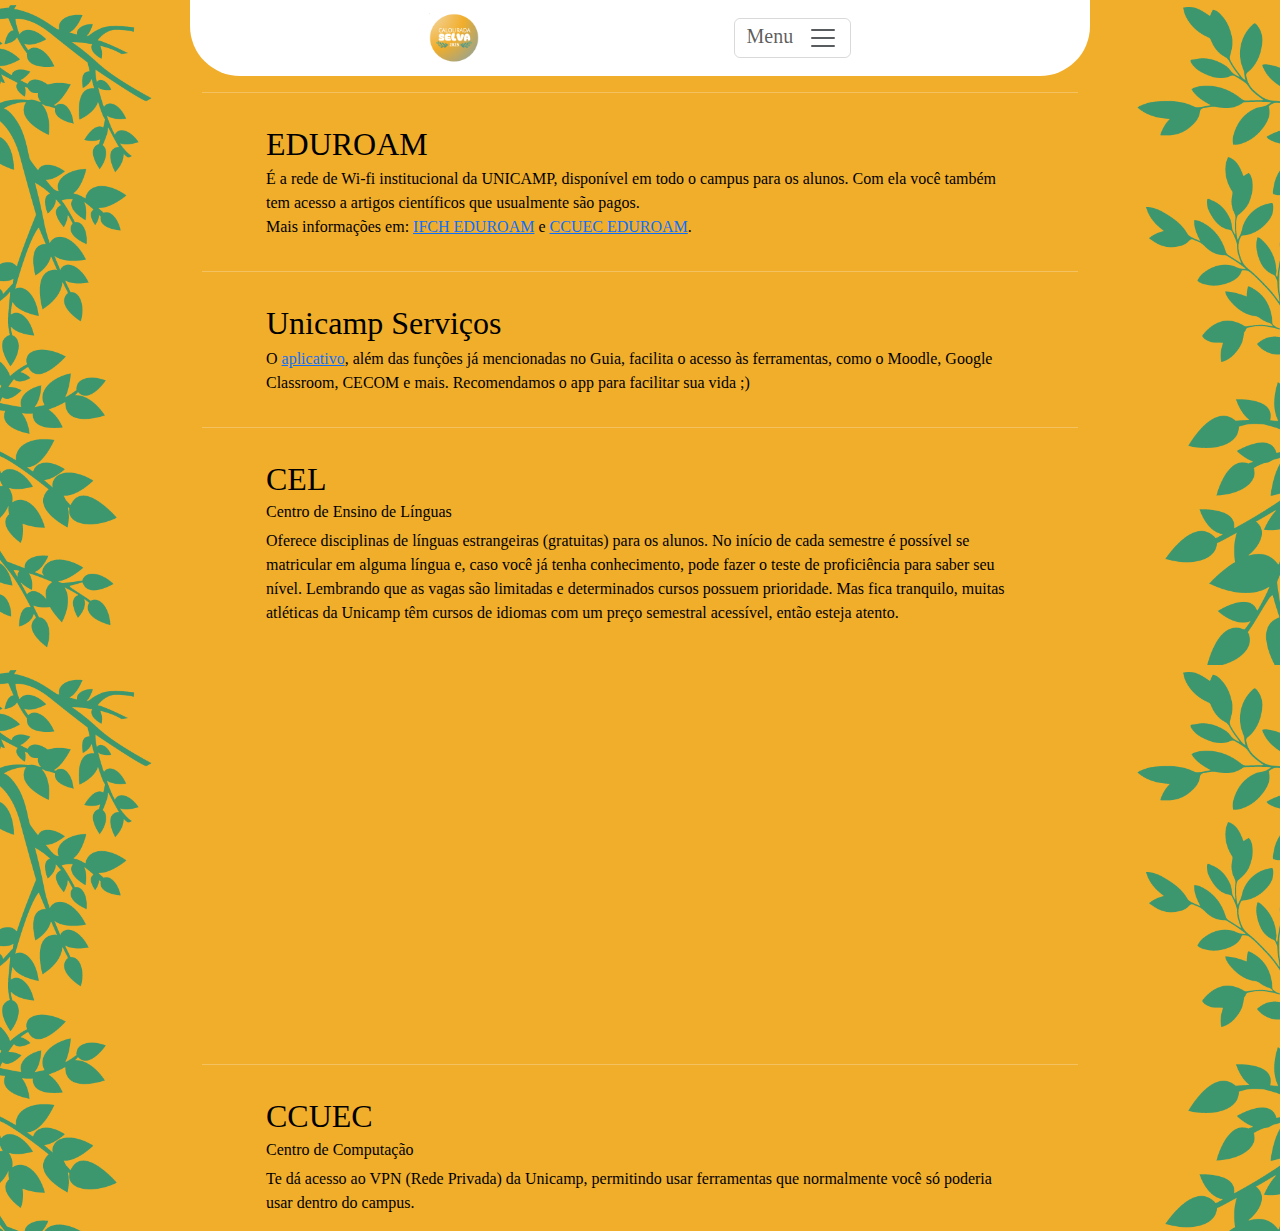
<file: content/infos-dicas.html>
<!DOCTYPE html>
<html>
    <head>
        <meta charset="utf-8"><meta name="viewport" content="width=device-width, initial-scale=1.0, shrink-to-fit=no">
        <title>GuiaDoBixo</title>
        
        <link rel="stylesheet" href="https://cdn.jsdelivr.net/npm/bootstrap@5.1.3/dist/css/bootstrap.min.css">

        <link rel="stylesheet" href="../assets/css/navbar.css" >
        <link rel="stylesheet" href="../assets/css/main.css" >
        <link rel="stylesheet" href="../assets/css/wrapper.css" >
        <link rel="stylesheet" href="../assets/css/body.css" >
        <link rel="stylesheet" href="../assets/css/menu.css" >
        <link rel="stylesheet" href="../assets/css/card-content.css" >
        <link rel="stylesheet" href="../assets/css/logo.css" >
        
        <script src="https://cdn.jsdelivr.net/npm/bootstrap@5.1.3/dist/js/bootstrap.bundle.min.js"></script>
        <script src="https://ajax.googleapis.com/ajax/libs/jquery/3.5.1/jquery.min.js"></script>
    </head>
    <body>
        <div id="wrapper-principal">
            <header id="wrapper-header">
                <nav id="navbar" class="navbar navbar-light navigation-clean mx-auto">
                    <div class="navbar-margin"></div>
                    <a class="navbar-brand" href="../index.html">
                        <img src="../assets/img/logo.png" id="logo-minimal"/>
                    </a>
                    <button data-bs-toggle="collapse" class="navbar-toggler" data-bs-target="#menu">
                        <span class="visually-hidden">Toggle navigation</span>
                        <span>Menu&nbsp;&nbsp;</span>
                        <span class="navbar-toggler-icon"></span>
                    </button>
                    <div class="navbar-margin"></div>
                    <div id="menu" class="collapse navbar-collapse list-group list-group-flush mb-2">
                        <a href="./vida-academica.html" class="list-group-item list-group-item-action text-center">Vida Acadêmica</a>
                        <a href="./saude.html" class="list-group-item list-group-item-action text-center">Saúde</a>
                        <a href="./bandejao.html" class="list-group-item list-group-item-action text-center">Bandejão</a>
                        <a href="./transporte.html" class="list-group-item list-group-item-action text-center">Transporte</a>
                        <a href="./infos-dicas.html" class="list-group-item list-group-item-action text-center">Informações e Dicas</a>
                        <a href="./moradia.html" class="list-group-item list-group-item-action text-center">Moradia</a>
                        <a href="#" class="list-group-item list-group-item-action text-center">Grupos Cristãos</a>
                        <a href="#" class="list-group-item list-group-item-action text-center">Contatos nos Institutos</a>
                    </div>
                </nav>
            </header>
            <main id="wrapper-main-principal" class="mx-auto">
                <div class="container-fluid">
                    <hr />
                    <div class="row m-0 p-0">
                        <div class="col my-0 mx-5 p-0">
                            <div class="card text-black bg-transparent border-success card-content">
                                <div class="card-body">
                                    <h2 class="card-title">EDUROAM</h2>
                                    <h6 class="card-subtitle mb-2"></h6>
                                    <p class="card-text">
                                        É a rede de Wi-fi institucional da UNICAMP, disponível em todo o campus para os alunos. Com ela você também tem acesso a artigos científicos que usualmente são pagos. 
                                        <br />
                                        Mais informações em: <a href="https://www.canva.com/link?target=https%3A%2F%2Fwww.ifch.unicamp.br%2Fifch%2Fmanuais%2Fwi-fi%2Finstrucoes-configuracao-rede-sem-fio-eduroam&design=DAEXGfkl0qs">IFCH EDUROAM</a> e <a href="https://www.canva.com/link?target=https%3A%2F%2Fwww.ccuec.unicamp.br%2Fccuec%2Fservicos%2Frede_sem_fio_eduroam&design=DAEXGfkl0qs">CCUEC EDUROAM</a>.
                                    </p>
                                </div>
                            </div>
                        </div>
                    </div>
                    <hr />
                    <div class="row m-0 p-0">
                        <div class="col my-0 mx-5 p-0">
                            <div class="card text-black bg-transparent border-success card-content">
                                <div class="card-body">
                                    <h2 class="card-title">Unicamp Serviços</h2>
                                    <h6 class="card-subtitle mb-2"></h6>
                                    <p class="card-text">
                                        O <a href ="https://www.canva.com/link?target=https%3A%2F%2Fplay.google.com%2Fstore%2Fapps%2Fdetails%3Fid%3Dbr.unicamp.ccuec.unicampservicos&design=DAEXGfkl0qs">aplicativo</a>, além das funções já mencionadas no Guia, facilita o acesso às ferramentas, como o Moodle, Google Classroom, CECOM e mais. Recomendamos o app para facilitar sua vida ;)
                                    </p>
                                </div>
                            </div>
                        </div>
                    </div>
                    <hr />
                    <div class="row m-0 p-0">
                        <div class="col my-0 mx-5 p-0">
                            <div class="card text-black bg-transparent border-success card-content">
                                <div class="card-body">
                                    <h2 class="card-title">CEL</h2>
                                    <h6 class="card-subtitle mb-2">Centro de Ensino de Línguas</h6>
                                    <p class="card-text">
                                        Oferece disciplinas de línguas estrangeiras (gratuitas) para os alunos. No início de cada semestre é possível se matricular em alguma língua e, caso você já tenha conhecimento, pode fazer o teste de proficiência para saber seu nível. Lembrando que as vagas são limitadas e determinados cursos possuem prioridade. Mas fica tranquilo, muitas atléticas da Unicamp têm cursos de idiomas com um preço semestral acessível, então esteja atento.
                                    </p>
                                </div>
                            </div>
                        </div>
                    </div>
                    <div>
                        <iframe width="100%" height="400vh" src="https://www.google.com/maps/d/u/0/embed?mid=16YQw7SN5BnJtFdJ59towSeQ_SSjFBYtn&ehbc=2E312F"></iframe>
                    </div>
                    <hr />
                    <div class="row m-0 p-0">
                        <div class="col my-0 mx-5 p-0">
                            <div class="card text-black bg-transparent border-success card-content">
                                <div class="card-body">
                                    <h2 class="card-title">CCUEC</h2>
                                    <h6 class="card-subtitle mb-2">Centro de Computação</h6>
                                    <p class="card-text">
                                        Te dá acesso ao VPN (Rede Privada) da Unicamp, permitindo usar ferramentas que normalmente você só poderia usar dentro do campus.
                                    </p>
                                </div>
                            </div>
                        </div>
                    </div>
                </div>
            </main>
        </div> 
    </body>
</html>
</file>
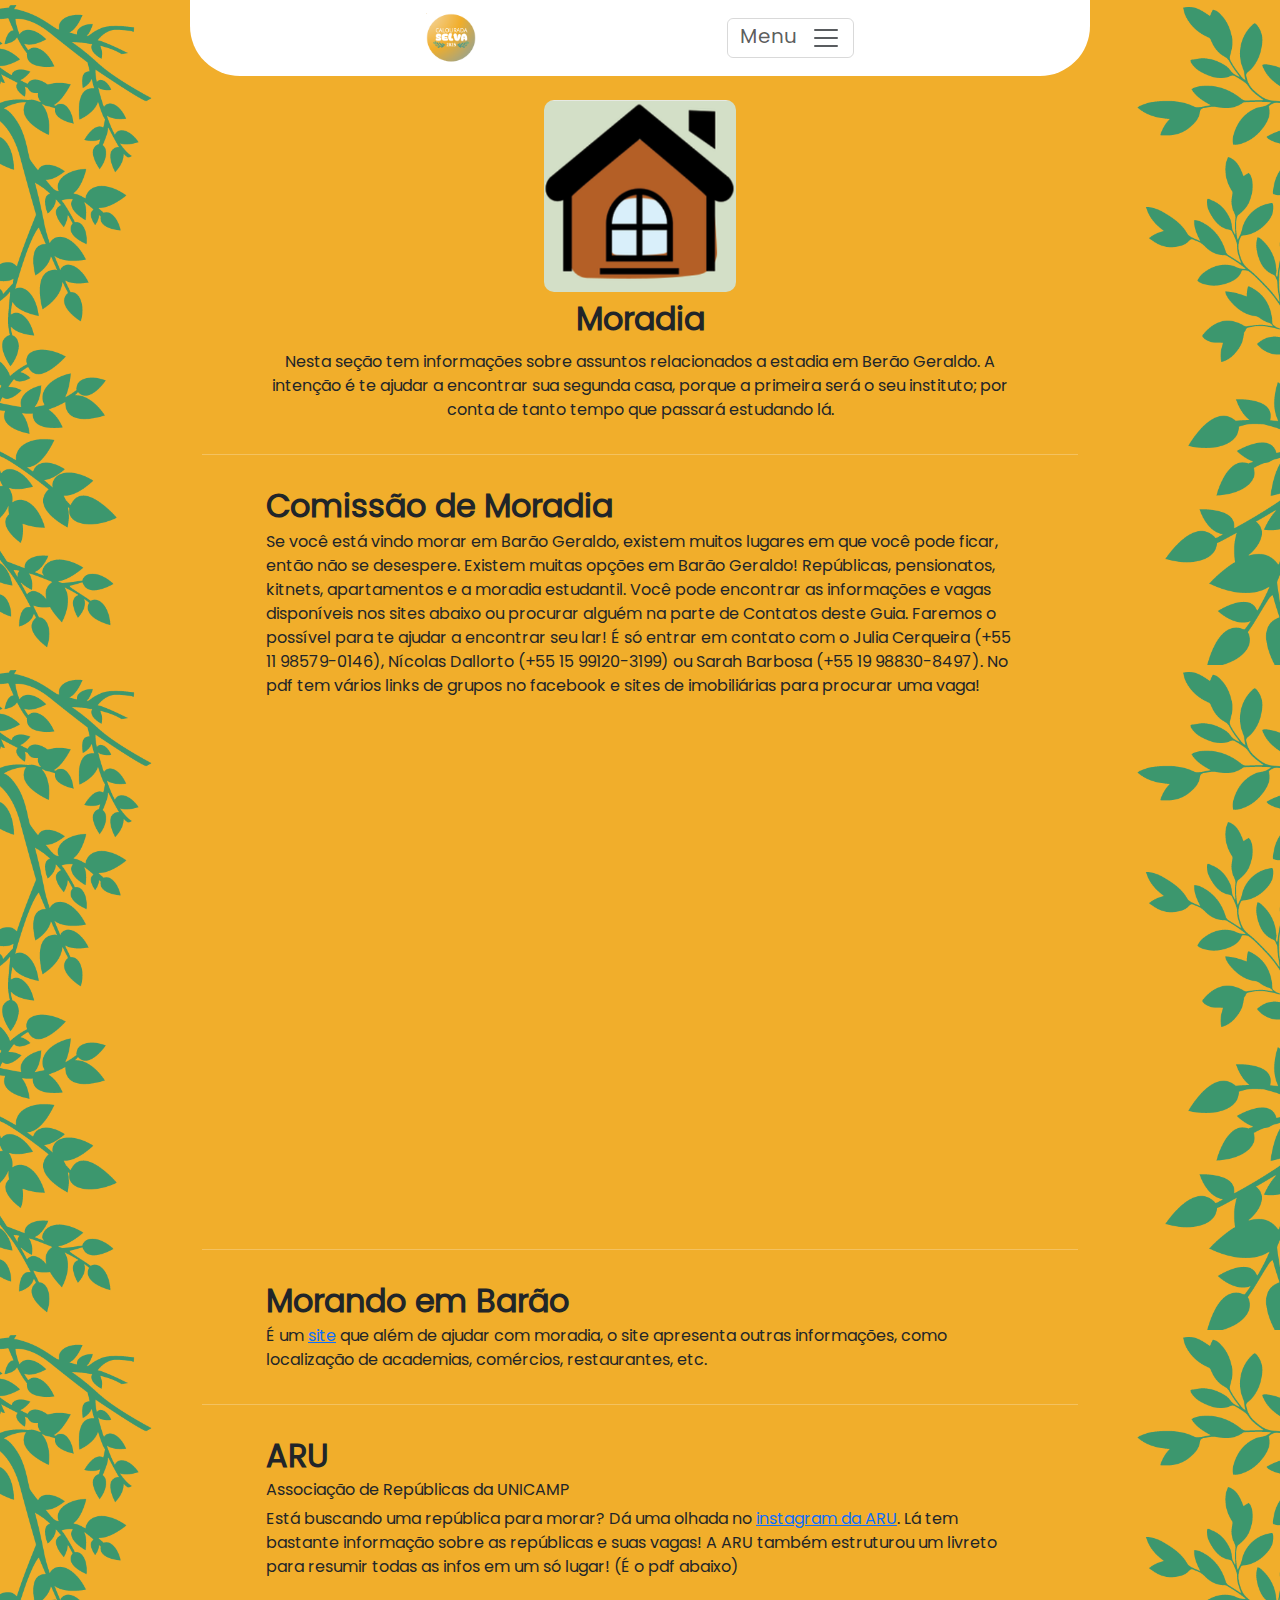
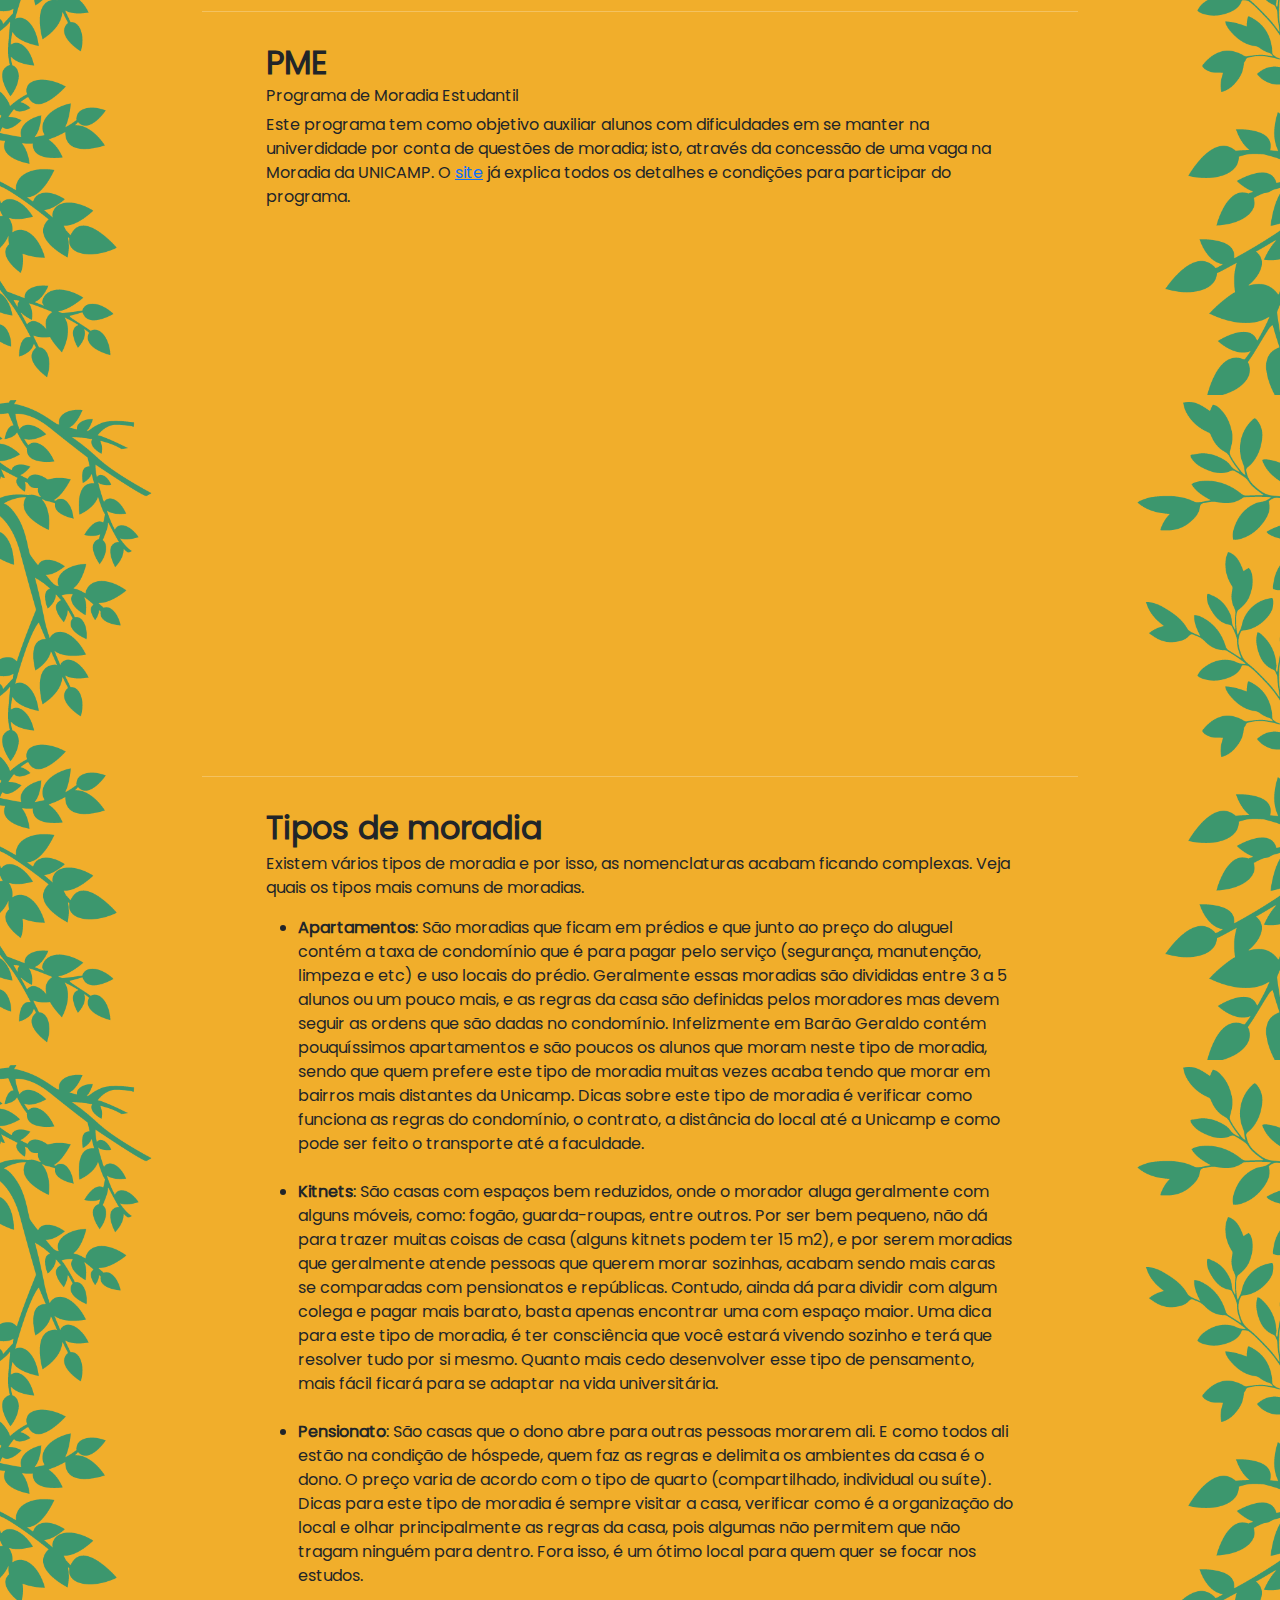
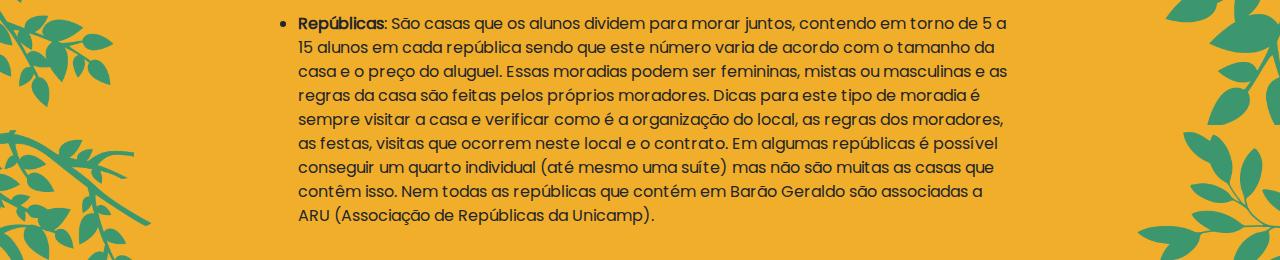
<file: content/moradia.html>
<!DOCTYPE html>
<html>
    <head>
        <meta charset="utf-8"><meta name="viewport" content="width=device-width, initial-scale=1.0, shrink-to-fit=no">
        <title>GuiaDoBixo</title>
        
        <link rel="stylesheet" href="https://cdn.jsdelivr.net/npm/bootstrap@5.1.3/dist/css/bootstrap.min.css">

        <link rel="stylesheet" href="../assets/css/navbar.css" >
        <link rel="stylesheet" href="../assets/css/main.css" >
        <link rel="stylesheet" href="../assets/css/wrapper.css" >
        <link rel="stylesheet" href="../assets/css/body.css" >
        <link rel="stylesheet" href="../assets/css/menu.css" >
        <link rel="stylesheet" href="../assets/css/card-content.css" >
        <link rel="stylesheet" href="../assets/css/logo.css" >
        <link rel="stylesheet" href="../assets/css/mapa.css" >
        <link rel="stylesheet" href="../assets/css/geral.css" >
        
        <script src="https://cdn.jsdelivr.net/npm/bootstrap@5.1.3/dist/js/bootstrap.bundle.min.js"></script>
        <script src="https://ajax.googleapis.com/ajax/libs/jquery/3.5.1/jquery.min.js"></script>
    </head>
    <body>
        <div id="wrapper-principal">
            <header id="wrapper-header">
                <nav id="navbar" class="navbar navbar-light navigation-clean mx-auto">
                    <div class="navbar-margin"></div>
                    <a class="navbar-brand" href="../index.html">
                        <img src="../assets/img/logo.png" id="logo-minimal"/>
                    </a>
                    <button data-bs-toggle="collapse" class="navbar-toggler" data-bs-target="#menu">
                        <span class="visually-hidden">Toggle navigation</span>
                        <span>Menu&nbsp;&nbsp;</span>
                        <span class="navbar-toggler-icon"></span>
                    </button>
                    <div class="navbar-margin"></div>
                    <div id="menu" class="collapse navbar-collapse list-group list-group-flush mb-2">
                        <a href="./vida-academica.html" class="list-group-item list-group-item-action text-center">Vida Acadêmica</a>
                        <a href="./siglas_telefones.html" class="list-group-item list-group-item-action text-center">Siglas e Telefones</a>
                        <a href="./saude.html" class="list-group-item list-group-item-action text-center">Saúde</a>
                        <a href="./alimentacao.html" class="list-group-item list-group-item-action text-center">Alimentação</a>
                        <a href="./transporte.html" class="list-group-item list-group-item-action text-center">Transporte</a>
                        <a href="./ferramentas.html" class="list-group-item list-group-item-action text-center">Ferramentas Úteis</a>
                        <a href="./beneficios.html" class="list-group-item list-group-item-action text-center">Benefícios por ser Aluno</a>
                        <a href="./moradia.html" class="list-group-item list-group-item-action text-center">Moradia</a>
                        <a href="./gruposcristaos.html" class="list-group-item list-group-item-action text-center">Grupos Cristãos</a>
                        <a href="./contatosinstitutos.html" class="list-group-item list-group-item-action text-center">Contatos nos Institutos</a>
                    </div>
                </nav>
            </header>
            <main id="wrapper-main-principal" class="mx-auto">
                <div class="container-fluid">
                    <div class="row m-0 p-0">
                        <div class="col my-0 mx-5 p-0">
                            <div class="card bg-transparent border-success card-content">
                                <div class="card-body">
                                    <div class="d-flex justify-content-center">
                                        <img class="session-header-logo m-2" src="../assets/img/moradialogo.png" />
                                    </div>
                                    <div class="d-flex justify-content-center">
                                        <h2 class="card-title text-center fw-bolder fs-2">Moradia</h2>
                                    </div>
                                    <h6 class="card-subtitle mb-2"></h6>
                                    <p class="card-text text-center">
                                        Nesta seção tem informações sobre assuntos relacionados a estadia em Berão Geraldo. A intenção é te ajudar a encontrar sua segunda casa, porque a primeira será o seu instituto; por conta de tanto tempo que passará estudando lá.
                                    </p>
                                </div>
                            </div>
                        </div>
                    </div>
                    <hr />
                    <div class="row m-0 p-0">
                        <div class="col my-0 mx-5 p-0">
                            <div class="card bg-transparent border-success card-content">
                                <div class="card-body">
                                    <h2 class="card-title fw-bolder fs-2">Comissão de Moradia</h2>
                                    <h6 class="card-subtitle mb-2"></h6>
                                    <p class="card-text">
                                        Se você está vindo morar em Barão Geraldo, existem muitos lugares em que você pode ficar, então não se desespere. Existem muitas opções em Barão Geraldo! Repúblicas, pensionatos, kitnets, apartamentos e a moradia estudantil. Você pode encontrar as informações e vagas disponíveis nos sites abaixo ou procurar alguém na parte de Contatos deste Guia. Faremos o possível para te ajudar a encontrar seu lar! É só entrar em contato com o  Julia Cerqueira (+55 11 98579-0146), Nícolas Dallorto (+55 15 99120-3199) ou Sarah Barbosa (+55 19 98830-8497). No pdf tem vários links de grupos no facebook e sites de imobiliárias para procurar uma vaga!
                                    </p>
                                </div>
                            </div>
                        </div>
                    </div>
                    <div>
                        <iframe class="mapa" src= "../assets/pdf/Moradia em Barão.pdf"></iframe>
                    </div>
                    <hr />
                    <div class="row m-0 p-0">
                        <div class="col my-0 mx-5 p-0">
                            <div class="card bg-transparent border-success card-content">
                                <div class="card-body">
                                    <h2 class="card-title fw-bolder fs-2">Morando em Barão </h2>
                                    <h6 class="card-subtitle mb-2"></h6>
                                    <p class="card-text">
                                        É um <a href="https://morandoembarao.com/">site</a> que além de ajudar com moradia, o site apresenta outras informações, como localização de academias, comércios, restaurantes, etc.
                                    </p>
                                </div>
                            </div>
                        </div>
                    </div>
                    <hr />
                    <div class="row m-0 p-0">
                        <div class="col my-0 mx-5 p-0">
                            <div class="card bg-transparent border-success card-content">
                                <div class="card-body">
                                    <h2 class="card-title fw-bolder fs-2">ARU</h2>
                                    <h6 class="card-subtitle mb-2">Associação de Repúblicas da UNICAMP</h6>
                                    <p class="card-text">
                                        Está buscando uma república para morar? Dá uma olhada no <a href="https://www.instagram.com/republicasunicamp/">instagram da ARU</a>. Lá tem bastante informação sobre as repúblicas e suas vagas! A ARU também estruturou um livreto para resumir todas as infos em um só lugar! (É o pdf abaixo)
                                    </p>
                                </div>
                            </div>
                        </div>
                    </div>
                    <hr />
                    <div class="row m-0 p-0">
                        <div class="col my-0 mx-5 p-0">
                            <div class="card bg-transparent border-success card-content">
                                <div class="card-body">
                                    <h2 class="card-title fw-bolder fs-2">PME</h2>
                                    <h6 class="card-subtitle mb-2">Programa de Moradia Estudantil</h6>
                                    <p class="card-text">
                                        Este programa tem como objetivo auxiliar alunos com dificuldades em se manter na univerdidade por conta de questões de moradia; isto, através da concessão de uma vaga na Moradia da UNICAMP. O <a href="https://www.sae.unicamp.br/servicosocial/pme-programa-de-moradia-estudantil">site</a> já explica todos os detalhes e condições para participar do programa.
                                    </p>
                                    <div>
                                        <iframe class="mapa" src="https://www.google.com/maps/d/u/0/embed?mid=1WQNh6E6F8d7ubDUooPPI2jJ8-v-aVcRu&ehbc=2E312F"></iframe>
                                    </div>
                                </div>
                            </div>
                        </div>
                    </div>
                    <hr />
                    <div class="row m-0 p-0">
                        <div class="col my-0 mx-5 p-0">
                            <div class="card bg-transparent border-success card-content">
                                <div class="card-body">
                                    <h2 class="card-title fw-bolder fs-2">Tipos de moradia</h2>
                                    <h6 class="card-subtitle mb-2"></h6>
                                    <p class="card-text">
                                        Existem vários tipos de moradia e por isso, as nomenclaturas acabam ficando complexas. Veja quais os tipos mais comuns de moradias.
                                        <ul>
                                            <li>
                                                <b>Apartamentos</b>: São moradias que ficam em prédios e que junto ao preço do aluguel contém a taxa de condomínio que é para pagar pelo serviço (segurança, manutenção, limpeza e etc) e uso locais do prédio. Geralmente essas moradias são divididas entre 3 a 5 alunos ou um pouco mais, e as regras da casa são definidas pelos moradores mas devem seguir as ordens que são dadas no condomínio. Infelizmente em Barão Geraldo contém pouquíssimos apartamentos e são poucos os alunos que moram neste tipo de moradia, sendo que quem prefere este tipo de moradia muitas vezes acaba tendo que morar em bairros mais distantes da Unicamp. 
                                                Dicas sobre este tipo de moradia é verificar como funciona as regras do condomínio, o contrato, a distância do local até a Unicamp e como pode ser feito o transporte até a faculdade.
                                            </li><br />
                                            <li>
                                                <b>Kitnets</b>: São casas com espaços bem reduzidos, onde o morador aluga geralmente com alguns móveis, como: fogão, guarda-roupas, entre outros. Por ser bem pequeno, não dá para trazer muitas coisas de casa (alguns kitnets podem ter 15 m2), e por serem moradias que geralmente atende pessoas que querem morar sozinhas, acabam sendo mais caras se comparadas com pensionatos e repúblicas. Contudo, ainda dá para dividir com algum colega e pagar mais barato, basta apenas encontrar uma com espaço maior.
                                                Uma dica para este tipo de moradia, é ter consciência que você estará vivendo sozinho e terá que resolver tudo por si mesmo. Quanto mais cedo desenvolver esse tipo de pensamento, mais fácil ficará para se adaptar na vida universitária.
                                            </li><br />
                                            <li>
                                                <b>Pensionato</b>: São casas que o dono abre para outras pessoas morarem ali. E como todos ali estão na condição de hóspede, quem faz as regras e delimita os ambientes da casa é o dono. 
                                                O preço varia de acordo com o tipo de quarto (compartilhado, individual ou suíte). Dicas para este tipo de moradia é sempre visitar a casa, verificar como é a organização do local e olhar principalmente as regras da casa, pois algumas não permitem que não tragam ninguém para dentro. Fora isso, é um ótimo local para quem quer se focar nos estudos.
                                            </li><br />
                                            <li>
                                                <b>Repúblicas</b>: São casas que os alunos dividem para morar juntos, contendo em torno de 5 a 15 alunos em cada república sendo que este número varia de acordo com o tamanho da casa e o preço do aluguel. Essas moradias podem ser femininas, mistas ou masculinas e as regras da casa são feitas pelos próprios moradores. 
                                                Dicas para este tipo de moradia é sempre visitar a casa e verificar como é a organização do local, as regras dos moradores, as festas, visitas que ocorrem neste local e o contrato. Em algumas repúblicas é possível conseguir um quarto individual (até mesmo uma suíte) mas não são muitas as casas que contêm isso. Nem todas as repúblicas que contém em Barão Geraldo são associadas a ARU (Associação de Repúblicas da Unicamp).
                                            </li>
                                        </ul>
                                    </p>
                                </div>
                            </div>
                        </div>
                    </div>
                </div>
            </main>
        </div> 
    </body>
</html>
</file>
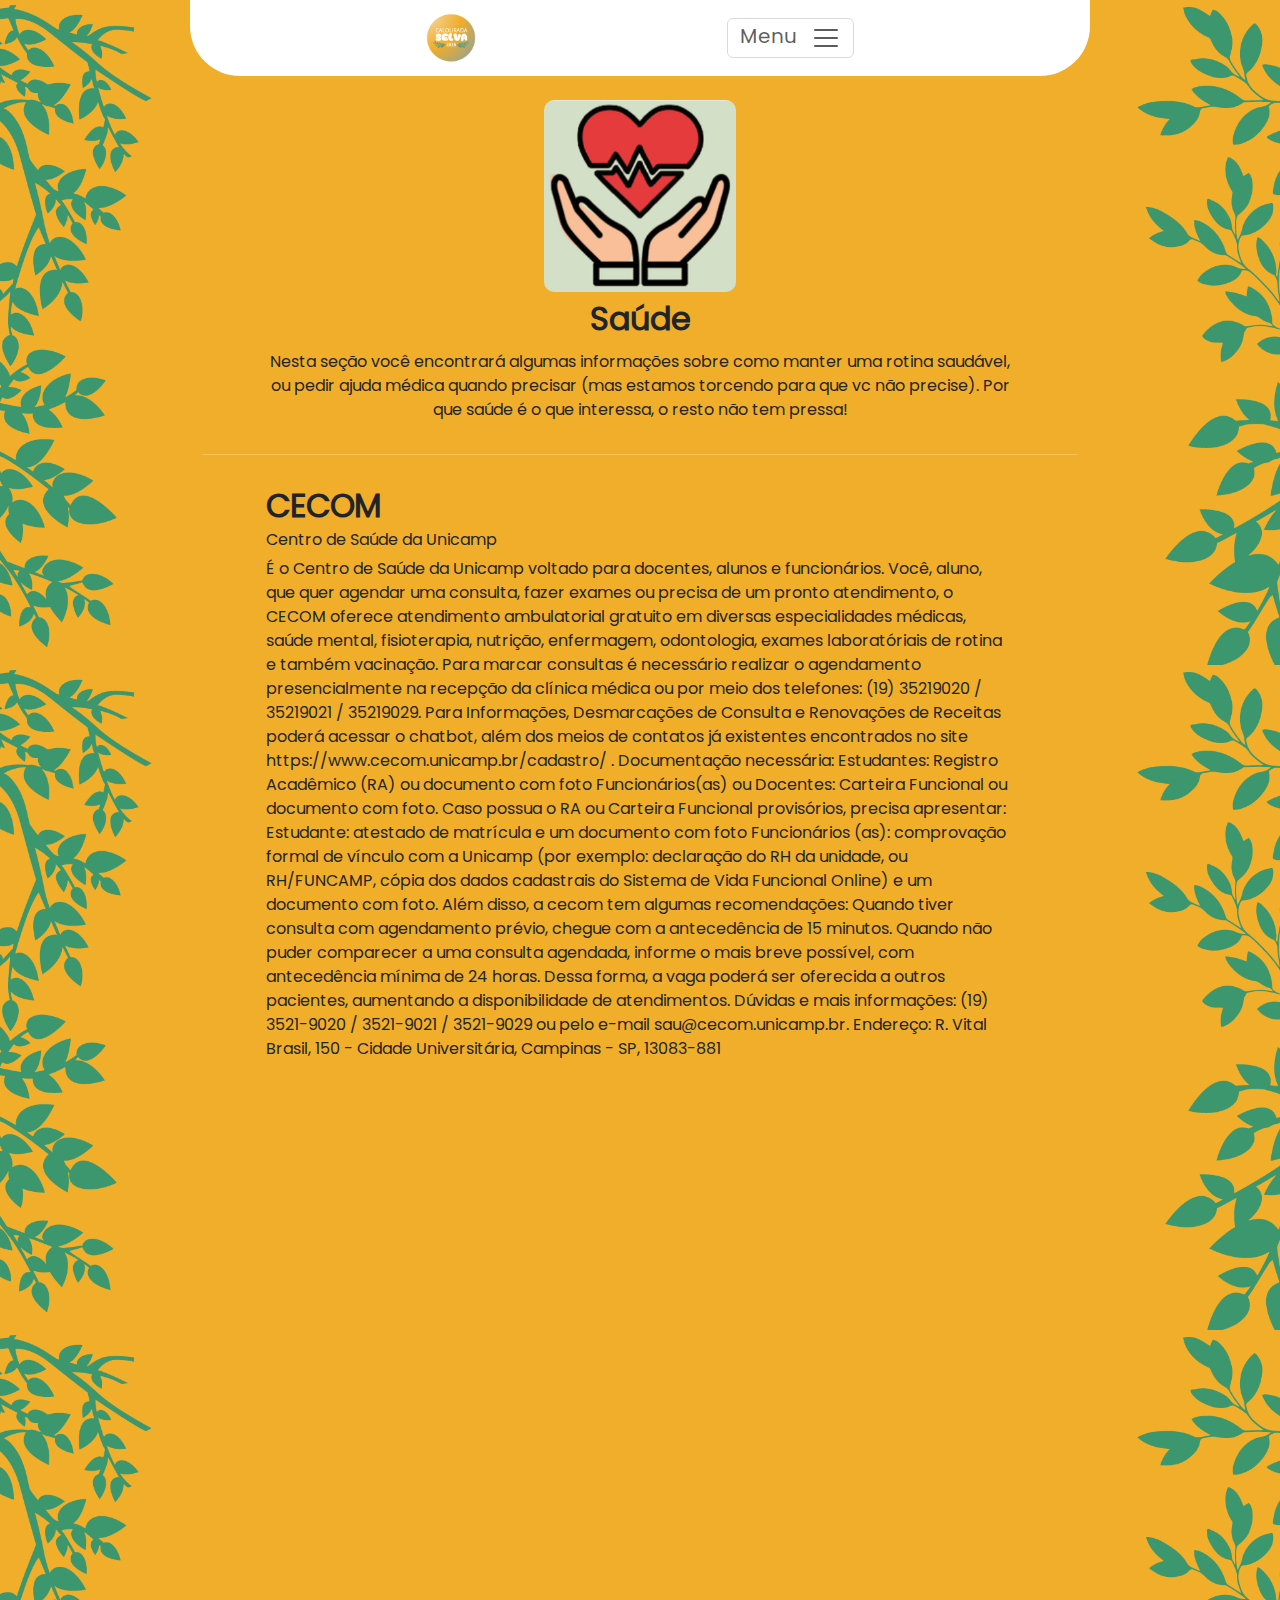
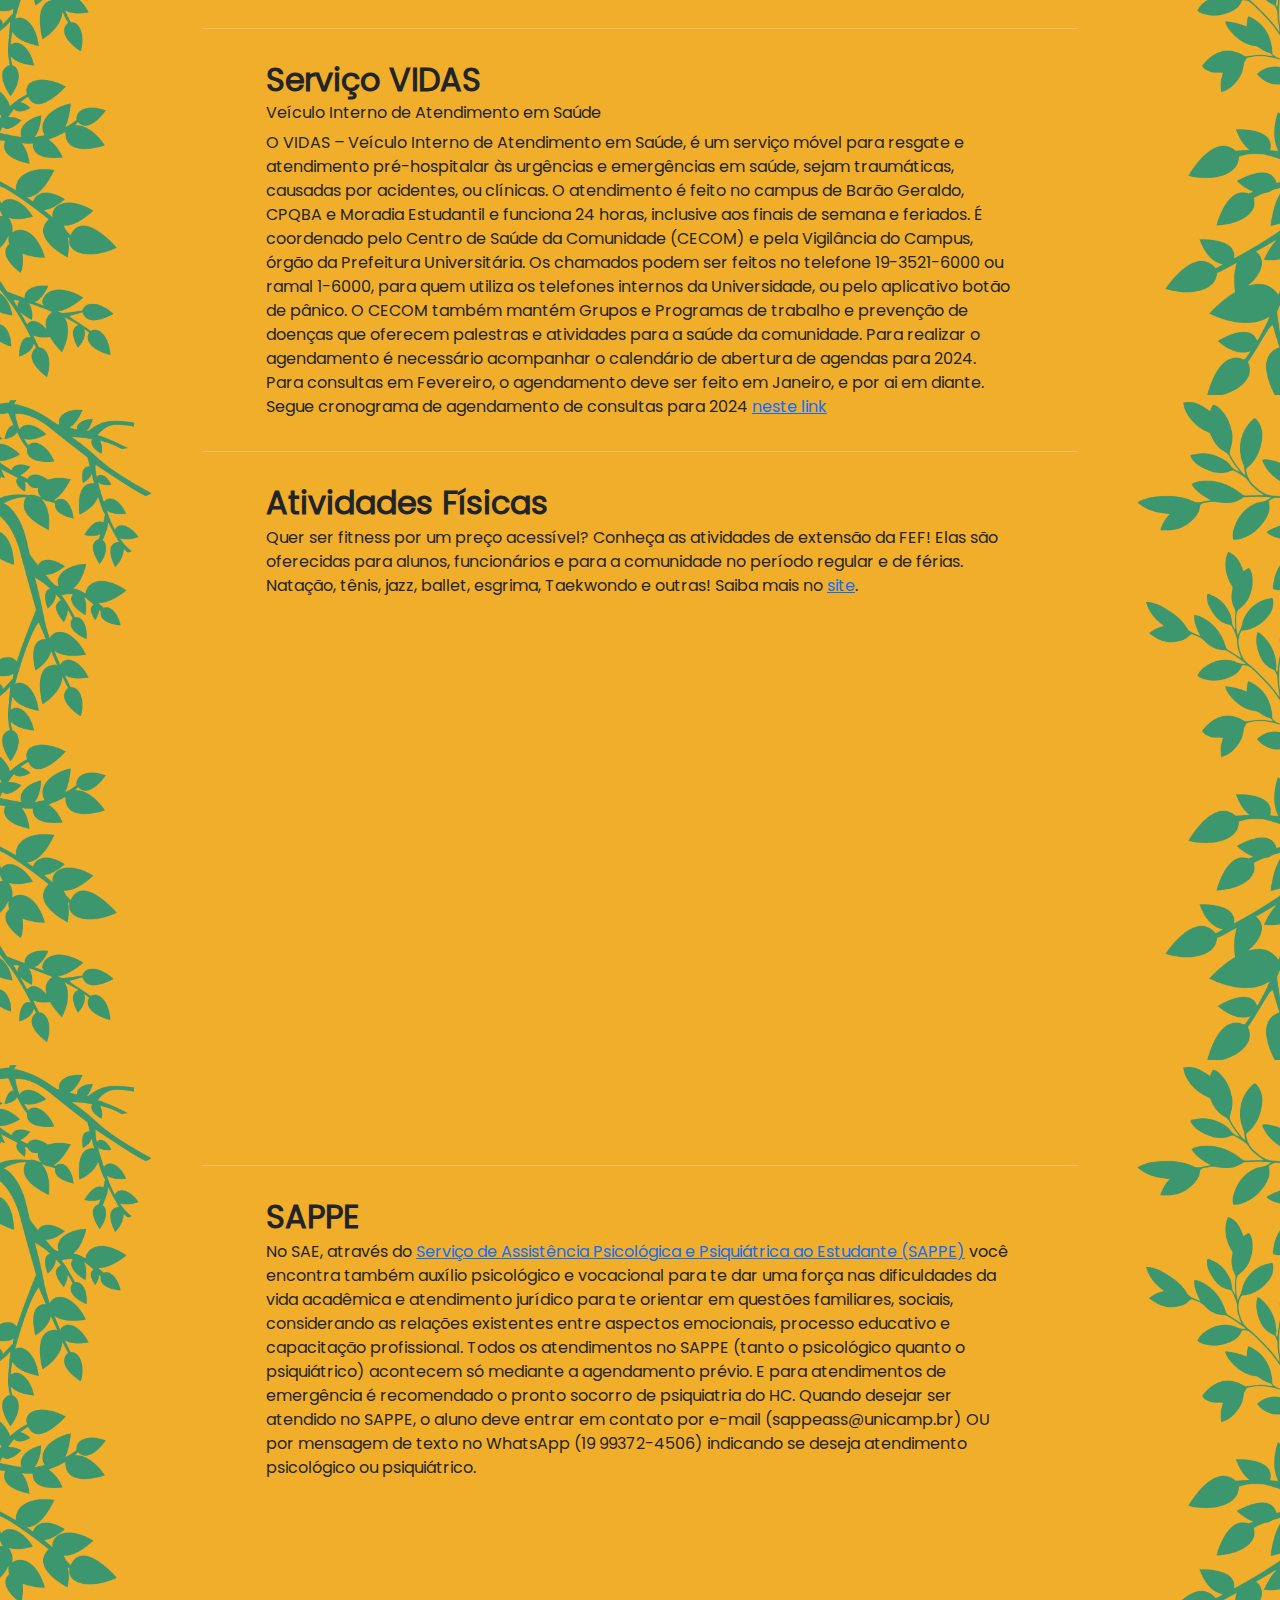
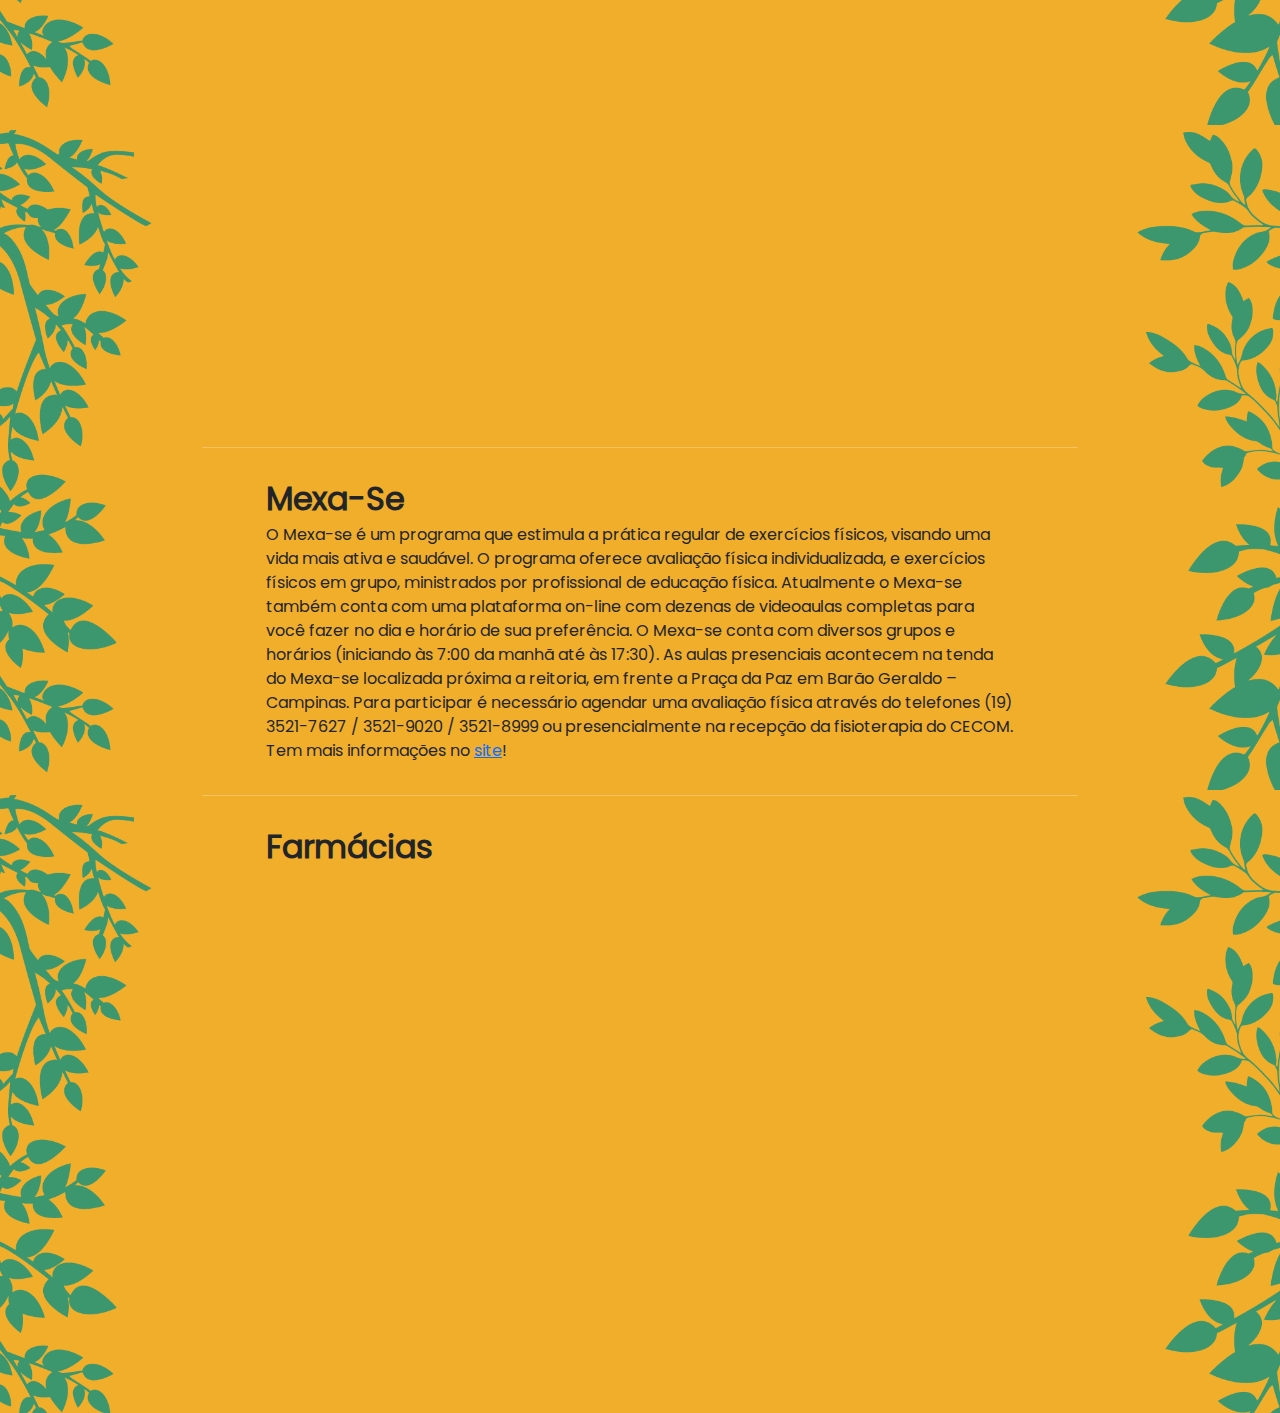
<file: content/saude.html>
<!DOCTYPE html>
<html>
    <head>
        <meta charset="utf-8"><meta name="viewport" content="width=device-width, initial-scale=1.0, shrink-to-fit=no">
        <title>GuiaDoBixo</title>
        
        <link rel="stylesheet" href="https://cdn.jsdelivr.net/npm/bootstrap@5.1.3/dist/css/bootstrap.min.css">

        <link rel="stylesheet" href="../assets/css/navbar.css" >
        <link rel="stylesheet" href="../assets/css/main.css" >
        <link rel="stylesheet" href="../assets/css/wrapper.css" >
        <link rel="stylesheet" href="../assets/css/body.css" >
        <link rel="stylesheet" href="../assets/css/menu.css" >
        <link rel="stylesheet" href="../assets/css/card-content.css" >
        <link rel="stylesheet" href="../assets/css/logo.css" >
        <link rel="stylesheet" href="../assets/css/mapa.css" >
        <link rel="stylesheet" href="../assets/css/geral.css" >
        
        <script src="https://cdn.jsdelivr.net/npm/bootstrap@5.1.3/dist/js/bootstrap.bundle.min.js"></script>
        <script src="https://ajax.googleapis.com/ajax/libs/jquery/3.5.1/jquery.min.js"></script>
    </head>
    <body>
        <div id="wrapper-principal">
            <header id="wrapper-header">
                <nav id="navbar" class="navbar navbar-light navigation-clean mx-auto">
                    <div class="navbar-margin"></div>
                    <a class="navbar-brand" href="../index.html">
                        <img src="../assets/img/logo.png" id="logo-minimal"/>
                    </a>
                    <button data-bs-toggle="collapse" class="navbar-toggler" data-bs-target="#menu">
                        <span class="visually-hidden">Toggle navigation</span>
                        <span>Menu&nbsp;&nbsp;</span>
                        <span class="navbar-toggler-icon"></span>
                    </button>
                    <div class="navbar-margin"></div>
                    <div id="menu" class="collapse navbar-collapse list-group list-group-flush mb-2">
                        <a href="./vida-academica.html" class="list-group-item list-group-item-action text-center">Vida Acadêmica</a>
                        <a href="./siglas_telefones.html" class="list-group-item list-group-item-action text-center">Siglas e Telefones</a>
                        <a href="./saude.html" class="list-group-item list-group-item-action text-center">Saúde</a>
                        <a href="./alimentacao.html" class="list-group-item list-group-item-action text-center">Alimentação</a>
                        <a href="./transporte.html" class="list-group-item list-group-item-action text-center">Transporte</a>
                        <a href="./ferramentas.html" class="list-group-item list-group-item-action text-center">Ferramentas Úteis</a>
                        <a href="./beneficios.html" class="list-group-item list-group-item-action text-center">Benefícios por ser Aluno</a>
                        <a href="./moradia.html" class="list-group-item list-group-item-action text-center">Moradia</a>
                        <a href="./gruposcristaos.html" class="list-group-item list-group-item-action text-center">Grupos Cristãos</a>
                        <a href="./contatosinstitutos.html" class="list-group-item list-group-item-action text-center">Contatos nos Institutos</a>
                    </div>
                </nav>
            </header>
            <main id="wrapper-main-principal" class="mx-auto">
                <div class="container-fluid">
                    <div class="row m-0 p-0">
                        <div class="col my-0 mx-5 p-0">
                            <div class="card bg-transparent border-success card-content">
                                <div class="card-body">
                                    <div class="d-flex justify-content-center">
                                        <img class="session-header-logo m-2" src="../assets/img/saudelogo.png" />
                                    </div>
                                    <div class="d-flex justify-content-center">
                                        <h2 class="card-title text-center fw-bolder fs-2">Saúde</h2>
                                    </div>
                                    <h6 class="card-subtitle mb-2"></h6>
                                    <p class="card-text text-center">
                                        Nesta seção você encontrará algumas informações sobre como manter uma rotina saudável, ou pedir ajuda médica quando precisar (mas estamos torcendo para que vc não precise). Por que saúde é o que interessa, o resto não tem pressa!
                                    </p>
                                </div>
                            </div>
                        </div>
                    </div>
                    <hr />
                    <div class="row m-0 p-0">
                        <div class="col my-0 mx-5 p-0">
                            <div class="card bg-transparent border-success card-content">
                                <div class="card-body">
                                    <h2 class="card-title fw-bolder fs-2">CECOM</h2>
                                    <h6 class="card-subtitle mb-2">Centro de Saúde da Unicamp</h6>
                                    <p class="card-text">
                                        É o Centro de Saúde da Unicamp voltado para docentes, alunos e funcionários. Você, aluno, que quer agendar uma consulta, fazer exames ou precisa de um pronto atendimento, o CECOM oferece atendimento ambulatorial gratuito em diversas especialidades médicas, saúde mental, fisioterapia, nutrição, enfermagem, odontologia, exames laboratóriais de rotina e também vacinação. Para marcar consultas é necessário realizar o agendamento presencialmente  na recepção da clínica médica ou por meio dos telefones: (19) 35219020 / 35219021 / 35219029. Para Informações, Desmarcações de Consulta e Renovações de Receitas poderá acessar o chatbot, além dos meios de contatos já existentes encontrados no site https://www.cecom.unicamp.br/cadastro/ . Documentação necessária: Estudantes: Registro Acadêmico (RA) ou documento com foto

                                        Funcionários(as) ou Docentes: Carteira Funcional ou documento com foto. Caso possua o RA ou Carteira Funcional provisórios, precisa apresentar:
                                        
                                        Estudante: atestado de matrícula e um documento com foto
                                        
                                        Funcionários (as): comprovação formal de vínculo com a Unicamp (por exemplo: declaração do RH da unidade, ou RH/FUNCAMP, cópia dos dados cadastrais do Sistema de Vida Funcional Online) e um documento com foto. Além disso, a cecom tem algumas recomendações:
                                        
                                        Quando tiver consulta com agendamento prévio, chegue com a antecedência de 15 minutos.
                                        
                                        Quando não puder comparecer a uma consulta agendada, informe o mais breve possível, com antecedência mínima de 24 horas. Dessa forma, a vaga poderá ser oferecida a outros pacientes, aumentando a disponibilidade de atendimentos.
                                        
                                        Dúvidas e mais informações:  (19) 3521-9020 / 3521-9021 / 3521-9029 ou pelo e-mail sau@cecom.unicamp.br.
                                        Endereço: R. Vital Brasil, 150 - Cidade Universitária, Campinas - SP, 13083-881
                                    </p>
                                    <div>
                                        <iframe class="mapa" src="https://www.google.com/maps/d/u/0/embed?mid=1Qh3CbPG69ndzIsZJwcA9mR3VaHQBnPAs&ehbc=2E312F"></iframe>
                                    </div>
                                </div>
                            </div>
                        </div>
                    </div>
                    <hr />
                    <div class="row m-0 p-0">
                        <div class="col my-0 mx-5 p-0">
                            <div class="card bg-transparent border-success card-content">
                                <div class="card-body">
                                    <h2 class="card-title fw-bolder fs-2">Serviço VIDAS</h2>
                                    <h6 class="card-subtitle mb-2"> Veículo Interno de Atendimento em Saúde </h6>
                                    <p class="card-text">
                                        O VIDAS – Veículo Interno de Atendimento em Saúde, é um serviço móvel para resgate e atendimento pré-hospitalar às urgências e emergências em saúde, sejam traumáticas, causadas por acidentes, ou clínicas. O atendimento é feito no campus de Barão Geraldo, CPQBA e Moradia Estudantil e funciona 24 horas, inclusive aos finais de semana e feriados.

                                        É coordenado pelo Centro de Saúde da Comunidade (CECOM) e pela Vigilância do Campus, órgão da Prefeitura Universitária.
                                        
                                        Os chamados podem ser feitos no telefone 19-3521-6000 ou ramal 1-6000, para quem utiliza os telefones internos da Universidade, ou pelo aplicativo botão de pânico.
                                        
                                        O CECOM também mantém Grupos e Programas de trabalho e prevenção de doenças que oferecem palestras e atividades para a saúde da comunidade. Para realizar o agendamento  é necessário acompanhar o calendário de abertura de agendas para 2024. Para consultas em Fevereiro, o agendamento deve ser feito em Janeiro, e por ai em diante. Segue cronograma de agendamento de consultas para 2024 <a href="https://www.cecom.unicamp.br/wp-content/uploads/2023/10/CRONOGRAMA-ABERTURA-AGENDAS-2024-VERSAO-FINAL.pdf">neste link</a>
                                    </p>
                                </div>
                            </div>
                        </div>
                    </div>
                    <hr />
                    <div class="row m-0 p-0">
                        <div class="col my-0 mx-5 p-0">
                            <div class="card bg-transparent border-success card-content">
                                <div class="card-body">
                                    <h2 class="card-title fw-bolder fs-2">Atividades Físicas</h2>
                                    <h6 class="card-subtitle mb-2"></h6>
                                    <p class="card-text">
                                        Quer ser fitness por um preço acessível? Conheça as atividades de extensão da FEF! Elas são oferecidas para alunos, funcionários e para a comunidade no período regular e de férias. Natação, tênis, jazz, ballet, esgrima, Taekwondo e outras! Saiba mais no <a href="https://www.fef.unicamp.br/fef/extensao/atividadesfisicas">site</a>. 
                                    </p>
                                    <div>
                                        <iframe class="mapa" src="https://www.google.com/maps/d/u/0/embed?mid=1W8VGMLuMBKtnE72A2DZLgfNI41rC7Yxm&ehbc=2E312F"></iframe>
                                    </div>
                                </div>
                            </div>
                        </div>
                    </div>
                    <hr />
                    <div class="row m-0 p-0">
                        <div class="col my-0 mx-5 p-0">
                            <div class="card bg-transparent border-success card-content">
                                <div class="card-body">
                                    <h2 class="card-title fw-bolder fs-2">SAPPE</h2>
                                    <h6 class="card-subtitle mb-2"></h6>
                                    <p class="card-text">
                                        No SAE, através do <a href="https://www.prg.unicamp.br/sappe/">Serviço de Assistência Psicológica e Psiquiátrica ao Estudante (SAPPE)</a> você encontra também auxílio psicológico e vocacional para te dar uma força nas dificuldades da vida acadêmica e atendimento jurídico para te orientar em questões familiares, sociais, considerando as relações existentes entre aspectos emocionais, processo educativo e capacitação profissional. 

                                        Todos os atendimentos no SAPPE (tanto o psicológico quanto o psiquiátrico) acontecem só mediante a agendamento prévio. E para atendimentos de emergência é recomendado o pronto socorro de psiquiatria do HC.
                                        Quando desejar ser atendido no SAPPE, o aluno deve entrar em contato por e-mail (sappeass@unicamp.br) OU por mensagem de texto no WhatsApp (19 99372-4506) indicando se deseja atendimento psicológico ou psiquiátrico.
                                    </p>
                                    <div>
                                        <iframe class="mapa" src="https://www.google.com/maps/d/u/0/embed?mid=1OepjAz6f2O1tVfaltxEqxsM5EvbXW0uD&ehbc=2E312F"></iframe>
                                    </div>
                                </div>
                            </div>
                        </div>
                    </div>
                    <hr />
                    <div class="row m-0 p-0">
                        <div class="col my-0 mx-5 p-0">
                            <div class="card bg-transparent border-success card-content">
                                <div class="card-body">
                                    <h2 class="card-title fw-bolder fs-2">Mexa-Se</h2>
                                    <h6 class="card-subtitle mb-2"></h6>
                                    <p class="card-text">
                                        O Mexa-se é um programa que estimula a prática regular de exercícios físicos, visando uma vida mais ativa e saudável.
                                        O programa oferece avaliação física individualizada, e exercícios físicos em grupo, ministrados por profissional de educação física. Atualmente o Mexa-se também conta com uma plataforma on-line com dezenas de videoaulas completas para você fazer no dia e horário de sua preferência.
                                        O Mexa-se conta com diversos grupos e horários (iniciando às 7:00 da manhã até às 17:30).
                                        As aulas presenciais acontecem na tenda do Mexa-se localizada próxima a reitoria, em frente a Praça da Paz em Barão Geraldo – Campinas.
                                        Para participar é necessário agendar uma avaliação física através do telefones (19) 3521-7627 / 3521-9020 / 3521-8999 ou presencialmente na recepção da fisioterapia do CECOM. Tem mais informações no <a href="https://www.cecom.unicamp.br/mexa-se/">site</a>!
                                    </p>
                                </div>
                            </div>
                        </div>
                    </div>
                    <hr />
                    <div class="row m-0 p-0">
                        <div class="col my-0 mx-5 p-0">
                            <div class="card bg-transparent border-success card-content">
                                <div class="card-body">
                                    <h2 class="card-title fw-bolder fs-2">Farmácias</h2>
                                    <h6 class="card-subtitle mb-2"></h6>
                                    <p class="card-text"></p>
                                    <div>
                                        <iframe class="mapa" src="https://www.google.com/maps/d/u/0/embed?mid=1sL_6J7aPr2U76yQ2MxpCKAGaGczNn3_m&ehbc=2E312F"></iframe>
                                    </div>
                                </div>
                            </div>
                        </div>
                    </div>
                </div>
            </main>
        </div> 
    </body>
</html>
</file>
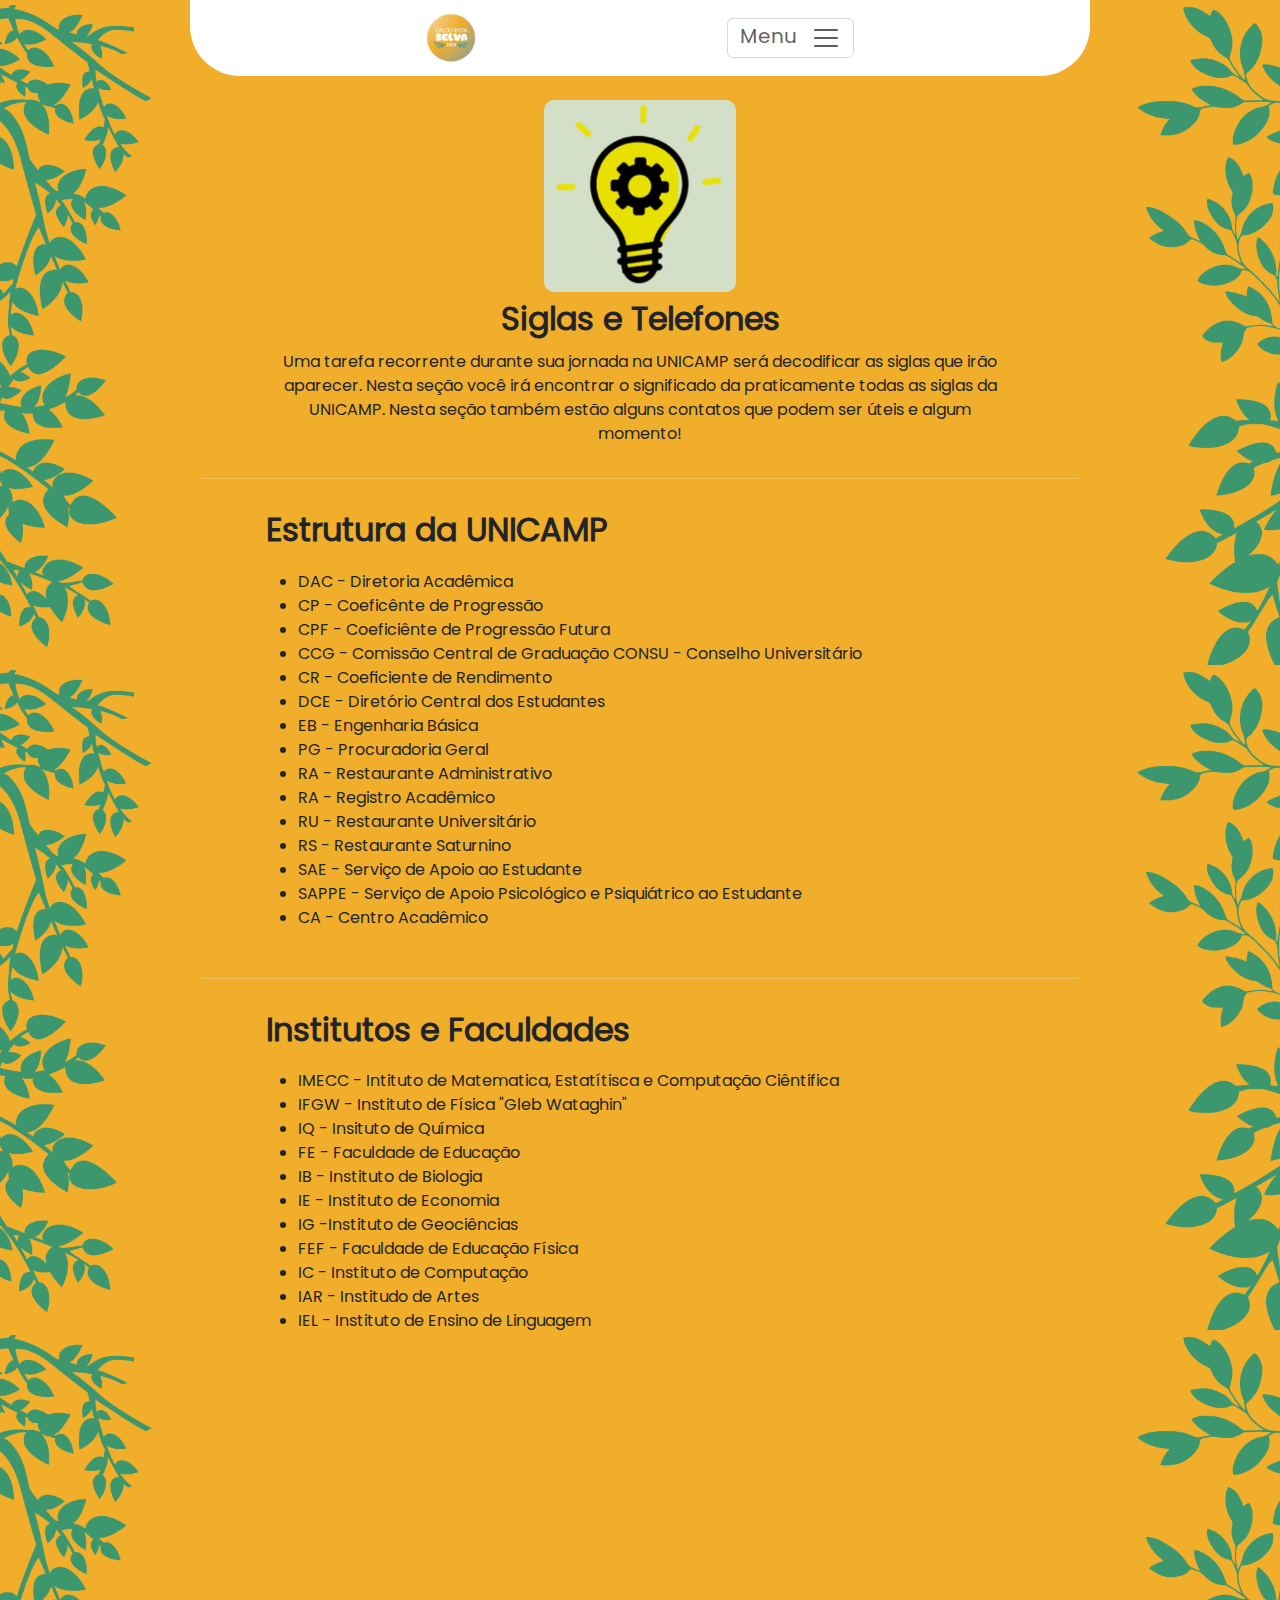
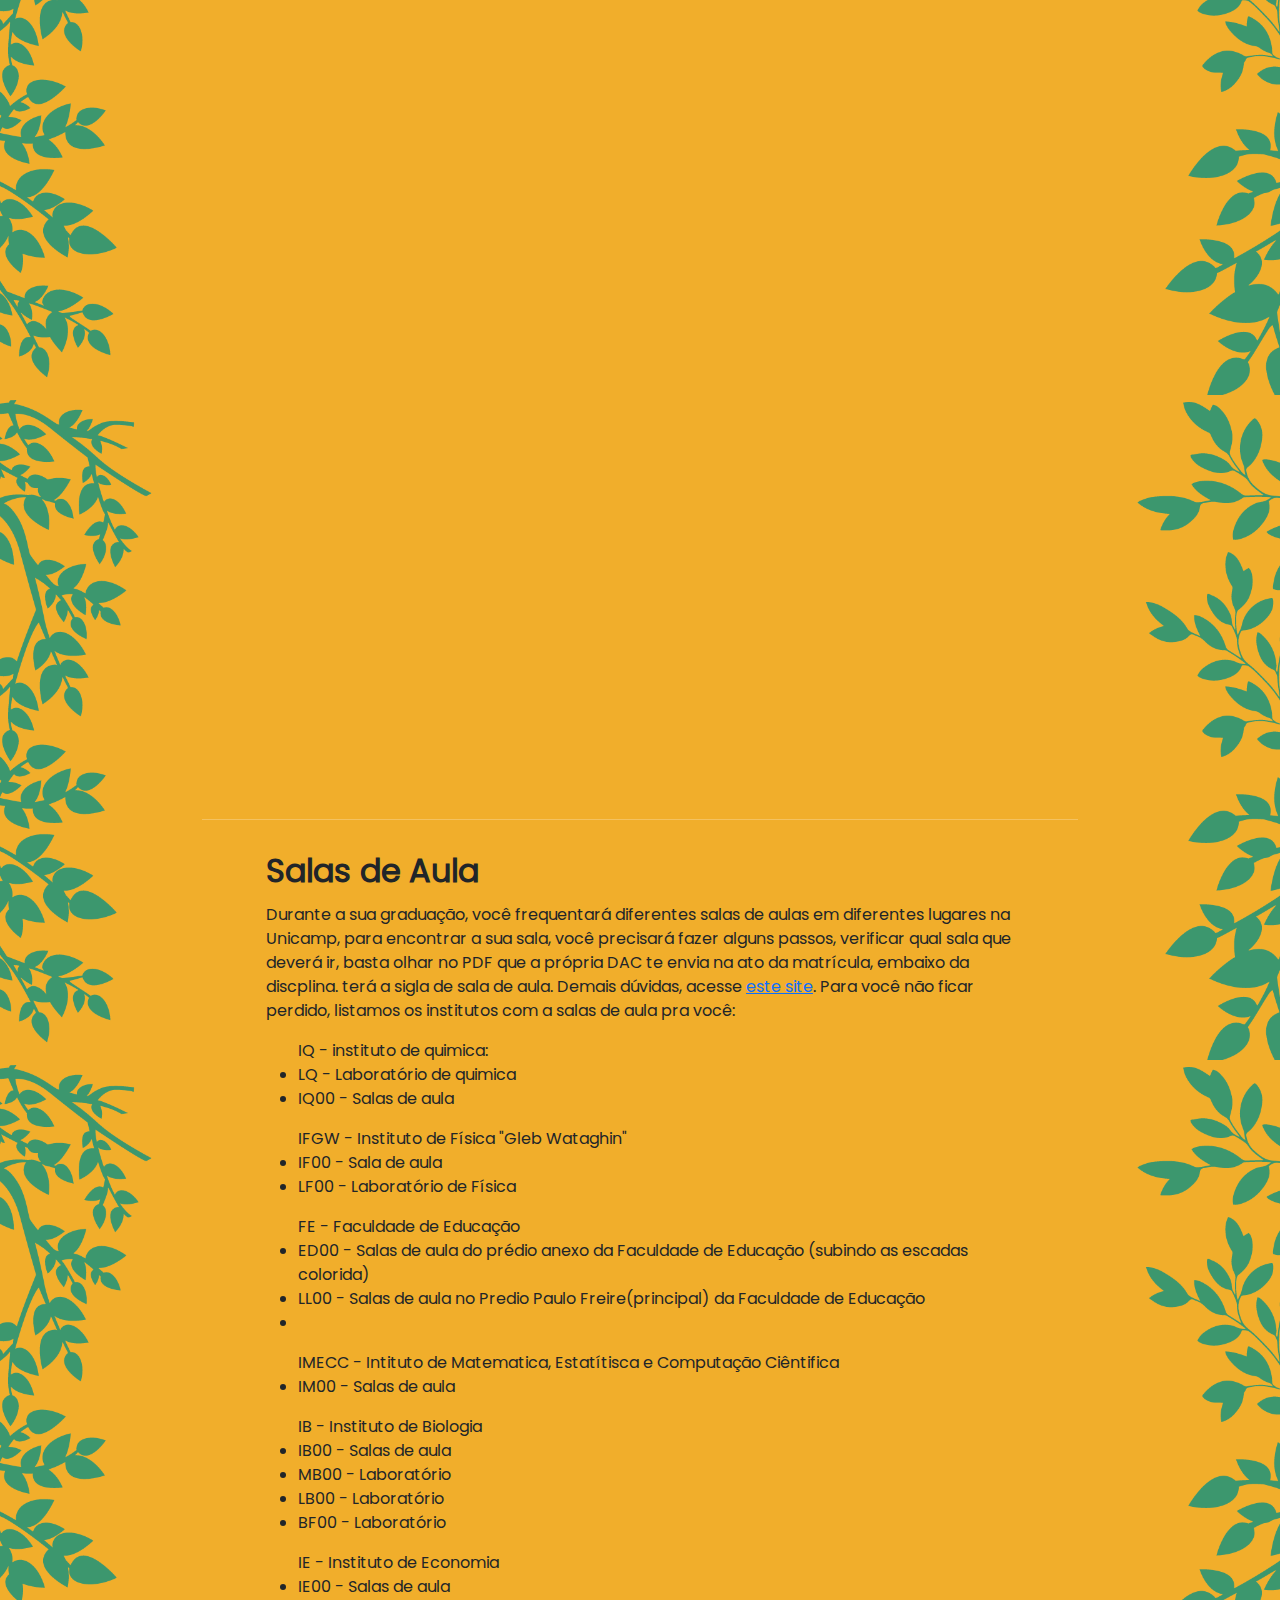
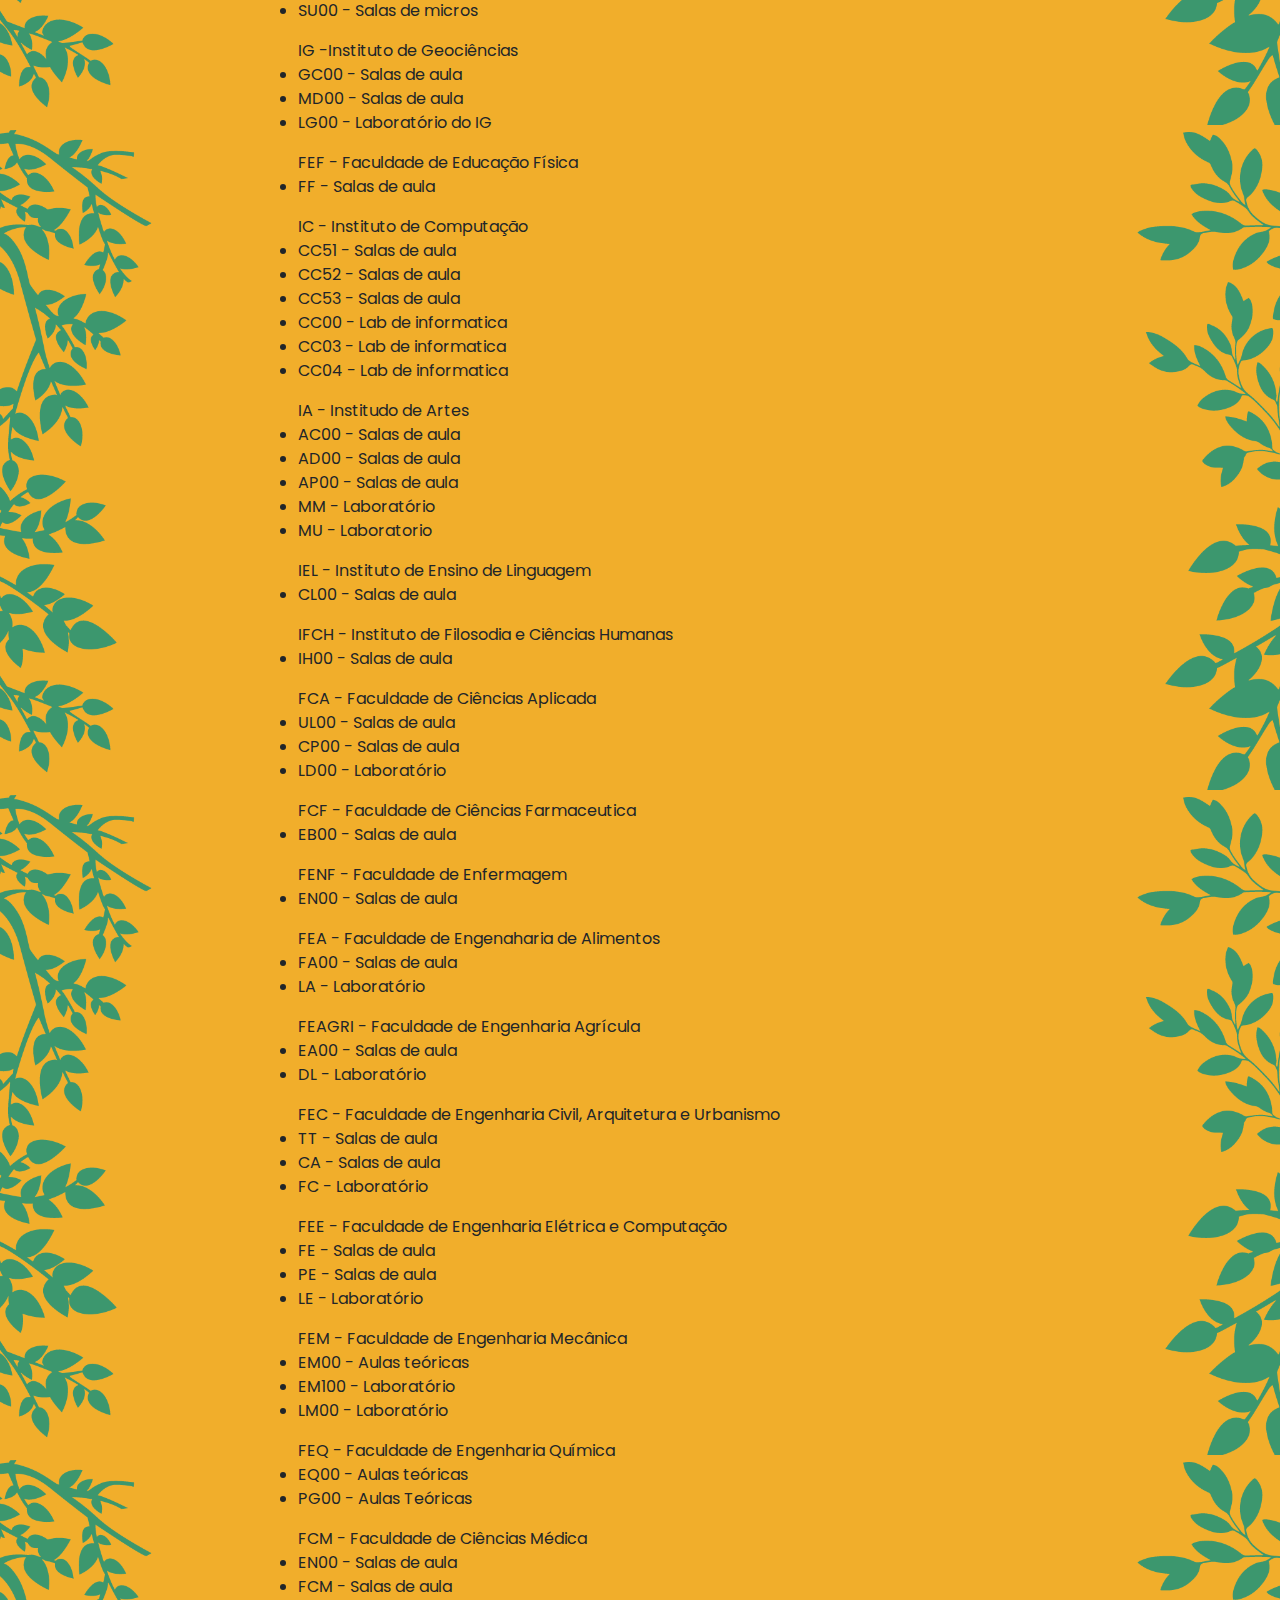
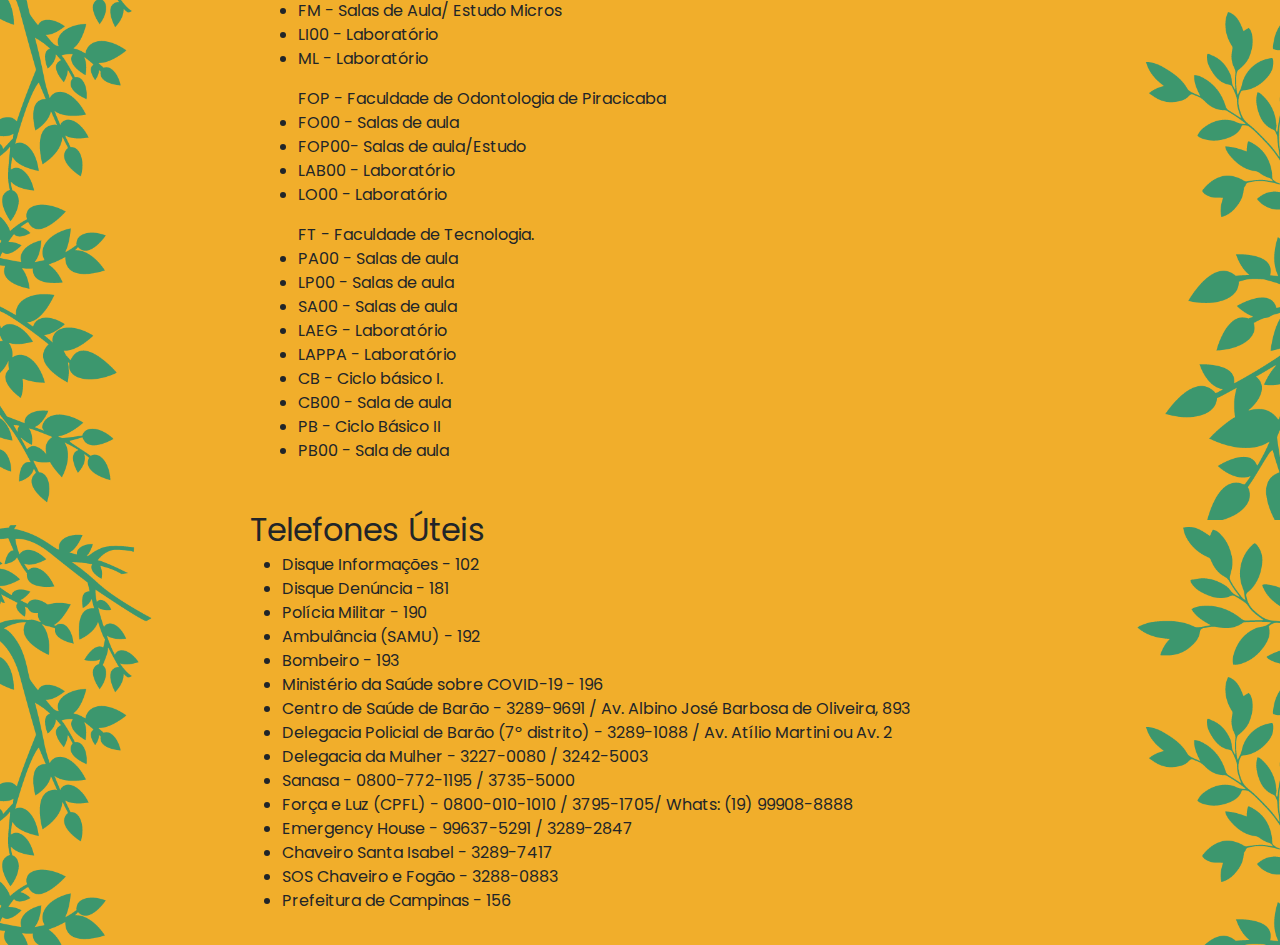
<file: content/siglas_telefones.html>
<!DOCTYPE html>
<html>
    <head>
        <meta charset="utf-8"><meta name="viewport" content="width=device-width, initial-scale=1.0, shrink-to-fit=no">
        <title>GuiaDoBixo</title>
        
        <link rel="stylesheet" href="https://cdn.jsdelivr.net/npm/bootstrap@5.1.3/dist/css/bootstrap.min.css">

        <link rel="stylesheet" href="../assets/css/navbar.css" >
        <link rel="stylesheet" href="../assets/css/main.css" >
        <link rel="stylesheet" href="../assets/css/wrapper.css" >
        <link rel="stylesheet" href="../assets/css/body.css" >
        <link rel="stylesheet" href="../assets/css/menu.css" >
        <link rel="stylesheet" href="../assets/css/card-content.css" >
        <link rel="stylesheet" href="../assets/css/logo.css" >
        <link rel="stylesheet" href="../assets/css/mapa.css" >
        <link rel="stylesheet" href="../assets/css/geral.css" >
        
        <script src="https://cdn.jsdelivr.net/npm/bootstrap@5.1.3/dist/js/bootstrap.bundle.min.js"></script>
        <script src="https://ajax.googleapis.com/ajax/libs/jquery/3.5.1/jquery.min.js"></script>
    </head>
    <body>
        <div id="wrapper-principal">
            <header id="wrapper-header">
                <nav id="navbar" class="navbar navbar-light navigation-clean mx-auto">
                    <div class="navbar-margin"></div>
                    <a class="navbar-brand" href="../index.html">
                        <img src="../assets/img/logo.png" id="logo-minimal"/>
                    </a>
                    <button data-bs-toggle="collapse" class="navbar-toggler" data-bs-target="#menu">
                        <span class="visually-hidden">Toggle navigation</span>
                        <span>Menu&nbsp;&nbsp;</span>
                        <span class="navbar-toggler-icon"></span>
                    </button>
                    <div class="navbar-margin"></div>
                    <div id="menu" class="collapse navbar-collapse list-group list-group-flush mb-2">
                        <a href="./vida-academica.html" class="list-group-item list-group-item-action text-center">Vida Acadêmica</a>
                        <a href="./siglas_telefones.html" class="list-group-item list-group-item-action text-center">Siglas e Telefones</a>
                        <a href="./saude.html" class="list-group-item list-group-item-action text-center">Saúde</a>
                        <a href="./alimentacao.html" class="list-group-item list-group-item-action text-center">Alimentação</a>
                        <a href="./transporte.html" class="list-group-item list-group-item-action text-center">Transporte</a>
                        <a href="./ferramentas.html" class="list-group-item list-group-item-action text-center">Ferramentas Úteis</a>
                        <a href="./beneficios.html" class="list-group-item list-group-item-action text-center">Benefícios por ser Aluno</a>
                        <a href="./moradia.html" class="list-group-item list-group-item-action text-center">Moradia</a>
                        <a href="./gruposcristaos.html" class="list-group-item list-group-item-action text-center">Grupos Cristãos</a>
                        <a href="./contatosinstitutos.html" class="list-group-item list-group-item-action text-center">Contatos nos Institutos</a>
                    </div>
                </nav>
            </header>
            <main id="wrapper-main-principal" class="mx-auto">
                <div class="container-fluid">
                    <div class="row m-0 p-0">
                        <div class="col my-0 mx-5 p-0">
                            <div class="card bg-transparent border-success card-content">
                                <div class="card-body">
                                    <div class="d-flex justify-content-center">
                                        <img class="session-header-logo m-2" src="../assets/img/discaslogo.png" />
                                    </div>
                                    <div class="d-flex justify-content-center">
                                        <h2 class="card-title text-center fw-bolder fs-2">Siglas e Telefones</h2>
                                    </div>
                                    <h6 class="card-subtitle mb-2"></h6>
                                    <p class="card-text text-center">
                                        Uma tarefa recorrente durante sua jornada na UNICAMP será decodificar as siglas que irão aparecer. Nesta seção você irá encontrar o significado da praticamente todas as siglas da UNICAMP. Nesta seção também estão alguns contatos que podem ser úteis e algum momento!
                                    </p>
                                </div>
                            </div>
                        </div>
                    </div>
                    <hr />
                    <div class="row m-0 p-0">
                        <div class="col my-0 mx-5 p-0">
                            <div class="card bg-transparent border-success card-content">
                                <div class="card-body">
                                    <div class="d-flex justify-content-between align-items-end">
                                        <h2 class="card-title fw-bolder fs-2">Estrutura da UNICAMP</h2>
                                    </div>
                                    <h6 class="card-subtitle mb-2"></h6>
                                    <p class="card-text">
                                        <ul>
                                            <li>DAC - Diretoria Acadêmica</li>
                                            <li>CP - Coeficênte de Progressão</li>
                                            <li>CPF - Coeficiênte de Progressão Futura</li>
                                            <li>CCG - Comissão Central de Graduação CONSU - Conselho Universitário</li>
                                            <li>CR - Coeﬁciente de Rendimento</li>
                                            <li>DCE - Diretório Central dos Estudantes </li>
                                            <li>EB - Engenharia Básica</li>
                                            <li>PG - Procuradoria Geral</li>
                                            <li>RA - Restaurante Administrativo</li>
                                            <li>RA - Registro Acadêmico</li>
                                            <li>RU - Restaurante Universitário</li>
                                            <li>RS - Restaurante Saturnino</li>
                                            <li>SAE - Serviço de Apoio ao Estudante</li>
                                            <li>SAPPE - Serviço de Apoio Psicológico e Psiquiátrico ao Estudante</li>
                                            <li>CA - Centro Acadêmico</li>
                                        </ul>
                                    </p>
                                </div>
                            </div>
                        </div>
                    </div>
                    <hr />
                    <div class="row m-0 p-0">
                        <div class="col my-0 mx-5 p-0">
                            <div class="card bg-transparent border-success card-content">
                                <div class="card-body">
                                    <div class="d-flex justify-content-between align-items-end">
                                        <h2 class="card-title fw-bolder fs-2">Institutos e Faculdades</h2>
                                    </div>
                                    <h6 class="card-subtitle mb-2"></h6>
                                    <p class="card-text">
                                        <ul>
                                            <li>IMECC - Intituto de Matematica, Estatítisca e Computação Ciêntifica</li>
                                            <li>IFGW - Instituto de Física "Gleb Wataghin"</li>
                                            <li>IQ - Insituto de Química </li>
                                            <li>FE - Faculdade de Educação </li>
                                            <li>IB - Instituto de Biologia</li>
                                            <li>IE - Instituto de Economia</li>
                                            <li>IG -Instituto de Geociências</li>
                                            <li>FEF - Faculdade de Educação Física</li>
                                            <li>IC - Instituto de Computação </li>
                                            <li>IAR - Institudo de Artes</li>
                                            <li>IEL - Instituto de Ensino de Linguagem</li>
                                        </ul>
                                    </p>
                                    <div>
                                        <iframe class="mapa" src="https://www.google.com/maps/d/embed?mid=10sVrEzblwc6KzAByWCQqsEbgcV0wp7Y&ehbc=2E312F"></iframe>
                                        
                                        <iframe class="mapa" src="https://www.google.com/maps/d/embed?mid=1mT0Q9ey42m1vqzZTtDRCPxTor_Vo-io&ehbc=2E312F"></iframe>
                                    </div>
                                </div>
                            </div>
                        </div>
                    </div>
                    <hr />
                    <div class="row m-0 p-0">
                        <div class="col my-0 mx-5 p-0">
                            <div class="card bg-transparent border-success card-content">
                                <div class="card-body">
                                    <div class="d-flex justify-content-between align-items-end">
                                        <h2 class="card-title fw-bolder fs-2">Salas de Aula</h2>
                                    </div>
                                    <h6 class="card-subtitle mb-2"></h6>
                                    <p class="card-text">
                                        Durante a sua graduação, você frequentará diferentes salas de aulas em diferentes lugares na Unicamp, para encontrar a sua sala, você precisará fazer alguns passos, verificar qual sala que deverá ir, basta olhar no PDF que a própria DAC te envia na ato da matrícula, embaixo da discplina. terá a sigla de sala de aula. Demais dúvidas, acesse <a href="https://salas.basico.unicamp.br/salas/buscasala.xhtml">este site</a>. Para você não ficar perdido, listamos os institutos com a salas de aula pra você:

                                        <ul>
                                            IQ - instituto de quimica: 
                                            <li>
                                                LQ - Laboratório de quimica
                                            </li>
                                            <li>
                                                IQ00 - Salas de aula
                                            </li>
                                        </ul>
                                        

                                        <ul>
                                            IFGW - Instituto de Física "Gleb Wataghin"
                                            <li>
                                                IF00 - Sala de aula
                                            </li>
                                            <li>
                                                LF00 - Laboratório de Física
                                            </li>
                                        </ul>

                                        <ul>
                                            FE - Faculdade de Educação 
                                            <li>
                                                ED00 - Salas de aula do prédio anexo da Faculdade de Educação (subindo as escadas colorida)
                                            </li>
                                            <li>
                                                LL00 - Salas de aula no Predio Paulo Freire(principal) da Faculdade de Educação
                                            </li>
                                            <li>

                                            </li>
                                        </ul>
                                        
                                        <ul>
                                            IMECC - Intituto de Matematica, Estatítisca e Computação Ciêntifica
                                            <li>
                                                IM00 - Salas de aula
                                            </li>
                                        </ul>

                                        <ul>
                                            IB - Instituto de Biologia
                                            <li>
                                                IB00 -  Salas de aula
                                            </li>
                                            <li>
                                                MB00 - Laboratório
                                            </li>
                                            <li>
                                                LB00 - Laboratório
                                            </li>
                                            <li>
                                                BF00 - Laboratório
                                            </li>
                                        </ul>
                                        
                                        <ul>
                                            IE - Instituto de Economia
                                            <li>
                                                IE00 - Salas de aula
                                            </li>
                                            <li>
                                                SU00 - Salas de micros
                                            </li>
                                        </ul>
                                        
                                        <ul>
                                            IG -Instituto de Geociências
                                            <li>
                                                GC00 - Salas de aula
                                            </li>
                                            <li>
                                                MD00 - Salas de aula
                                            </li>
                                            <li>
                                                LG00 - Laboratório do IG
                                            </li>
                                        </ul>
                                        
                                        <ul>
                                            FEF - Faculdade de Educação Física
                                            <li>
                                                FF - Salas de aula 
                                            </li>
                                        </ul>
                                        

                                        <ul>
                                            IC - Instituto de Computação 
                                            <li>
                                                CC51 - Salas de aula
                                            </li>
                                            <li>
                                                CC52 - Salas de aula
                                            </li>
                                            <li>
                                                CC53 - Salas de aula
                                            </li>
                                            <li>
                                                CC00 - Lab de informatica
                                            </li>
                                            <li>
                                                CC03 - Lab de informatica
                                            </li>
                                            <li>
                                                CC04 - Lab de informatica
                                            </li>
                                        </ul>
                                        
                                        <ul>
                                            IA - Institudo de Artes
                                            <li>
                                                AC00 - Salas de aula
                                            </li>
                                            <li>
                                                AD00 - Salas de aula
                                            </li>
                                            <li>
                                                AP00 - Salas de aula
                                            </li>
                                            <li>
                                                MM - Laboratório 
                                            </li>
                                            <li>
                                                MU - Laboratorio
                                            </li>
                                        </ul>

                                        <ul>
                                            IEL - Instituto de Ensino de Linguagem
                                            <li>
                                                CL00 - Salas de aula
                                            </li>
                                        </ul>
                                        
                                        <ul>
                                            IFCH - Instituto de Filosodia e Ciências Humanas
                                            <li>
                                                IH00 - Salas de aula
                                            </li>
                                        </ul>
                                        
                                        <ul>
                                            FCA - Faculdade de Ciências Aplicada
                                            <li>
                                                UL00 - Salas de aula
                                            </li>
                                            <li>
                                                CP00 - Salas de aula
                                            </li>
                                            <li>
                                                LD00 - Laboratório
                                            </li>
                                        </ul>
                                        

                                        <ul>
                                            FCF - Faculdade de Ciências Farmaceutica 
                                            <li>
                                                EB00 - Salas de aula
                                            </li>
                                        </ul>
                                        
                                        <ul>
                                            FENF - Faculdade de Enfermagem
                                            <li>
                                                EN00 - Salas de aula
                                            </li>
                                        </ul>
                                        
                                        <ul>
                                            FEA - Faculdade de Engenaharia de Alimentos
                                            <li>
                                                FA00 - Salas de aula
                                            </li>
                                            <li>
                                                LA - Laboratório
                                            </li>
                                        </ul>

                                        <ul>
                                            FEAGRI - Faculdade de Engenharia Agrícula
                                            <li>
                                                EA00 - Salas de aula
                                            </li>
                                            <li>
                                                DL - Laboratório 
                                            </li>
                                        </ul>
                                        
                                        <ul>
                                            FEC - Faculdade de Engenharia Civil, Arquitetura e Urbanismo
                                            <li>
                                                TT - Salas de aula
                                            </li>
                                            <li>
                                                CA - Salas de aula
                                            </li>
                                            <li>
                                                FC - Laboratório
                                            </li>
                                        </ul>
                                        
                                        <ul>
                                            FEE - Faculdade de Engenharia Elétrica e Computação
                                            <li>
                                                FE - Salas de aula
                                            </li>
                                            <li>
                                                PE - Salas de aula
                                            </li>
                                            <li>
                                                LE - Laboratório 
                                            </li>
                                        </ul>
                                        
                                        <ul>
                                            FEM - Faculdade de Engenharia Mecânica
                                            <li>
                                                EM00 - Aulas teóricas
                                            </li>
                                            <li>
                                                EM100 - Laboratório
                                            </li>
                                            <li>
                                                LM00 - Laboratório
                                            </li>
                                        </ul>
                                        

                                        <ul>
                                            FEQ - Faculdade de Engenharia Química
                                            <li>
                                                EQ00 - Aulas teóricas
                                            </li>
                                            <li>
                                                PG00 - Aulas Teóricas
                                            </li>
                                        </ul>
                                        
                                        <ul>
                                            FCM - Faculdade de Ciências Médica
                                            <li>
                                                EN00 - Salas de aula 
                                            </li>
                                            <li>
                                                FCM - Salas de aula
                                            </li>
                                            <li>
                                                FM - Salas de Aula/ Estudo  Micros
                                            </li>
                                            <li>
                                                LI00 - Laboratório 
                                            </li>
                                            <li>
                                                ML - Laboratório 
                                            </li>
                                        </ul>
                                        

                                        <ul>
                                            FOP - Faculdade de Odontologia de Piracicaba
                                            <li>
                                                FO00 - Salas de aula
                                            </li>
                                            <li>
                                                FOP00-  Salas de aula/Estudo
                                            </li>
                                            <li>
                                                LAB00 - Laboratório
                                            </li>
                                            <li>
                                                LO00 - Laboratório
                                            </li>
                                        </ul>

                                        <ul>
                                            FT - Faculdade de Tecnologia.
                                            <li>
                                                PA00 - Salas de aula
                                            </li>
                                            <li>
                                                LP00 - Salas de aula
                                            </li>
                                            <li>
                                                SA00 - Salas de aula
                                            </li>
                                            <li>
                                                LAEG - Laboratório
                                            </li>
                                            <li>
                                                LAPPA - Laboratório
                                            </li>
                                            <li>
                                                CB - Ciclo básico I.
                                            </li>
                                            <li>
                                                CB00 - Sala de aula
                                            </li>
                                            <li>
                                                PB - Ciclo Básico II
                                            </li>
                                            <li>
                                                PB00 - Sala de aula
                                            </li>
                                        </ul>
                                    </p>
                                </div>
                            </div>
                        </div>
                    </div>
                    <div id="row5" class="row m-0 p-0">
                        <div class="col my-0 mx-5 p-0">
                            <div id="card5" class="card bg-transparent border-success card-content">
                                <div class="card-body px-0">
                                    <h2 class="card-title">Telefones Úteis</h2>
                                    <h6 class="card-subtitle mb-2"></h6>
                                    <div class="container p-0 m-0">
                                        <ul>
                                            <li>Disque Informações - 102</li>
                                            <li>Disque Denúncia - 181 </li>
                                            <li>Polícia Militar - 190</li>
                                            <li>Ambulância (SAMU) - 192</li>
                                            <li>Bombeiro - 193</li>
                                            <li>Ministério da Saúde sobre COVID-19 - 196</li>
                                            <li>Centro de Saúde de Barão - 3289-9691 / Av. Albino José Barbosa de Oliveira, 893</li>
                                            <li>Delegacia Policial de Barão (7º distrito) - 3289-1088 / Av. Atílio Martini ou Av. 2</li>
                                            <li>Delegacia da Mulher - 3227-0080 / 3242-5003</li>
                                            <li>Sanasa - 0800-772-1195 / 3735-5000 </li>
                                            <li>Força e Luz (CPFL) - 0800-010-1010 / 3795-1705/ Whats: (19) 99908-8888</li>
                                            <li>Emergency House - 99637-5291 / 3289-2847</li>
                                            <li>Chaveiro Santa Isabel - 3289-7417</li>
                                            <li>SOS Chaveiro e Fogão - 3288-0883</li>
                                            <li>Prefeitura de Campinas - 156</li>
                                        </ul>
                                    </div>
                                </div>
                            </div>
                        </div>
                    </div>
                </div>
            </main>
        </div> 
    </body>
</html>
</file>
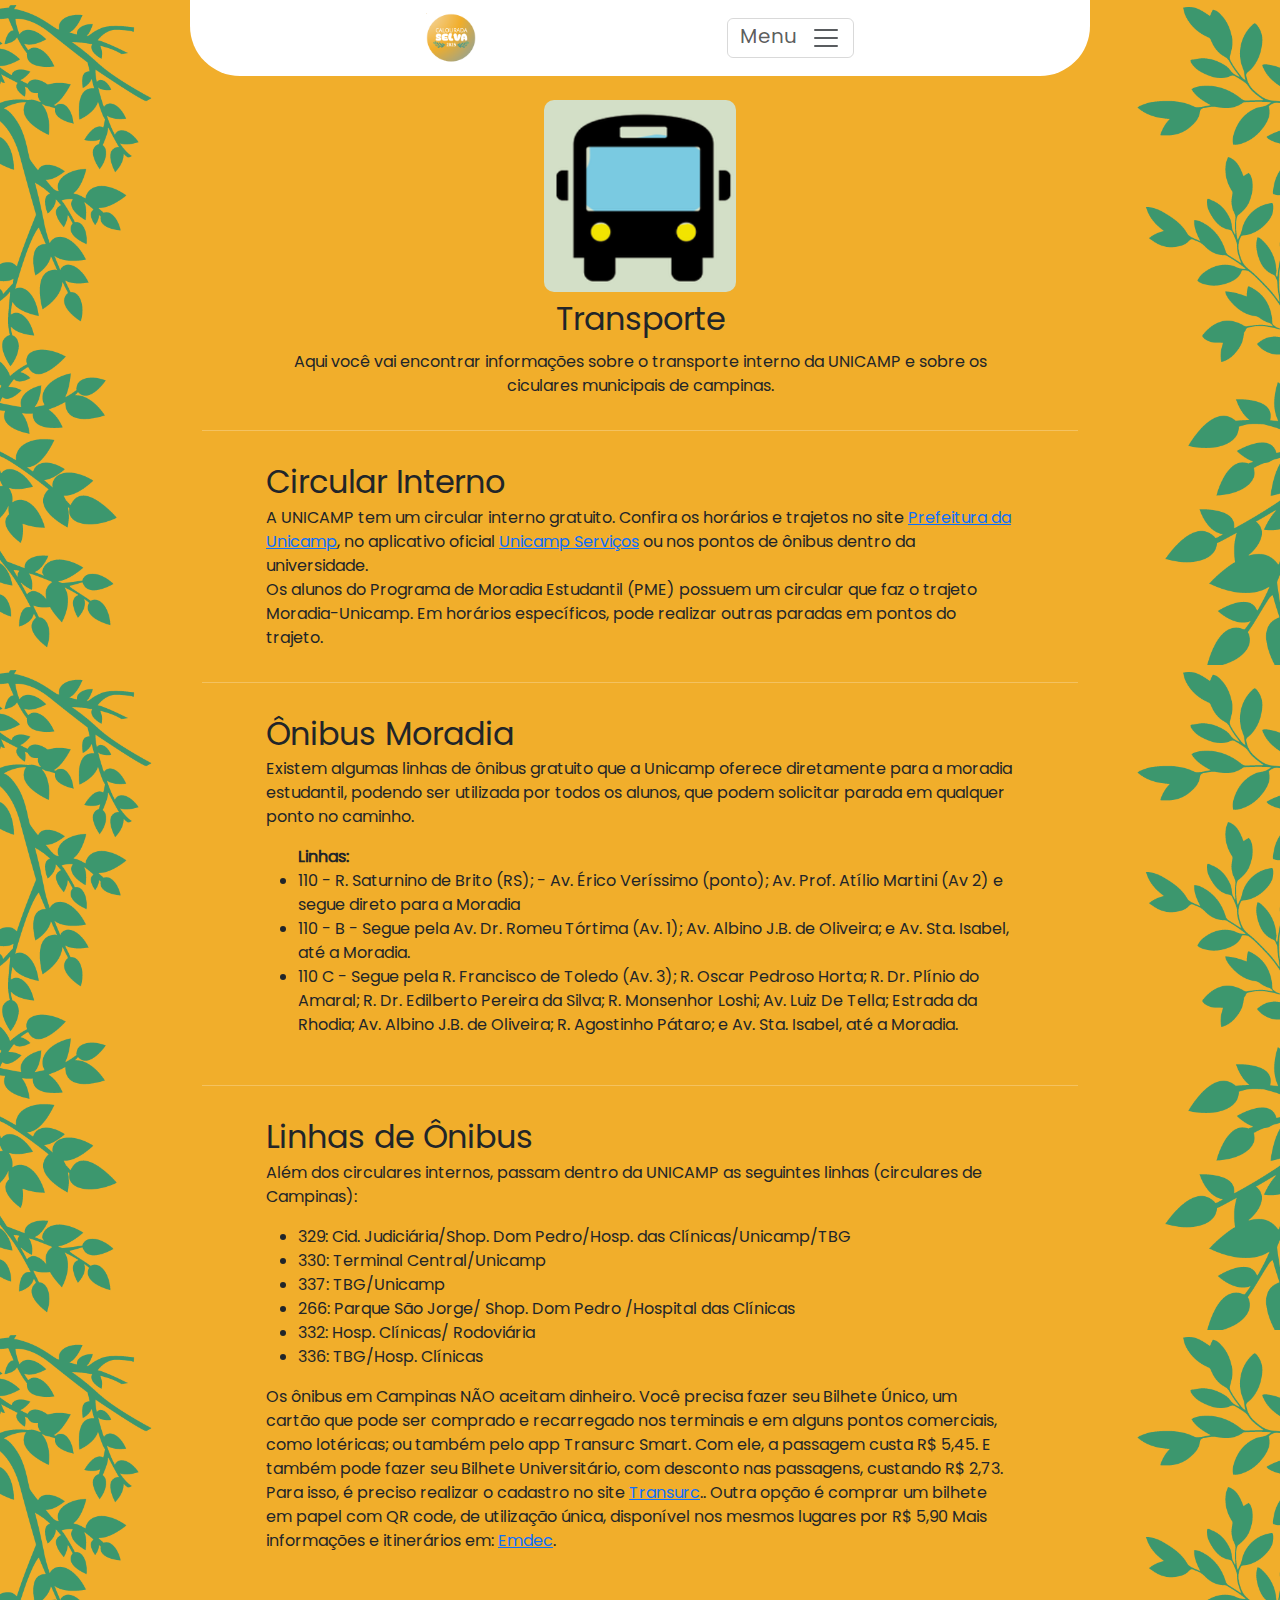
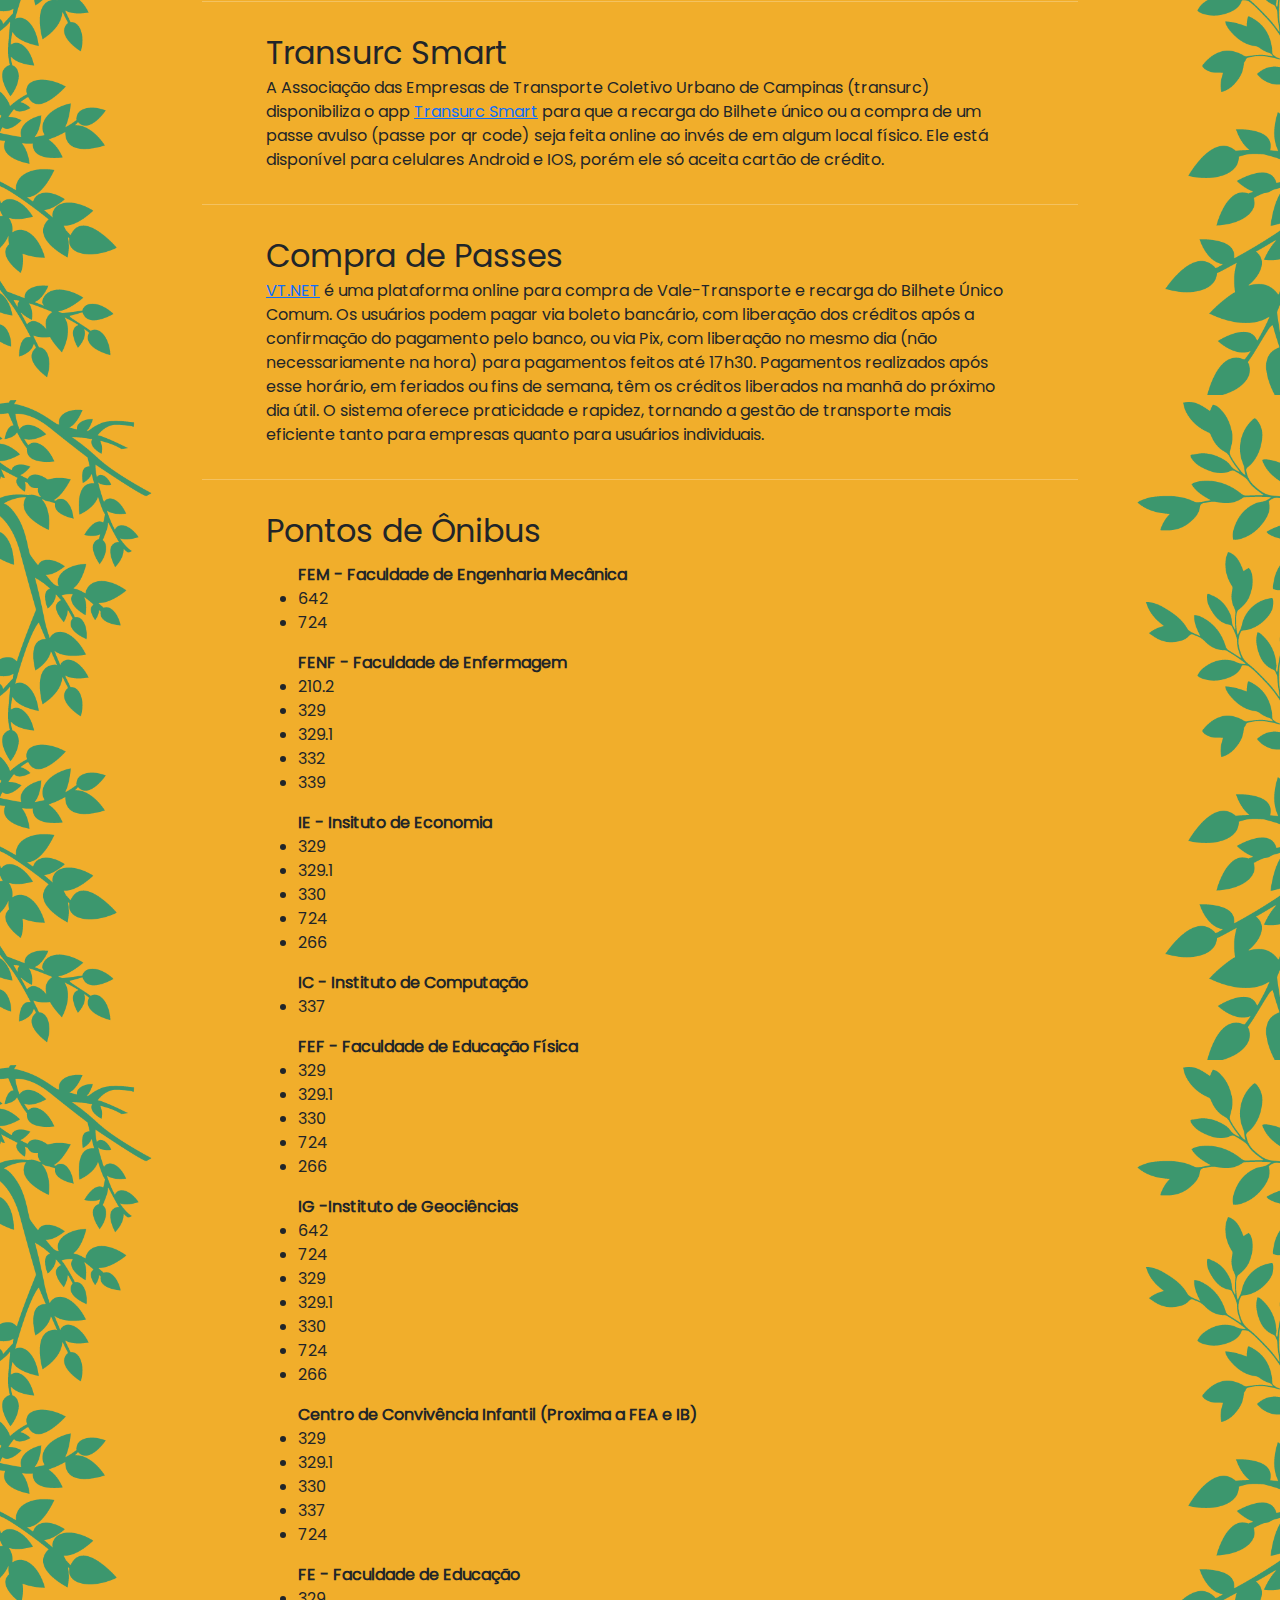
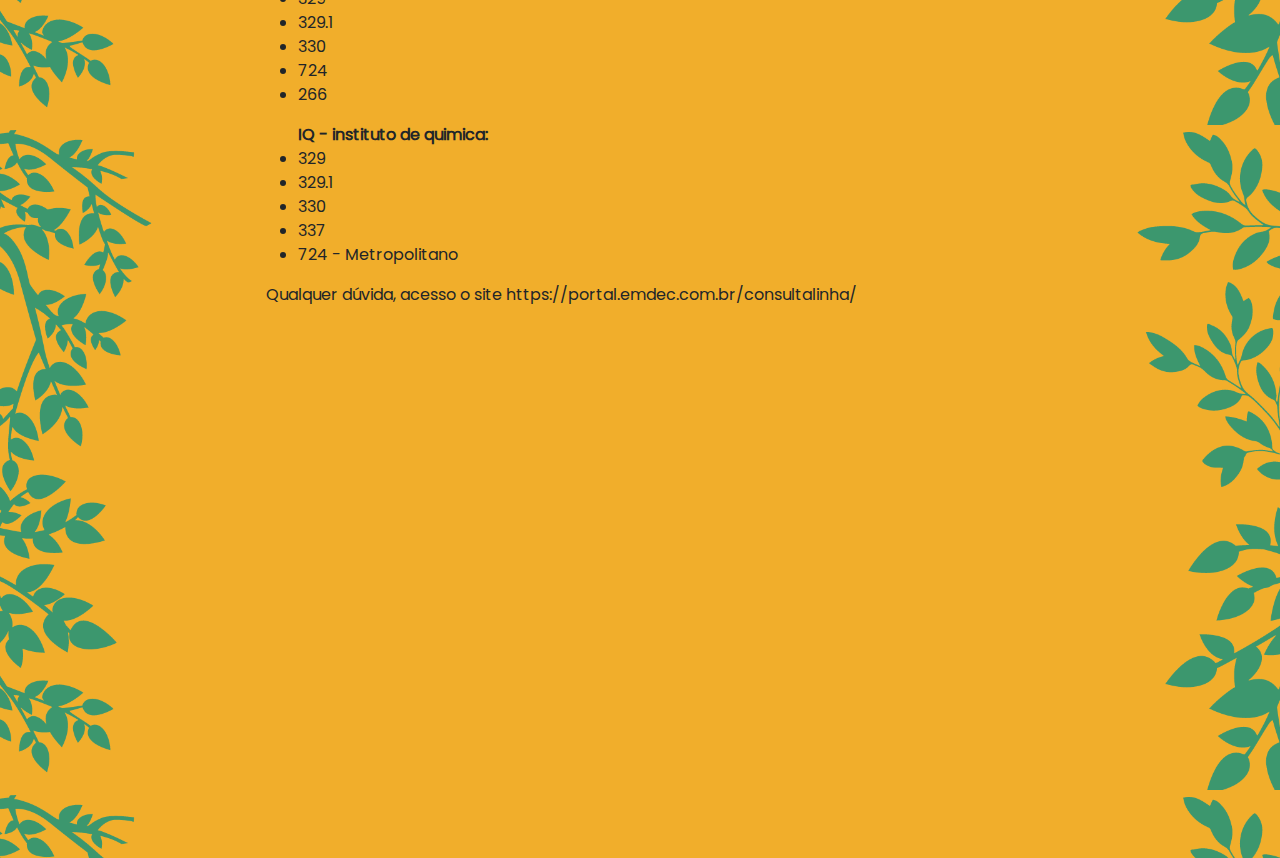
<file: content/transporte.html>
<!DOCTYPE html>
<html>
    <head>
        <meta charset="utf-8"><meta name="viewport" content="width=device-width, initial-scale=1.0, shrink-to-fit=no">
        <title>GuiaDoBixo</title>
        
        <link rel="stylesheet" href="https://cdn.jsdelivr.net/npm/bootstrap@5.1.3/dist/css/bootstrap.min.css">

        <link rel="stylesheet" href="../assets/css/navbar.css" >
        <link rel="stylesheet" href="../assets/css/main.css" >
        <link rel="stylesheet" href="../assets/css/wrapper.css" >
        <link rel="stylesheet" href="../assets/css/body.css" >
        <link rel="stylesheet" href="../assets/css/menu.css" >
        <link rel="stylesheet" href="../assets/css/card-content.css" >
        <link rel="stylesheet" href="../assets/css/logo.css" >
        <link rel="stylesheet" href="../assets/css/mapa.css" >
        <link rel="stylesheet" href="../assets/css/geral.css" >

        <script src="https://cdn.jsdelivr.net/npm/bootstrap@5.1.3/dist/js/bootstrap.bundle.min.js"></script>
        <script src="https://ajax.googleapis.com/ajax/libs/jquery/3.5.1/jquery.min.js"></script>
    </head>
    <body>
        <div id="wrapper-principal">
            <header id="wrapper-header">
                <nav id="navbar" class="navbar navbar-light navigation-clean mx-auto">
                    <div class="navbar-margin"></div>
                    <a class="navbar-brand" href="../index.html">
                        <img src="../assets/img/logo.png" id="logo-minimal"/>
                    </a>
                    <button data-bs-toggle="collapse" class="navbar-toggler" data-bs-target="#menu">
                        <span class="visually-hidden">Toggle navigation</span>
                        <span>Menu&nbsp;&nbsp;</span>
                        <span class="navbar-toggler-icon"></span>
                    </button>
                    <div class="navbar-margin"></div>
                    <div id="menu" class="collapse navbar-collapse list-group list-group-flush mb-2">
                        <a href="./vida-academica.html" class="list-group-item list-group-item-action text-center">Vida Acadêmica</a>
                        <a href="./siglas_telefones.html" class="list-group-item list-group-item-action text-center">Siglas e Telefones</a>
                        <a href="./saude.html" class="list-group-item list-group-item-action text-center">Saúde</a>
                        <a href="./alimentacao.html" class="list-group-item list-group-item-action text-center">Alimentação</a>
                        <a href="./transporte.html" class="list-group-item list-group-item-action text-center">Transporte</a>
                        <a href="./ferramentas.html" class="list-group-item list-group-item-action text-center">Ferramentas Úteis</a>
                        <a href="./beneficios.html" class="list-group-item list-group-item-action text-center">Benefícios por ser Aluno</a>
                        <a href="./moradia.html" class="list-group-item list-group-item-action text-center">Moradia</a>
                        <a href="./gruposcristaos.html" class="list-group-item list-group-item-action text-center">Grupos Cristãos</a>
                        <a href="./contatosinstitutos.html" class="list-group-item list-group-item-action text-center">Contatos nos Institutos</a>
                    </div>
                </nav>
            </header>
            <main id="wrapper-main-principal" class="mx-auto">
                <div class="container-fluid">
                    <div class="row m-0 p-0">
                        <div class="col my-0 mx-5 p-0">
                            <div class="card bg-transparent border-success card-content">
                                <div class="card-body">
                                    <div class="d-flex justify-content-center">
                                        <img class="session-header-logo m-2" src="../assets/img/transportelogo.png" />
                                    </div>
                                    <div class="d-flex justify-content-center">
                                        <h2 class="card-title text-center">Transporte</h2>
                                    </div>
                                    <h6 class="card-subtitle mb-2"></h6>
                                    <p class="card-text text-center">
                                        Aqui você vai encontrar informações sobre o transporte interno da UNICAMP e sobre os ciculares municipais de campinas.
                                    </p>
                                </div>
                            </div>
                        </div>
                    </div>
                    <hr />
                    <div class="row m-0 p-0">
                        <div class="col my-0 mx-5 p-0">
                            <div class="card bg-transparent border-success card-content">
                                <div class="card-body">
                                    <h2 class="card-title">Circular Interno</h2>
                                    <h6 class="card-subtitle mb-2"></h6>
                                    <p class="card-text">
                                        A UNICAMP tem um circular interno gratuito. Confira os horários e trajetos no site  <a href="https://www.prefeitura.unicamp.br/servicos/unitransp/circular-interno/">Prefeitura da Unicamp</a>, no aplicativo oficial <a href="https://play.google.com/store/apps/details?id=br.unicamp.ccuec.unicampservicos">Unicamp Serviços</a> ou nos pontos de ônibus dentro da universidade.
                                        <br />
                                        Os alunos do Programa de Moradia Estudantil (PME) possuem um circular que faz o  trajeto Moradia-Unicamp. Em horários específicos, pode realizar outras paradas em pontos do trajeto.
                                    </p>
                                </div>
                            </div>
                        </div>
                    </div>
                    <hr />
                    <div class="row m-0 p-0">
                        <div class="col my-0 mx-5 p-0">
                            <div class="card bg-transparent border-success card-content">
                                <div class="card-body">
                                    <h2 class="card-title">Ônibus Moradia</h2>
                                    <h6 class="card-subtitle mb-2"></h6>
                                    <p class="card-text">
                                        Existem algumas linhas de ônibus gratuito que a Unicamp oferece diretamente para a moradia estudantil, podendo ser utilizada por todos os alunos, que podem solicitar parada em qualquer ponto no caminho.
                                        <ul>
                                            <span class="fw-bold">
                                                Linhas: 
                                            </span>
                                            <li>
                                                110 - R. Saturnino de Brito (RS); - Av. Érico Veríssimo (ponto); Av. Prof. Atílio Martini (Av 2) e segue direto para a Moradia
                                            </li>
                                            <li>
                                                110 - B - Segue pela Av. Dr. Romeu Tórtima (Av. 1); Av. Albino J.B. de Oliveira; e Av. Sta. Isabel, até a Moradia.
                                            </li>
                                            <li>
                                                110 C - Segue pela R. Francisco de Toledo (Av. 3); R. Oscar Pedroso Horta; R. Dr. Plínio do Amaral; R. Dr. Edilberto Pereira da Silva; R. Monsenhor Loshi; Av. Luiz De Tella; Estrada da Rhodia; Av. Albino J.B. de Oliveira; R. Agostinho Pátaro; e Av. Sta. Isabel, até a Moradia.
                                            </li>
                                        </ul>
                                    </p>
                                </div>
                            </div>
                        </div>
                    </div>
                    <hr />
                    <div class="row m-0 p-0">
                        <div class="col my-0 mx-5 p-0">
                            <div class="card bg-transparent border-success card-content">
                                <div class="card-body">
                                    <h2 class="card-title">Linhas de Ônibus</h2>
                                    <h6 class="card-subtitle mb-2"></h6>
                                    <p class="card-text">
                                        Além dos circulares internos, passam dentro da UNICAMP as seguintes linhas (circulares de Campinas): 
                                        <ul>
                                            <li>329: Cid. Judiciária/Shop. Dom Pedro/Hosp. das Clínicas/Unicamp/TBG</li>
                                            <li>330: Terminal Central/Unicamp</li>
                                            <li>337: TBG/Unicamp </li>
                                            <li>266: Parque São Jorge/ Shop. Dom Pedro /Hospital das Clínicas</li>
                                            <li>332: Hosp. Clínicas/ Rodoviária</li>
                                            <li>336: TBG/Hosp. Clínicas</li>
                                        </ul>

                                        Os ônibus em Campinas NÃO aceitam dinheiro. Você precisa fazer seu Bilhete Único, um cartão que pode ser comprado e recarregado nos terminais e em alguns pontos comerciais, como lotéricas; ou também pelo app Transurc Smart. Com ele, a passagem custa R$ 5,45. E também pode fazer seu Bilhete Universitário, com desconto nas passagens, custando R$ 2,73. Para isso, é preciso realizar o cadastro no site <a href="https://www.transurc.com.br/">Transurc</a>.. Outra opção é comprar um bilhete em papel com QR code, de utilização única, disponível nos mesmos lugares por R$ 5,90 Mais informações e itinerários em: <a href="http://www.emdec.com.br">Emdec</a>.
                                    </p>
                                </div>
                            </div>
                        </div>
                    </div>
                    <hr />
                    <div class="row m-0 p-0">
                        <div class="col my-0 mx-5 p-0">
                            <div class="card bg-transparent border-success card-content">
                                <div class="card-body">
                                    <h2 class="card-title">Transurc Smart</h2>
                                    <h6 class="card-subtitle mb-2"></h6>
                                    <p class="card-text">
                                        A Associação das Empresas de Transporte Coletivo Urbano de Campinas (transurc) disponibiliza o app <a href="https://play.google.com/store/apps/details?id=br.com.pmb.abt.transurc&hl=pt_BR&gl=US">Transurc Smart</a> para que a recarga do Bilhete único ou a compra de um passe avulso (passe por qr code) seja feita online ao invés de em algum local físico. Ele está disponível para celulares Android e IOS, porém ele só aceita cartão de crédito.
                                    </p>
                                </div>
                            </div>
                        </div>
                    </div>
                    <hr />
                    <div class="row m-0 p-0">
                        <div class="col my-0 mx-5 p-0">
                            <div class="card bg-transparent border-success card-content">
                                <div class="card-body">
                                    <h2 class="card-title">Compra de Passes</h2>
                                    <h6 class="card-subtitle mb-2"></h6>
                                    <p class="card-text">
                                        <a href="https://www.transurc.com.br/servicos/comprar-passes-vt-net/">VT.NET</a> é uma plataforma online para compra de Vale-Transporte e recarga do Bilhete Único Comum. Os usuários podem pagar via boleto bancário, com liberação dos créditos após a confirmação do pagamento pelo banco, ou via Pix, com liberação no mesmo dia (não necessariamente na hora) para pagamentos feitos até 17h30. Pagamentos realizados após esse horário, em feriados ou fins de semana, têm os créditos liberados na manhã do próximo dia útil. O sistema oferece praticidade e rapidez, tornando a gestão de transporte mais eficiente tanto para empresas quanto para usuários individuais.

                                    </p>
                                </div>
                            </div>
                        </div>
                    </div>
                    <hr />
                    <div class="row m-0 p-0">
                        <div class="col my-0 mx-5 p-0">
                            <div class="card bg-transparent border-success card-content">
                                <div class="card-body">
                                    <h2 class="card-title">Pontos de Ônibus</h2>
                                    <h6 class="card-subtitle mb-2"></h6>
                                    <p class="card-text">
                                        <ul>
                                            <span class="fw-bold">
                                                FEM - Faculdade de Engenharia Mecânica
                                            </span>
                                            <li>642</li>
                                            <li>724</li>
                                        </ul>
                                        <ul>
                                            <span class="fw-bold">
                                                FENF - Faculdade de Enfermagem
                                            </span>
                                            <li>210.2</li>
                                            <li>329</li>
                                            <li>329.1</li>
                                            <li>332</li>
                                            <li>339</li>
                                        </ul>
                                        <ul>
                                            <span class="fw-bold">
                                                IE - Insituto de Economia
                                            </span>

                                            <li>329 </li>
                                            <li>329.1 </li>
                                            <li>330</li>
                                            <li>724</li>
                                            <li>266</li>
                                        </ul>
                                        <ul>
                                            <span class="fw-bold">
                                                IC - Instituto de Computação 
                                            </span>
                                            <li>337</li>
                                        </ul>
                                        <ul>
                                            <span class="fw-bold">
                                                FEF - Faculdade de Educação Física
                                            </span>
                                            <li>329 </li>
                                            <li>329.1 </li>
                                            <li>330</li>
                                            <li>724</li>
                                            <li>266</li>
                                        </ul>
                                        <ul>
                                            <span class="fw-bold">
                                                IG -Instituto de Geociências
                                            </span>
                                            <li>642</li>
                                            <li>724</li>
                                            <li>329 </li>
                                            <li>329.1 </li>
                                            <li>330</li>
                                            <li>724</li>
                                            <li>266</li>
                                        </ul>
                                        <ul>
                                            <span class="fw-bold">
                                                Centro de Convivência Infantil (Proxima a FEA e IB)
                                            </span>
                                            <li>329 </li>
                                            <li>329.1</li>
                                            <li>330 </li>
                                            <li>337 </li>
                                            <li>724</li>
                                        </ul>
                                        <ul>
                                            <span class="fw-bold">
                                                FE - Faculdade de Educação 
                                            </span>
                                            <li>329 </li>
                                            <li>329.1 </li>
                                            <li>330</li>
                                            <li>724</li>
                                            <li>266</li>
                                        </ul>
                                        <ul>
                                            <span class="fw-bold">
                                                IQ - instituto de quimica: 
                                            </span>
                                            <li>329 </li>
                                            <li>329.1</li>
                                            <li>330 </li>
                                            <li>337 </li>
                                            <li>724 - Metropolitano </li>
                                        </ul>
                                        Qualquer dúvida, acesso o site https://portal.emdec.com.br/consultalinha/
                                    </p>
                                    <div>
                                        <iframe class="mapa" src="https://www.google.com/maps/d/u/0/embed?mid=1OxdxrIXH7VQb49T7XSXshzap51T4uwid&ehbc=2E312F"></iframe>
                                    </div>
                                </div>
                            </div>
                        </div>
                    </div>
                </div>
            </main>
        </div> 
    </body>
</html>
</file>
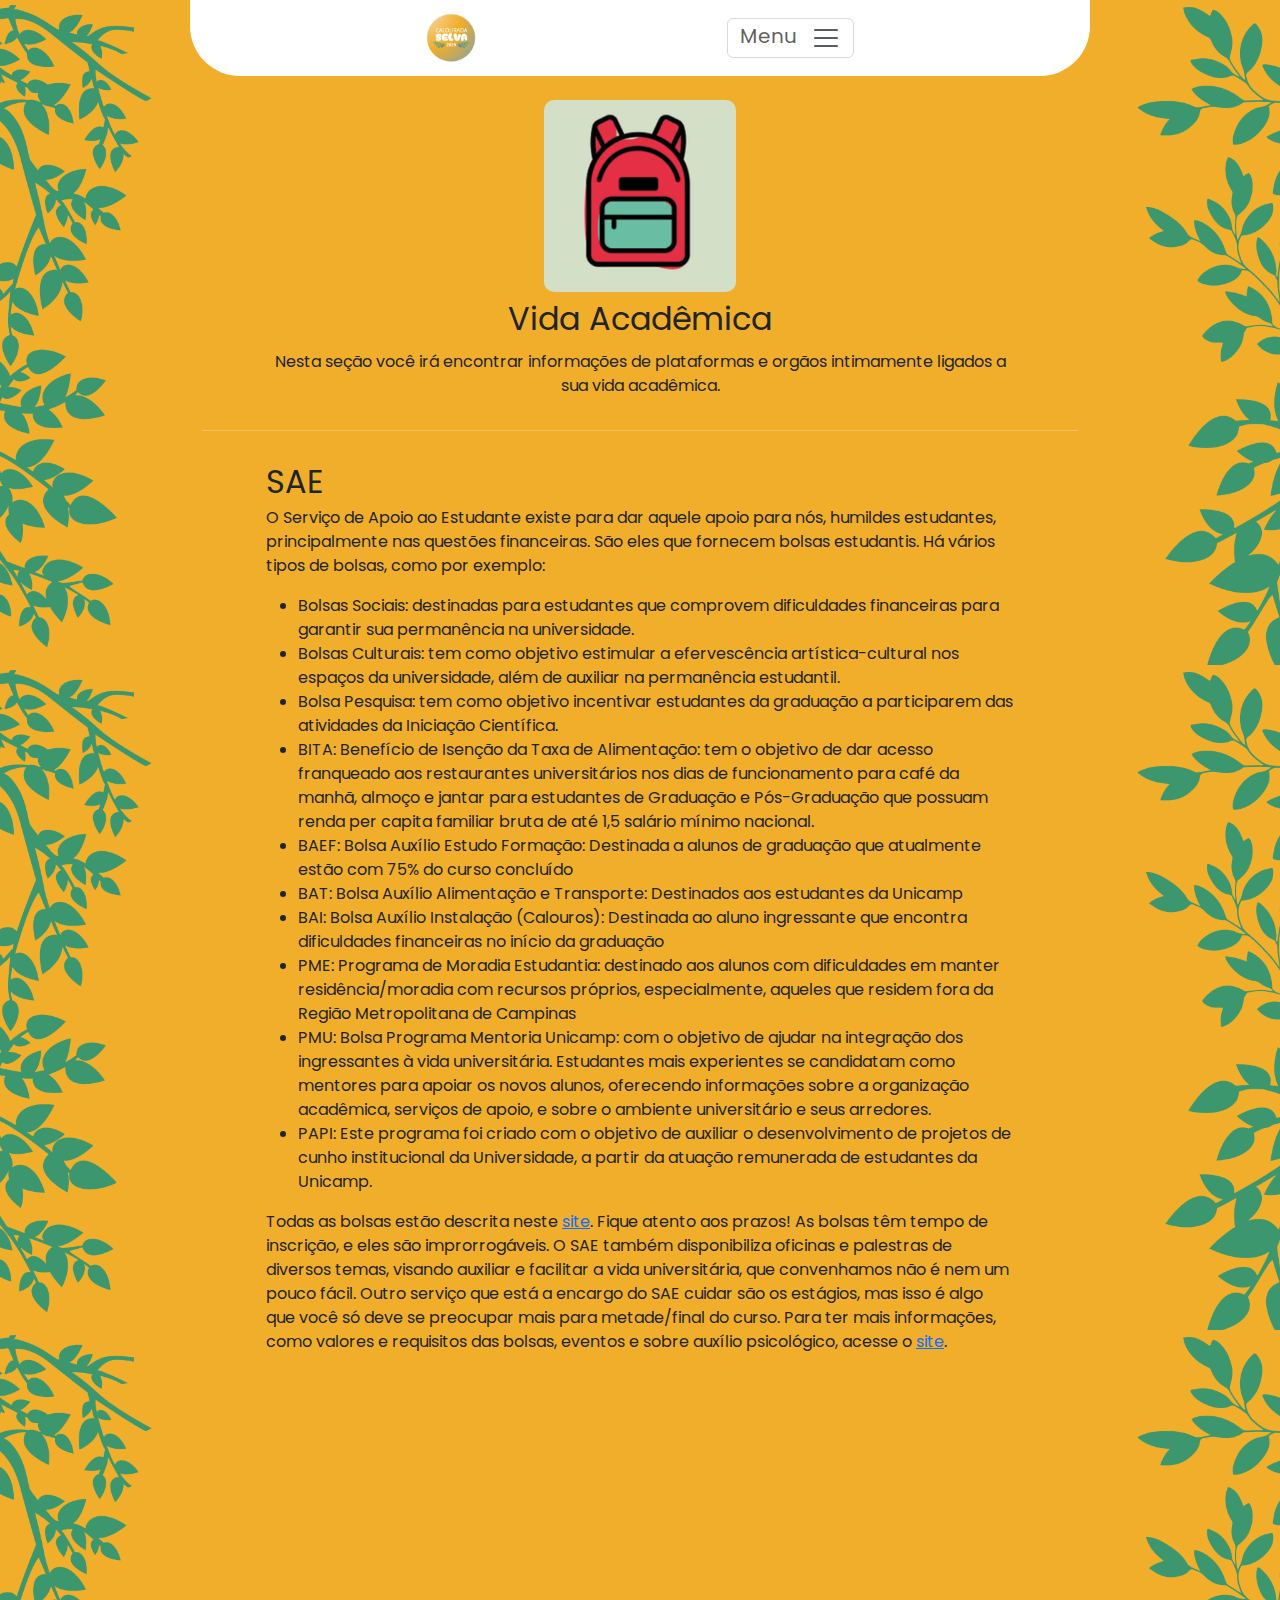
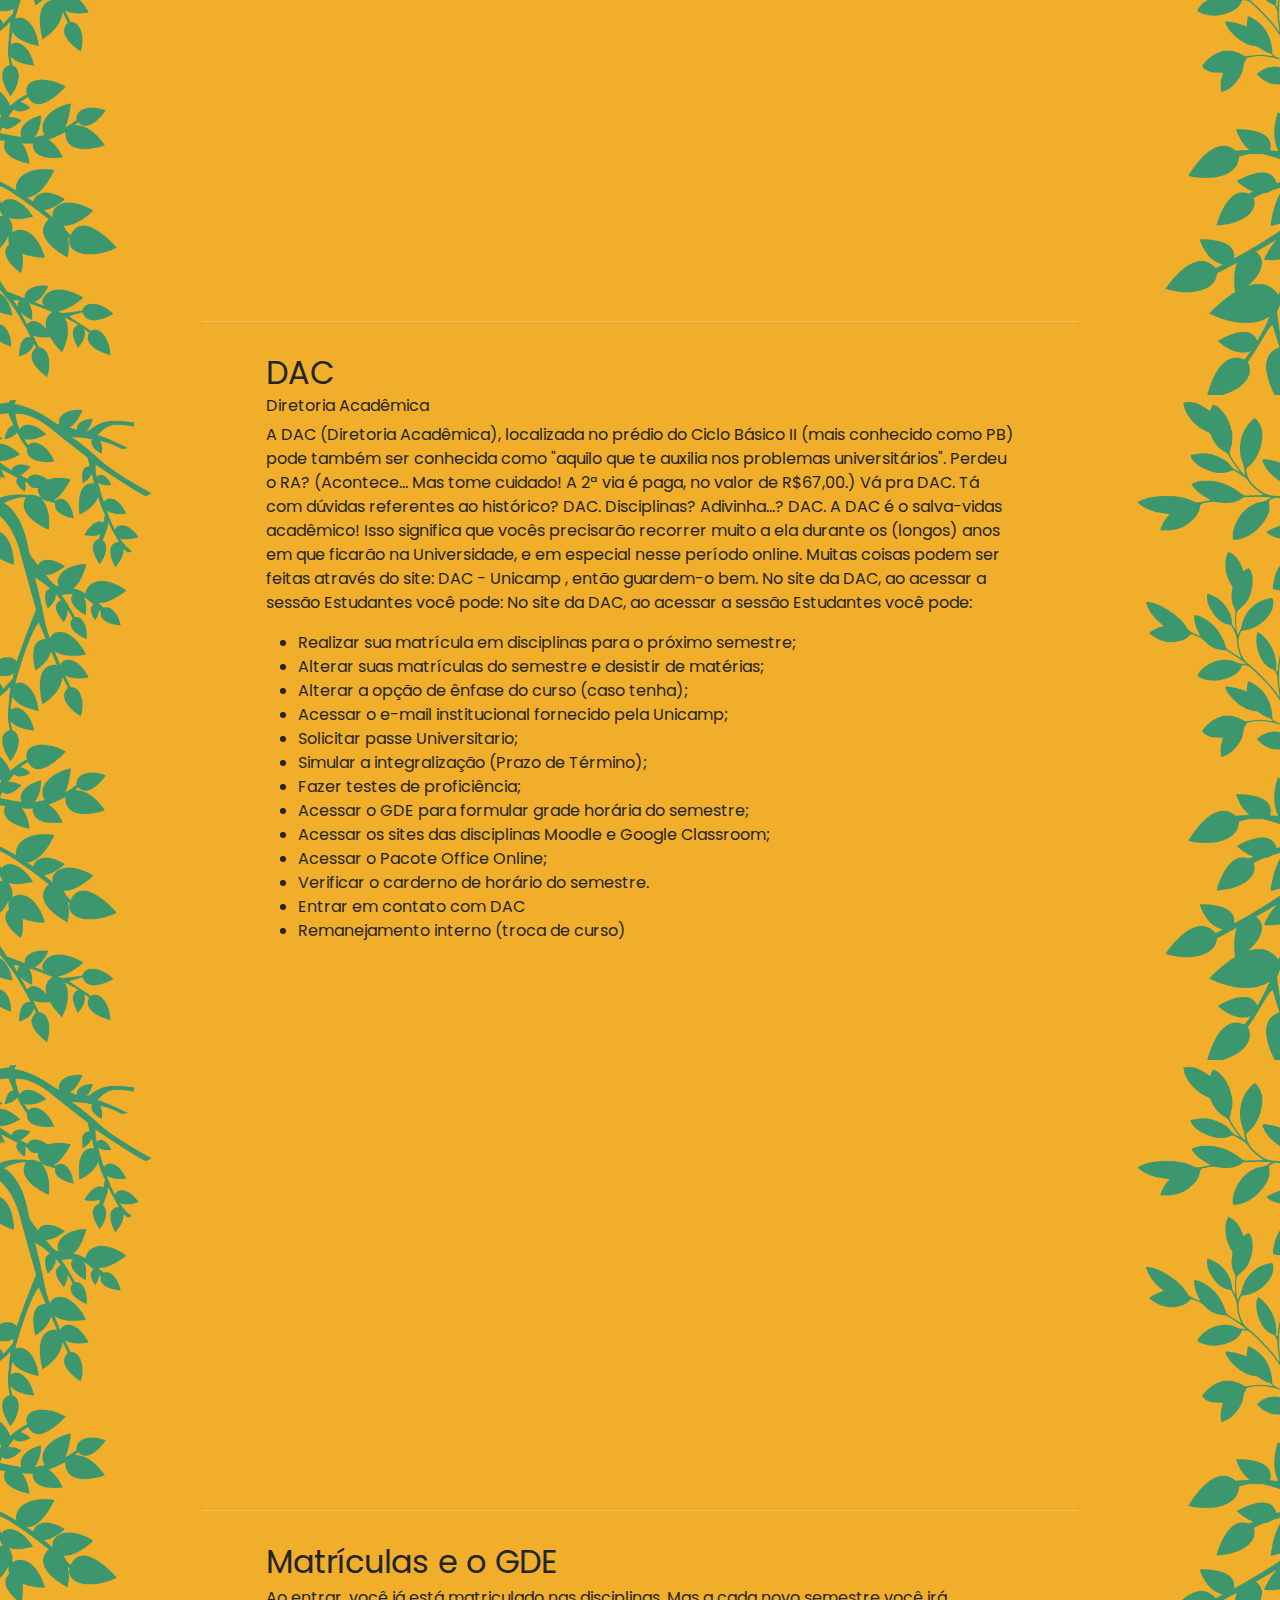
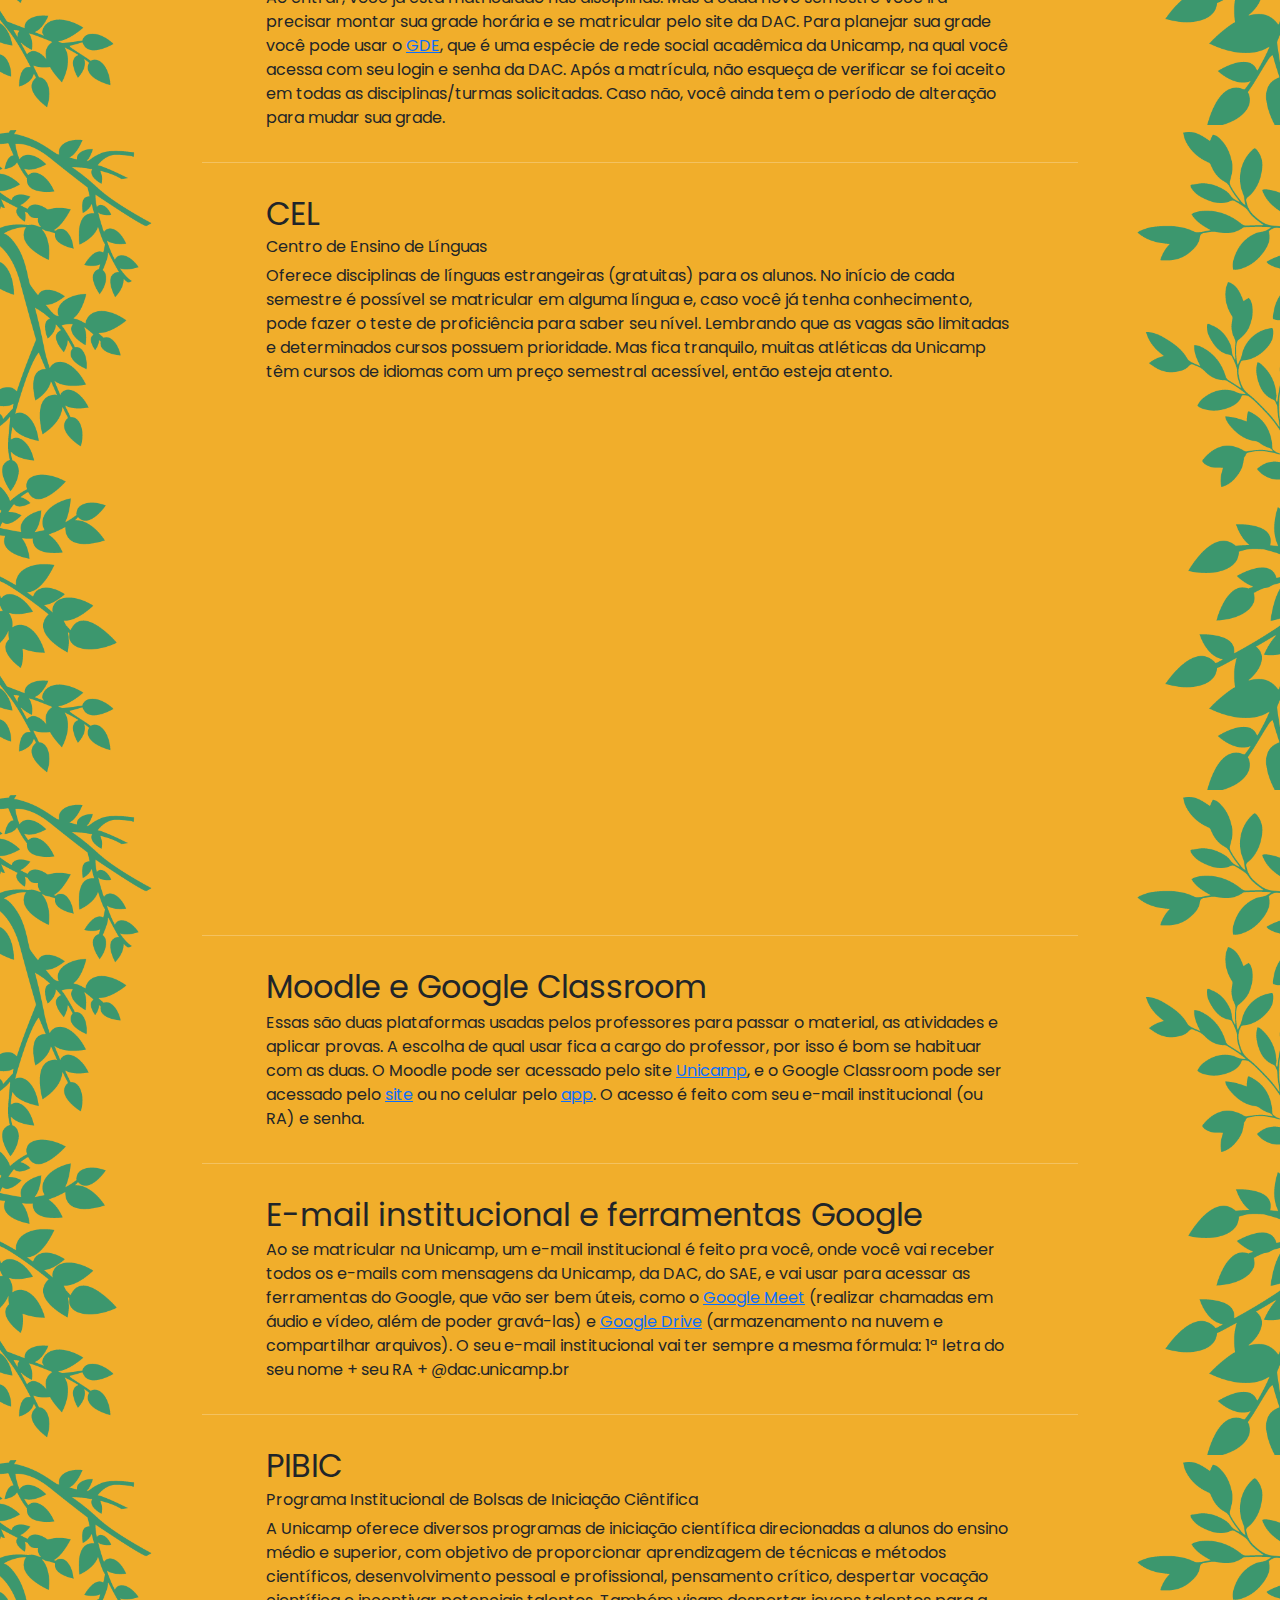
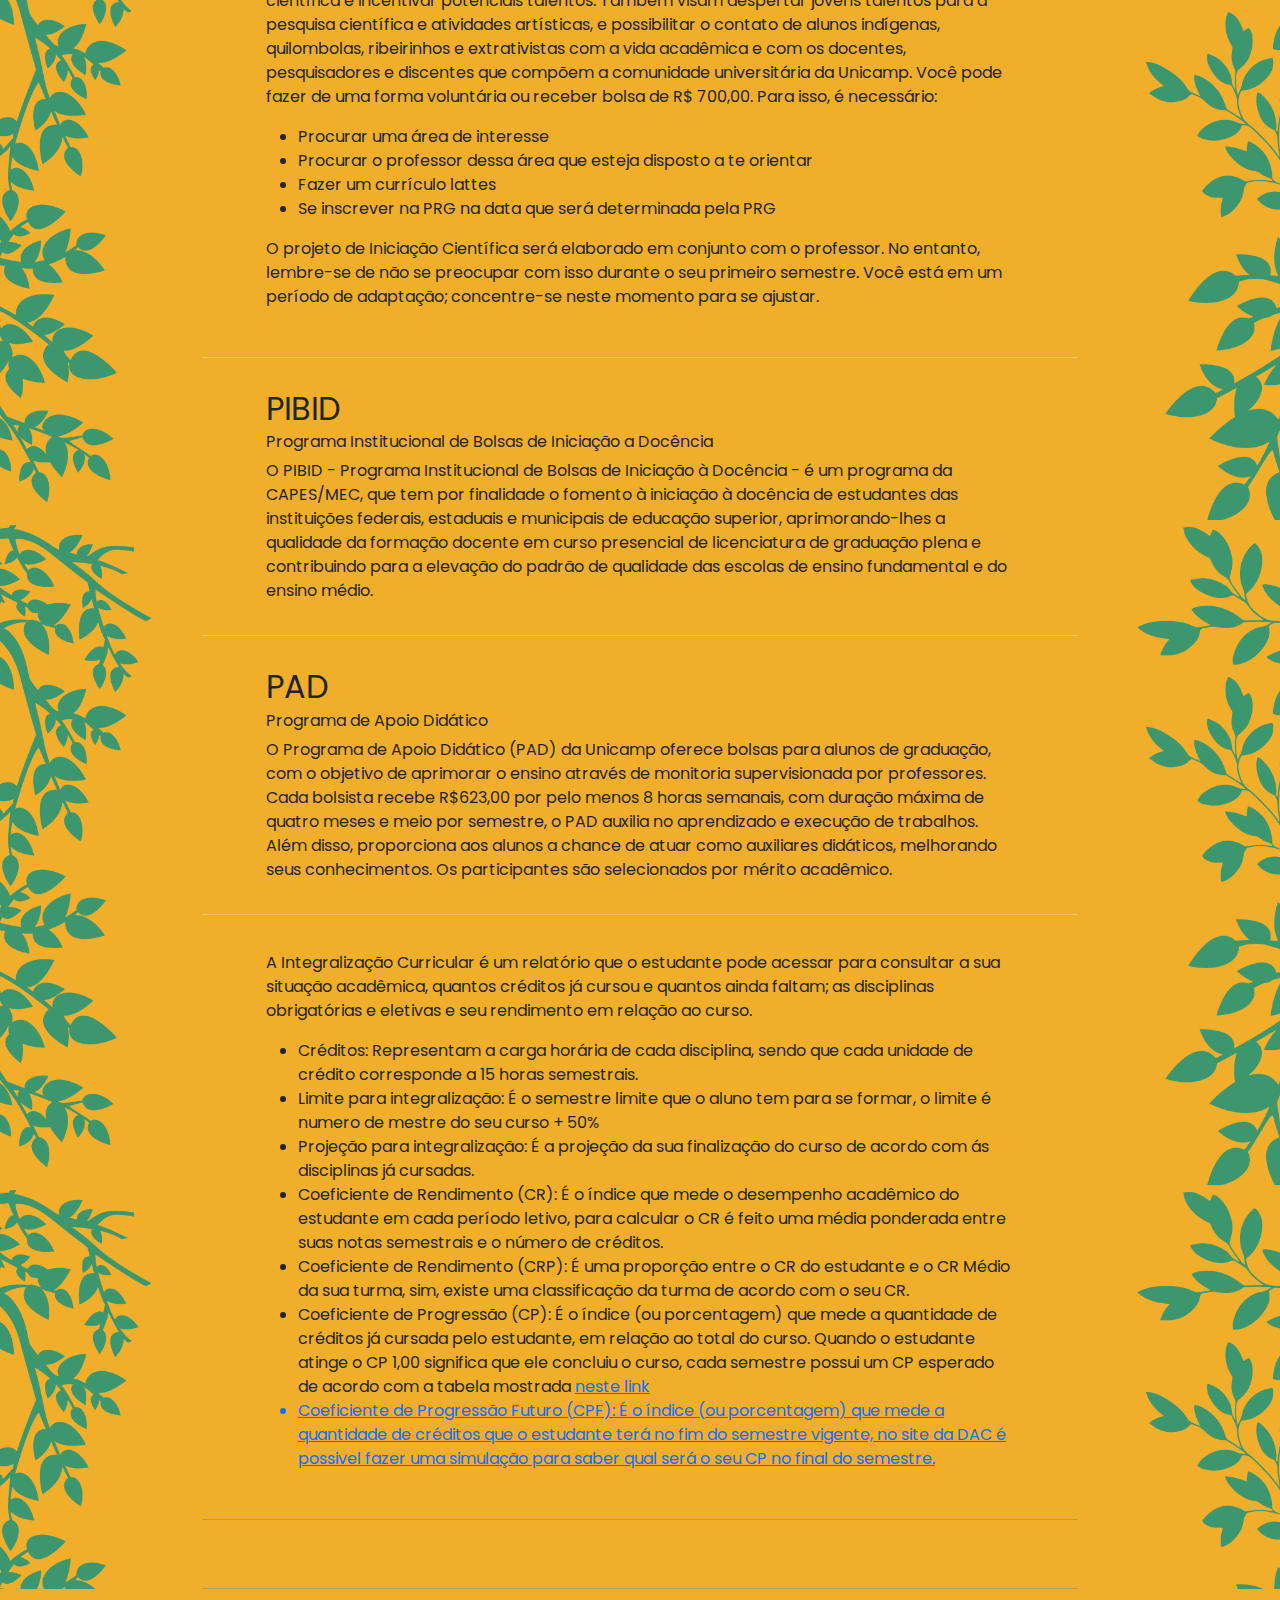
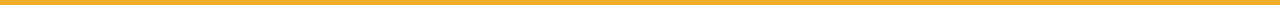
<file: content/vida-academica.html>
<!DOCTYPE html>
<html>
    <head>
        <meta charset="utf-8"><meta name="viewport" content="width=device-width, initial-scale=1.0, shrink-to-fit=no">
        <title>GuiaDoBixo</title>
        
        <link rel="stylesheet" href="https://cdn.jsdelivr.net/npm/bootstrap@5.1.3/dist/css/bootstrap.min.css">
        
        <link rel="stylesheet" href="../assets/css/navbar.css" >
        <link rel="stylesheet" href="../assets/css/main.css" >
        <link rel="stylesheet" href="../assets/css/wrapper.css" >
        <link rel="stylesheet" href="../assets/css/body.css" >
        <link rel="stylesheet" href="../assets/css/menu.css" >
        <link rel="stylesheet" href="../assets/css/card-content.css" >
        <link rel="stylesheet" href="../assets/css/logo.css" >
        <link rel="stylesheet" href="../assets/css/mapa.css">
        <link rel="stylesheet" href="../assets/css/geral.css" >
        
        <script src="https://cdn.jsdelivr.net/npm/bootstrap@5.1.3/dist/js/bootstrap.bundle.min.js"></script>
        <script src="https://ajax.googleapis.com/ajax/libs/jquery/3.5.1/jquery.min.js"></script>
    </head>
    <body>
        <div id="wrapper-principal">
            <header id="wrapper-header">
                <nav id="navbar" class="navbar navbar-light navigation-clean mx-auto">
                    <div class="navbar-margin"></div>
                    <a class="navbar-brand" href="../index.html">
                        <img src="../assets/img/logo.png" id="logo-minimal"/>
                    </a>
                    <button data-bs-toggle="collapse" class="navbar-toggler" data-bs-target="#menu">
                        <span class="visually-hidden">Toggle navigation</span>
                        <span>Menu&nbsp;&nbsp;</span>
                        <span class="navbar-toggler-icon"></span>
                    </button>
                    <div class="navbar-margin"></div>
                    <div id="menu" class="collapse navbar-collapse list-group list-group-flush mb-2">
                        <a href="./vida-academica.html" class="list-group-item list-group-item-action text-center">Vida Acadêmica</a>
                        <a href="./siglas_telefones.html" class="list-group-item list-group-item-action text-center">Siglas e Telefones</a>
                        <a href="./saude.html" class="list-group-item list-group-item-action text-center">Saúde</a>
                        <a href="./alimentacao.html" class="list-group-item list-group-item-action text-center">Alimentação</a>
                        <a href="./transporte.html" class="list-group-item list-group-item-action text-center">Transporte</a>
                        <a href="./ferramentas.html" class="list-group-item list-group-item-action text-center">Ferramentas Úteis</a>
                        <a href="./beneficios.html" class="list-group-item list-group-item-action text-center">Benefícios por ser Aluno</a>
                        <a href="./moradia.html" class="list-group-item list-group-item-action text-center">Moradia</a>
                        <a href="./gruposcristaos.html" class="list-group-item list-group-item-action text-center">Grupos Cristãos</a>
                        <a href="./contatosinstitutos.html" class="list-group-item list-group-item-action text-center">Contatos nos Institutos</a>
                    </div>
                </nav>
            </header>
            <main id="wrapper-main-principal" class="mx-auto">
                <div class="container-fluid">
                    <div class="row m-0 p-0">
                        <div class="col my-0 mx-5 p-0">
                            <div class="card bg-transparent border-success card-content">
                                <div class="card-body">
                                    <div class="d-flex justify-content-center">
                                        <img class="session-header-logo m-2" src="../assets/img/vida_academicalogo.png" />
                                    </div>
                                    <div class="d-flex justify-content-center">
                                        <h2 class="card-title text-center">Vida Acadêmica</h2>
                                    </div>
                                    <h6 class="card-subtitle mb-2"></h6>
                                    <p class="card-text text-center">
                                        Nesta seção você irá encontrar informações de plataformas e orgãos intimamente ligados a sua vida acadêmica.
                                    </p>
                                </div>
                            </div>
                        </div>
                    </div>
                    <hr />
                    <div class="row m-0 p-0">
                        <div class="col my-0 mx-5 p-0">
                            <div class="card bg-transparent border-success card-content">
                                <div class="card-body">
                                    <h2 class="card-title">SAE</h2>
                                    <h6 class="card-subtitle mb-2"></h6>
                                    <p class="card-text">
                                        O Serviço de Apoio ao Estudante existe para dar aquele apoio para nós, humildes estudantes, principalmente nas questões financeiras. São eles que fornecem bolsas estudantis. Há vários tipos de bolsas, como por exemplo: 
                                        <ul>
                                            <li>Bolsas Sociais: destinadas para estudantes que comprovem dificuldades financeiras para garantir sua permanência na universidade.</li>
                                            <li>Bolsas Culturais: tem como objetivo estimular a efervescência artística-cultural nos espaços da universidade, além de auxiliar na permanência estudantil.</li>
                                            <li>Bolsa Pesquisa: tem como objetivo incentivar estudantes da graduação a participarem das atividades da Iniciação Científica. </li>
                                            <li>BITA: Benefício de Isenção da Taxa de Alimentação: tem o objetivo de dar acesso franqueado aos restaurantes universitários nos dias de funcionamento para café da manhã, almoço e jantar para estudantes de Graduação e Pós-Graduação que possuam renda per capita familiar bruta de até 1,5 salário mínimo nacional.</li>
                                            <li>BAEF: Bolsa Auxílio Estudo Formação: Destinada a alunos de graduação que atualmente estão com 75% do curso concluído</li>
                                            <li>BAT: Bolsa Auxílio Alimentação e Transporte: Destinados aos estudantes da Unicamp</li>
                                            <li>BAI: Bolsa Auxílio Instalação (Calouros): Destinada ao aluno ingressante que encontra dificuldades financeiras no início da graduação</li>
                                            <li>PME: Programa de Moradia Estudantia: destinado aos alunos com dificuldades em manter residência/moradia com recursos próprios, especialmente, aqueles que residem fora da Região Metropolitana de Campinas</li>
                                            <li>PMU: Bolsa Programa Mentoria Unicamp: com o objetivo de ajudar na integração dos ingressantes à vida universitária. Estudantes mais experientes se candidatam como mentores para apoiar os novos alunos, oferecendo informações sobre a organização acadêmica, serviços de apoio, e sobre o ambiente universitário e seus arredores.</li>
                                            <li>PAPI: Este programa foi criado com o objetivo de auxiliar o desenvolvimento de projetos de cunho institucional da Universidade, a partir da atuação remunerada de estudantes da Unicamp. </li>
                                        </ul>
                                            
                                        Todas as bolsas estão descrita neste <a href="https://www.sae.unicamp.br/saewiki/index.php/P%C3%A1gina_principal">site</a>. Fique atento aos prazos! As bolsas têm tempo de inscrição, e eles são improrrogáveis. O SAE também disponibiliza oficinas e palestras de diversos temas, visando auxiliar e facilitar a vida universitária, que convenhamos não é nem um pouco fácil. Outro serviço que está a encargo do SAE cuidar são os estágios, mas isso é algo que você só deve se preocupar mais para metade/final do curso. Para ter mais informações, como valores e requisitos das bolsas, eventos e sobre auxílio psicológico, acesse o  <a href="https://www.sae.unicamp.br/portal/pt/#">site</a>.
                                    </p>
                                </div>
                                <div>
                                    <iframe class="mapa" src="https://www.google.com/maps/d/u/0/embed?mid=1t1QrGnC-krAvqEaXYv7ZlUShb_5DSv4S&ehbc=2E312F"></iframe>
                                </div>
                            </div>
                        </div>
                    </div>
                    <hr />
                    <div class="row m-0 p-0">
                        <div class="col my-0 mx-5 p-0">
                            <div class="card bg-transparent border-success card-content">
                                <div class="card-body">
                                    <h2 class="card-title">DAC</h2>
                                    <h6 class="card-subtitle mb-2">Diretoria Acadêmica</h6>
                                    <p class="card-text">
                                        A DAC (Diretoria Acadêmica), localizada no prédio do Ciclo Básico II (mais conhecido como PB) pode também ser conhecida como "aquilo que te auxilia nos problemas universitários". Perdeu o RA? (Acontece… Mas tome cuidado! A 2ª via é paga, no valor de R$67,00.) Vá pra DAC. Tá com dúvidas referentes ao histórico? DAC. Disciplinas? Adivinha...? DAC. A DAC é o salva-vidas acadêmico! Isso significa que vocês precisarão recorrer muito a ela durante os (longos) anos em que ficarão na Universidade, e em especial nesse período online. Muitas coisas podem ser feitas através do site: DAC - Unicamp , então guardem-o bem. No site da DAC, ao acessar a sessão Estudantes você pode:
                                        
	                                    No site da DAC, ao acessar a sessão Estudantes você pode:
                                        <ul>
                                            <li>Realizar sua matrícula em disciplinas para o próximo semestre;</li>
                                            <li>Alterar suas matrículas do semestre e desistir de matérias;</li>
                                            <li>Alterar a opção de ênfase do curso (caso tenha);</li>
                                            <li>Acessar o e-mail institucional fornecido pela Unicamp;</li>
                                            <li>Solicitar passe Universitario;</li>
                                            <li>Simular a integralização (Prazo de Término);</li>
                                            <li>Fazer testes de proficiência;</li>
                                            <li>Acessar o GDE para formular grade horária do semestre;</li>
                                            <li>Acessar os sites das disciplinas Moodle e Google Classroom;</li>
                                            <li>Acessar o Pacote Office Online;</li>
                                            <li>Verificar o carderno de horário do semestre.</li>
                                            <li>Entrar em contato com DAC </li>
                                            <li>Remanejamento interno (troca de curso)</li>
                                        </ul>
                                    </p>
                                </div>
                                <div>
                                    <iframe class="mapa" src="https://www.google.com/maps/d/u/0/embed?mid=1n0ZyFeHj2qJdHjyCfc3ylzM_gpzZeRH2&ehbc=2E312F"></iframe>
                                </div>
                            </div>
                        </div>
                    </div>
                    <hr />
                    <div class="row m-0 p-0">
                        <div class="col my-0 mx-5 p-0">
                            <div class="card bg-transparent border-success card-content">
                                <div class="card-body">
                                    <h2 class="card-title">Matrículas e o GDE</h2>
                                    <h6 class="card-subtitle mb-2"></h6>
                                    <p class="card-text">
                                        Ao entrar, você já está matriculado nas disciplinas. Mas a cada novo semestre você irá precisar montar sua grade horária e se matricular pelo site da DAC. Para planejar sua grade você pode usar o <a href="https://grade.daconline.unicamp.br/login/">GDE</a>, que é uma espécie de rede social acadêmica da Unicamp, na qual você acessa com seu login e senha da DAC. Após a matrícula,  não esqueça de verificar se foi aceito em todas as disciplinas/turmas solicitadas. Caso não, você ainda tem o período de alteração para mudar sua grade.
                                    </p>
                                </div>
                            </div>
                        </div>
                    </div>
                    <hr />
                    <div class="row m-0 p-0">
                        <div class="col my-0 mx-5 p-0">
                            <div class="card bg-transparent border-success card-content">
                                <div class="card-body">
                                    <h2 class="card-title">CEL</h2>
                                    <h6 class="card-subtitle mb-2">Centro de Ensino de Línguas</h6>
                                    <p class="card-text">
                                        Oferece disciplinas de línguas estrangeiras (gratuitas) para os alunos. No início de cada semestre é possível se matricular em alguma língua e, caso você já tenha conhecimento, pode fazer o teste de proficiência para saber seu nível. Lembrando que as vagas são limitadas e determinados cursos possuem prioridade. Mas fica tranquilo, muitas atléticas da Unicamp têm cursos de idiomas com um preço semestral acessível, então esteja atento.
                                    </p>
                                </div>
                                <div>
                                    <iframe class="mapa" src="https://www.google.com/maps/d/u/0/embed?mid=1jEwsP2Q8_peJR05-P7BT6fYkrHLxbHUf&ehbc=2E312F"></iframe>
                                </div>
                            </div>
                        </div>
                    </div>
                    <hr />
                    <div class="row m-0 p-0">
                        <div class="col my-0 mx-5 p-0">
                            <div class="card bg-transparent border-success card-content">
                                <div class="card-body">
                                    <h2 class="card-title">Moodle e Google Classroom</h2>
                                    <h6 class="card-subtitle mb-2"></h6>
                                    <p class="card-text">
                                        Essas são duas plataformas usadas pelos professores para passar o material, as atividades e aplicar provas. A escolha de qual usar fica a cargo do professor, por isso é bom se habituar com as duas. O Moodle pode ser acessado pelo site <a href="https://moodle.ggte.unicamp.br/">Unicamp</a>, e o Google Classroom pode ser acessado pelo <a href="https://classroom.google.com/u/1/h">site</a> ou no celular pelo <a href="https://play.google.com/store/apps/details?id=com.google.android.apps.classroom">app</a>. O acesso é feito com seu e-mail institucional (ou RA) e senha.
                                    </p>
                                </div>
                            </div>
                        </div>
                    </div>
                    <hr />
                    <div class="row m-0 p-0">
                        <div class="col my-0 mx-5 p-0">
                            <div class="card bg-transparent border-success card-content">
                                <div class="card-body">
                                    <h2 class="card-title">E-mail institucional e ferramentas Google</h2>
                                    <h6 class="card-subtitle mb-2"></h6>
                                    <p class="card-text">
                                        Ao se matricular na Unicamp, um e-mail institucional é feito pra você, onde você vai receber todos os e-mails com mensagens da Unicamp, da DAC, do SAE, e vai usar para acessar as ferramentas do Google, que vão ser bem úteis, como o <a href="https://meet.google.com/landing?authuser=1">Google Meet</a> (realizar chamadas em áudio e vídeo, além de poder gravá-las) e <a href="https://drive.google.com/drive/u/3/my-drive">Google Drive</a> (armazenamento na nuvem e compartilhar arquivos). O seu e-mail institucional vai ter sempre a mesma fórmula: 1ª letra do seu nome + seu RA + @dac.unicamp.br
                                    </p>
                                </div>
                            </div>
                        </div>
                    </div>
                    <hr />
                    <div class="row m-0 p-0">
                        <div class="col my-0 mx-5 p-0">
                            <div class="card bg-transparent border-success card-content">
                                <div class="card-body">
                                    <h2 class="card-title">PIBIC</h2>
                                    <h6 class="card-subtitle mb-2">Programa Institucional de Bolsas de Iniciação Ciêntifica</h6>
                                    <p class="card-text">
                                        A Unicamp oferece diversos programas de iniciação científica direcionadas a alunos do ensino médio e superior, com objetivo de proporcionar aprendizagem de técnicas e métodos científicos, desenvolvimento pessoal e profissional, pensamento crítico, despertar vocação científica e incentivar potenciais talentos. Também visam despertar jovens talentos para a pesquisa científica e atividades artísticas, e possibilitar o contato de alunos indígenas, quilombolas, ribeirinhos e extrativistas com a vida acadêmica e com os docentes, pesquisadores e discentes que compõem a comunidade universitária da Unicamp. Você pode fazer de uma forma voluntária ou receber bolsa de R$ 700,00. Para isso, é necessário:
                                        <ul>
                                            <li>
                                                Procurar uma área de interesse
                                            </li>
                                            <li>
                                                Procurar o professor dessa área que esteja disposto a te orientar
                                            </li>
                                            <li>
                                                Fazer um currículo lattes       
                                            </li>
                                            <li>
                                                Se inscrever na PRG na data que será determinada pela PRG
                                            </li>
                                        </ul>
                                        O projeto de Iniciação Científica será elaborado em conjunto com o professor. No entanto, lembre-se de não se preocupar com isso durante o seu primeiro semestre. Você está em um período de adaptação; concentre-se neste momento para se ajustar.
                                    </p>
                                </div>
                            </div>
                        </div>
                    </div>
                    <hr />
                    <div class="row m-0 p-0">
                        <div class="col my-0 mx-5 p-0">
                            <div class="card bg-transparent border-success card-content">
                                <div class="card-body">
                                    <h2 class="card-title">PIBID</h2>
                                    <h6 class="card-subtitle mb-2">Programa Institucional de Bolsas de Iniciação a Docência</h6>
                                    <p class="card-text">
                                        O PIBID - Programa Institucional de Bolsas de Iniciação à Docência - é um programa da CAPES/MEC, que tem por finalidade o fomento à iniciação à docência de estudantes das instituições federais, estaduais e municipais de educação superior, aprimorando-lhes a qualidade da formação docente em curso presencial de licenciatura de graduação plena e contribuindo para a elevação do padrão de qualidade das escolas de ensino fundamental e do ensino médio.
                                    </p>
                                </div>
                            </div>
                        </div>
                    </div>
                    <hr />
                    <div class="row m-0 p-0">
                        <div class="col my-0 mx-5 p-0">
                            <div class="card bg-transparent border-success card-content">
                                <div class="card-body">
                                    <h2 class="card-title">PAD</h2>
                                    <h6 class="card-subtitle mb-2">Programa de Apoio Didático</h6>
                                    <p class="card-text">
                                        O Programa de Apoio Didático (PAD) da Unicamp oferece bolsas para alunos de graduação, com o objetivo de aprimorar o ensino através de monitoria supervisionada por professores. Cada bolsista recebe R$623,00 por pelo menos 8 horas semanais, com duração máxima de quatro meses e meio por semestre, o PAD auxilia no aprendizado e execução de trabalhos. Além disso, proporciona aos alunos a chance de atuar como auxiliares didáticos, melhorando seus conhecimentos. Os participantes são selecionados por mérito acadêmico.
                                    </p>
                                </div>
                            </div>
                        </div>
                    </div>
                    <hr />
                    <div class="row m-0 p-0">
                        <div class="col my-0 mx-5 p-0">
                            <div class="card bg-transparent border-success card-content">
                                <div class="card-body">
                                    <h2 class="card-title"></h2>
                                    <h6 class="card-subtitle mb-2"></h6>
                                    <p class="card-text">
                                        A Integralização Curricular é um relatório que o estudante pode acessar para consultar a sua situação acadêmica, quantos créditos já cursou e quantos ainda faltam; as disciplinas obrigatórias e eletivas e seu rendimento em relação ao curso.
                                        <ul>
                                            <li>
                                                Créditos: Representam a carga horária de cada disciplina, sendo que cada unidade de crédito corresponde a 15 horas semestrais.
                                            </li>
                                            <li>
                                                Limite para integralização: É o semestre limite que o aluno tem para se formar, o limite é numero de mestre do seu curso + 50%
                                            </li>
                                            <li>
                                                Projeção para integralização: É a projeção da sua finalização do curso de acordo com ás disciplinas já cursadas.
                                            </li>
                                            <li>
                                                Coeficiente de Rendimento (CR): É o índice que mede o desempenho acadêmico do estudante em cada período letivo, para calcular o CR é feito uma média ponderada entre suas notas semestrais e o número de créditos. 

                                            </li>
                                            <li>
                                                Coeficiente de Rendimento (CRP): É uma proporção entre o CR do estudante e o CR Médio da sua turma, sim, existe uma classificação da turma de acordo com o seu CR.
                                            </li>
                                            <li>
                                                Coeficiente de Progressão (CP): É o índice (ou porcentagem) que mede a quantidade de créditos já cursada pelo estudante, em relação ao total do curso. Quando o estudante atinge o CP 1,00 significa que ele concluiu o curso, cada semestre possui um CP esperado de acordo com a tabela mostrada <a href="https://www.dac.unicamp.br/portal/vida-academica/graduacao/estruturacurricular/reingresso">neste link</href>
                                            </li>
                                            <li>
                                                Coeficiente de Progressão Futuro (CPF): É o índice (ou porcentagem) que mede a quantidade de créditos que o estudante terá no fim do semestre vigente, no site da DAC é possivel fazer uma simulação para saber qual será o seu CP no final do semestre. 
                                            </li>
                                        </ul>
                                    </p>
                                </div>
                            </div>
                        </div>
                    </div>
                    <hr />
                    <div class="row m-0 p-0">
                        <div class="col my-0 mx-5 p-0">
                            <div class="card bg-transparent border-success card-content">
                                <div class="card-body">
                                    <h2 class="card-title"></h2>
                                    <h6 class="card-subtitle mb-2"></h6>
                                    <p class="card-text">
                                        
                                    </p>
                                </div>
                            </div>
                        </div>
                    </div>
                    <hr />
                </div>
            </main>
        </div> 
    </body>
</html>
</file>
<file: assets/css/navbar.css>
#navbar-principal {
    max-width: 800px;
}

#navbar-principal li {
    text-align: center;
}

#navbar-principal li a{
    color:white;
}


#navbar-principal li hr {
    padding: 0px;
    margin: 0px;
}


#navbar {
    background-color: white;
    max-width: 900px;
    border-radius: 0px 0px 50px 50px;
}

#navbar li {
    text-align: center;
}

#navbar li a{
    color:white;
}

#navbar li hr {
    padding: 0px;
    margin: 0px;
}
</file>
<file: assets/css/main.css>

</file>
<file: assets/css/wrapper.css>
#wrapper-principal{
    background-image: url('../img/background.png');
    background-size: 100% ;
    color: white;
}


#wrapper-header-principal{
    background-color:  transparent;
}

#wrapper-main-principal{
    margin:0px;
    padding: 0px;
    max-width: 900px;
    background-repeat: no-repeat;
    color: white;
}
</file>
<file: assets/css/titulo.css>
@import url('http://fonts.cdnfonts.com/css/knewave');

#titulo {
  color:white;
  font-size: 20vh;  
  font-family: 'Mango AC', sans-serif;
}
</file>
<file: assets/css/body.css>
body {
    background: #f1ae2b;;
    font-family: 'poppins';
}
</file>
<file: assets/css/menu.css>
#menu{
    background-color: white;
    border-radius: 25px;
}
</file>
<file: assets/css/card-content.css>
#card1{

}

.card-content{
    border-width: 0px;
    background-color: transparent;
}
</file>
<file: assets/css/logo.css>
#logo-principal{
    height: 40vw;
    width: 45vw;
    min-height: 70px;
    min-width: 90px;
    max-height: 350px;
    max-width: 450px;
}

#logo-calourada{
    height: 15vw;
    width: 30vw;
    min-height: 50px;
    min-width: 100px;
    max-height: 150px;
    max-width: 300px;
}

#logo-unicamp{
    height: 17vw;
    width: 17vw;
    min-height: 70px;
    min-width: 70px;
    max-height: 180px;
    max-width: 180px;
}

#logo-minimal{
    height: 50px;
    width: 50px;
}

.logo-brand{
    height: 7vw;
    width: 7vw;
    min-height: 50px;
    min-width: 50px;
    max-height: 65px;
    max-width: 65px;
    border-radius: 10px;
}

.session-header-logo{
    height: 15vw;
    width: 15vw;
    min-height: 80px;
    min-width: 80px;
    max-height: 300px;
    max-width: 300px;
    border-radius: 10px;
}

.logo-social{
    height: 5vw;
    width: 5vw;
    min-height: 30px;
    min-width: 30px;
    max-height: 40px;
    max-width: 40px;
}
</file>
<file: assets/css/mapa.css>
.mapa{
    min-height: 300px;
    height: 40vw;
    width: 100%;
}
</file>
<file: assets/css/geral.css>
@font-face {
    font-family: 'poppins';
    src: url('../fonts/Poppins/Poppins-Regular.ttf');
  }
</file>
